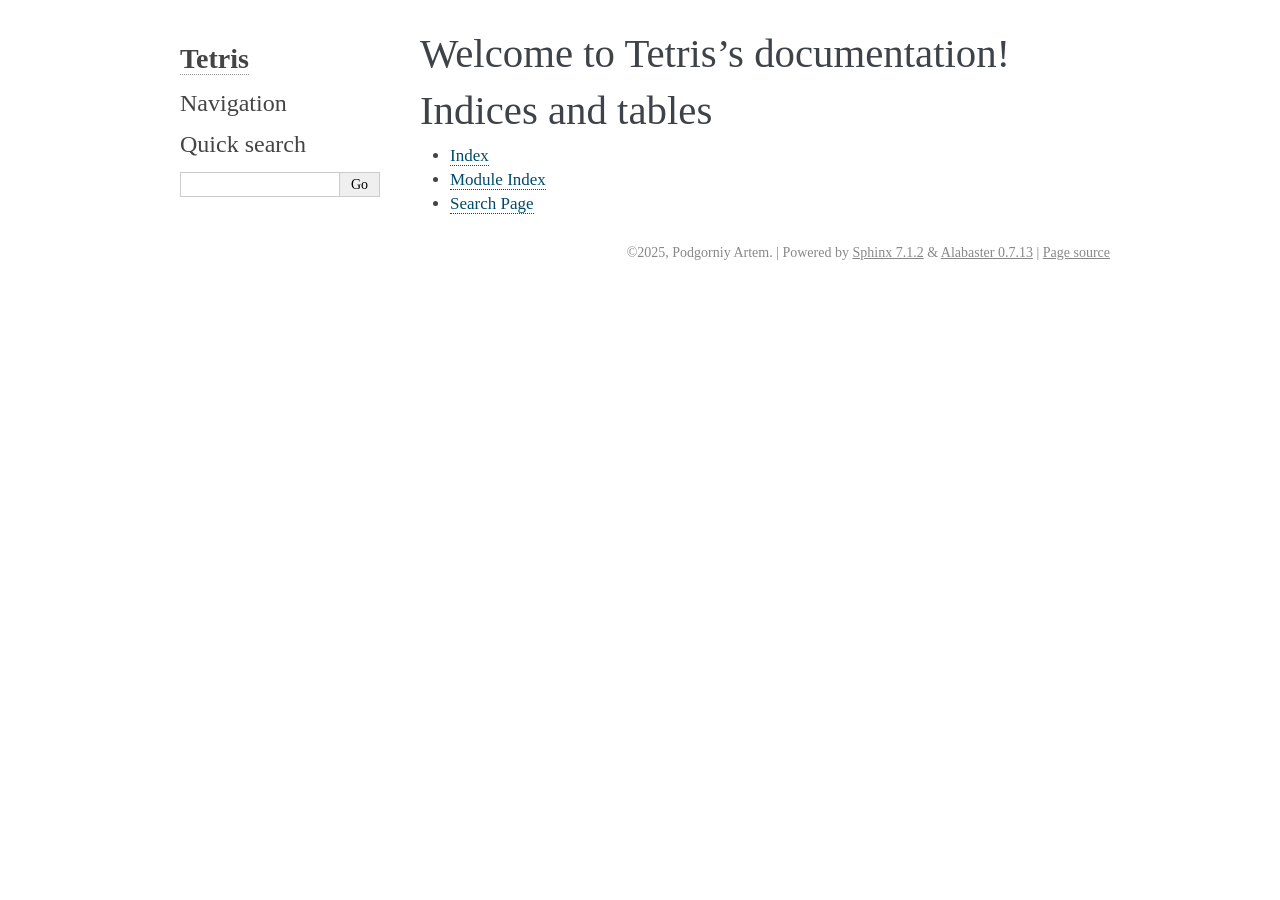
<file: html/index.html>
<!DOCTYPE html>

<html lang="en">
  <head>
    <meta charset="utf-8" />
    <meta name="viewport" content="width=device-width, initial-scale=1.0" /><meta name="viewport" content="width=device-width, initial-scale=1" />

    <title>Welcome to Tetris’s documentation! &#8212; Tetris 1.0.0 documentation</title>
    <link rel="stylesheet" type="text/css" href="_static/pygments.css?v=b3523f8e" />
    <link rel="stylesheet" type="text/css" href="_static/alabaster.css?v=039e1c02" />
    <script data-url_root="./" id="documentation_options" src="_static/documentation_options.js?v=af2ce170"></script>
    <script src="_static/doctools.js?v=888ff710"></script>
    <script src="_static/sphinx_highlight.js?v=4825356b"></script>
    <link rel="index" title="Index" href="genindex.html" />
    <link rel="search" title="Search" href="search.html" />
   
  <link rel="stylesheet" href="_static/custom.css" type="text/css" />
  
  
  <meta name="viewport" content="width=device-width, initial-scale=0.9, maximum-scale=0.9" />

  </head><body>
  

    <div class="document">
      <div class="documentwrapper">
        <div class="bodywrapper">
          

          <div class="body" role="main">
            
  <section id="welcome-to-tetris-s-documentation">
<h1>Welcome to Tetris’s documentation!<a class="headerlink" href="#welcome-to-tetris-s-documentation" title="Permalink to this heading">¶</a></h1>
<div class="toctree-wrapper compound">
</div>
</section>
<section id="indices-and-tables">
<h1>Indices and tables<a class="headerlink" href="#indices-and-tables" title="Permalink to this heading">¶</a></h1>
<ul class="simple">
<li><p><a class="reference internal" href="genindex.html"><span class="std std-ref">Index</span></a></p></li>
<li><p><a class="reference internal" href="py-modindex.html"><span class="std std-ref">Module Index</span></a></p></li>
<li><p><a class="reference internal" href="search.html"><span class="std std-ref">Search Page</span></a></p></li>
</ul>
</section>


          </div>
          
        </div>
      </div>
      <div class="sphinxsidebar" role="navigation" aria-label="main navigation">
        <div class="sphinxsidebarwrapper">
<h1 class="logo"><a href="#">Tetris</a></h1>








<h3>Navigation</h3>

<div class="relations">
<h3>Related Topics</h3>
<ul>
  <li><a href="#">Documentation overview</a><ul>
  </ul></li>
</ul>
</div>
<div id="searchbox" style="display: none" role="search">
  <h3 id="searchlabel">Quick search</h3>
    <div class="searchformwrapper">
    <form class="search" action="search.html" method="get">
      <input type="text" name="q" aria-labelledby="searchlabel" autocomplete="off" autocorrect="off" autocapitalize="off" spellcheck="false"/>
      <input type="submit" value="Go" />
    </form>
    </div>
</div>
<script>document.getElementById('searchbox').style.display = "block"</script>








        </div>
      </div>
      <div class="clearer"></div>
    </div>
    <div class="footer">
      &copy;2025, Podgorniy Artem.
      
      |
      Powered by <a href="http://sphinx-doc.org/">Sphinx 7.1.2</a>
      &amp; <a href="https://github.com/bitprophet/alabaster">Alabaster 0.7.13</a>
      
      |
      <a href="_sources/index.rst.txt"
          rel="nofollow">Page source</a>
    </div>

    

    
  </body>
</html>
</file>
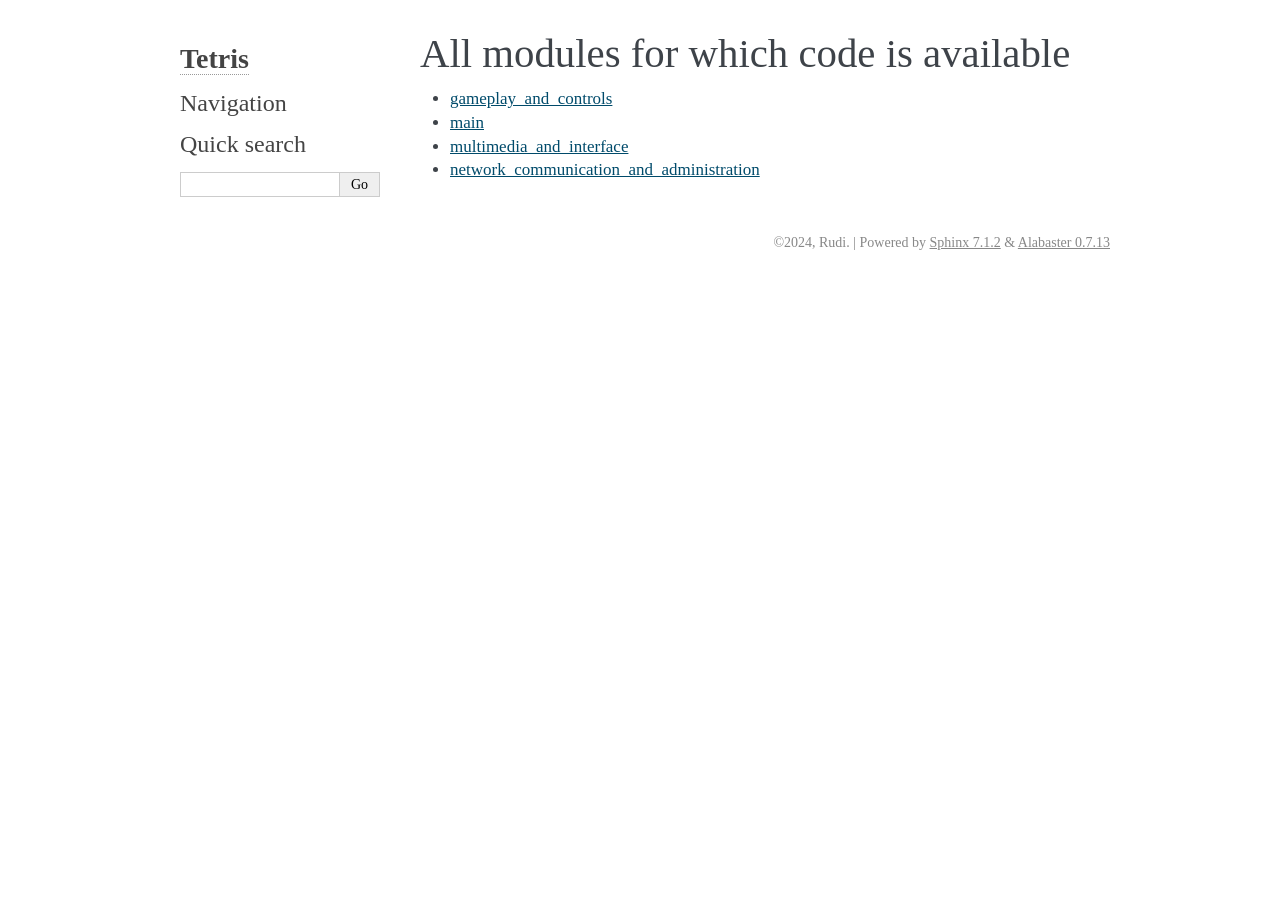
<file: html/_modules/index.html>
<!DOCTYPE html>

<html lang="en">
  <head>
    <meta charset="utf-8" />
    <meta name="viewport" content="width=device-width, initial-scale=1.0" />
    <title>Overview: module code &#8212; Tetris 1.0.0 documentation</title>
    <link rel="stylesheet" type="text/css" href="../_static/pygments.css?v=b3523f8e" />
    <link rel="stylesheet" type="text/css" href="../_static/alabaster.css?v=039e1c02" />
    <script data-url_root="../" id="documentation_options" src="../_static/documentation_options.js?v=af2ce170"></script>
    <script src="../_static/doctools.js?v=888ff710"></script>
    <script src="../_static/sphinx_highlight.js?v=4825356b"></script>
    <link rel="index" title="Index" href="../genindex.html" />
    <link rel="search" title="Search" href="../search.html" />
   
  <link rel="stylesheet" href="../_static/custom.css" type="text/css" />
  
  
  <meta name="viewport" content="width=device-width, initial-scale=0.9, maximum-scale=0.9" />

  </head><body>
  

    <div class="document">
      <div class="documentwrapper">
        <div class="bodywrapper">
          

          <div class="body" role="main">
            
  <h1>All modules for which code is available</h1>
<ul><li><a href="gameplay_and_controls.html">gameplay_and_controls</a></li>
<li><a href="main.html">main</a></li>
<li><a href="multimedia_and_interface.html">multimedia_and_interface</a></li>
<li><a href="network_communication_and_administration.html">network_communication_and_administration</a></li>
</ul>

          </div>
          
        </div>
      </div>
      <div class="sphinxsidebar" role="navigation" aria-label="main navigation">
        <div class="sphinxsidebarwrapper">
<h1 class="logo"><a href="../index.html">Tetris</a></h1>








<h3>Navigation</h3>

<div class="relations">
<h3>Related Topics</h3>
<ul>
  <li><a href="../index.html">Documentation overview</a><ul>
  </ul></li>
</ul>
</div>
<div id="searchbox" style="display: none" role="search">
  <h3 id="searchlabel">Quick search</h3>
    <div class="searchformwrapper">
    <form class="search" action="../search.html" method="get">
      <input type="text" name="q" aria-labelledby="searchlabel" autocomplete="off" autocorrect="off" autocapitalize="off" spellcheck="false"/>
      <input type="submit" value="Go" />
    </form>
    </div>
</div>
<script>document.getElementById('searchbox').style.display = "block"</script>








        </div>
      </div>
      <div class="clearer"></div>
    </div>
    <div class="footer">
      &copy;2024, Rudi.
      
      |
      Powered by <a href="http://sphinx-doc.org/">Sphinx 7.1.2</a>
      &amp; <a href="https://github.com/bitprophet/alabaster">Alabaster 0.7.13</a>
      
    </div>

    

    
  </body>
</html>
</file>
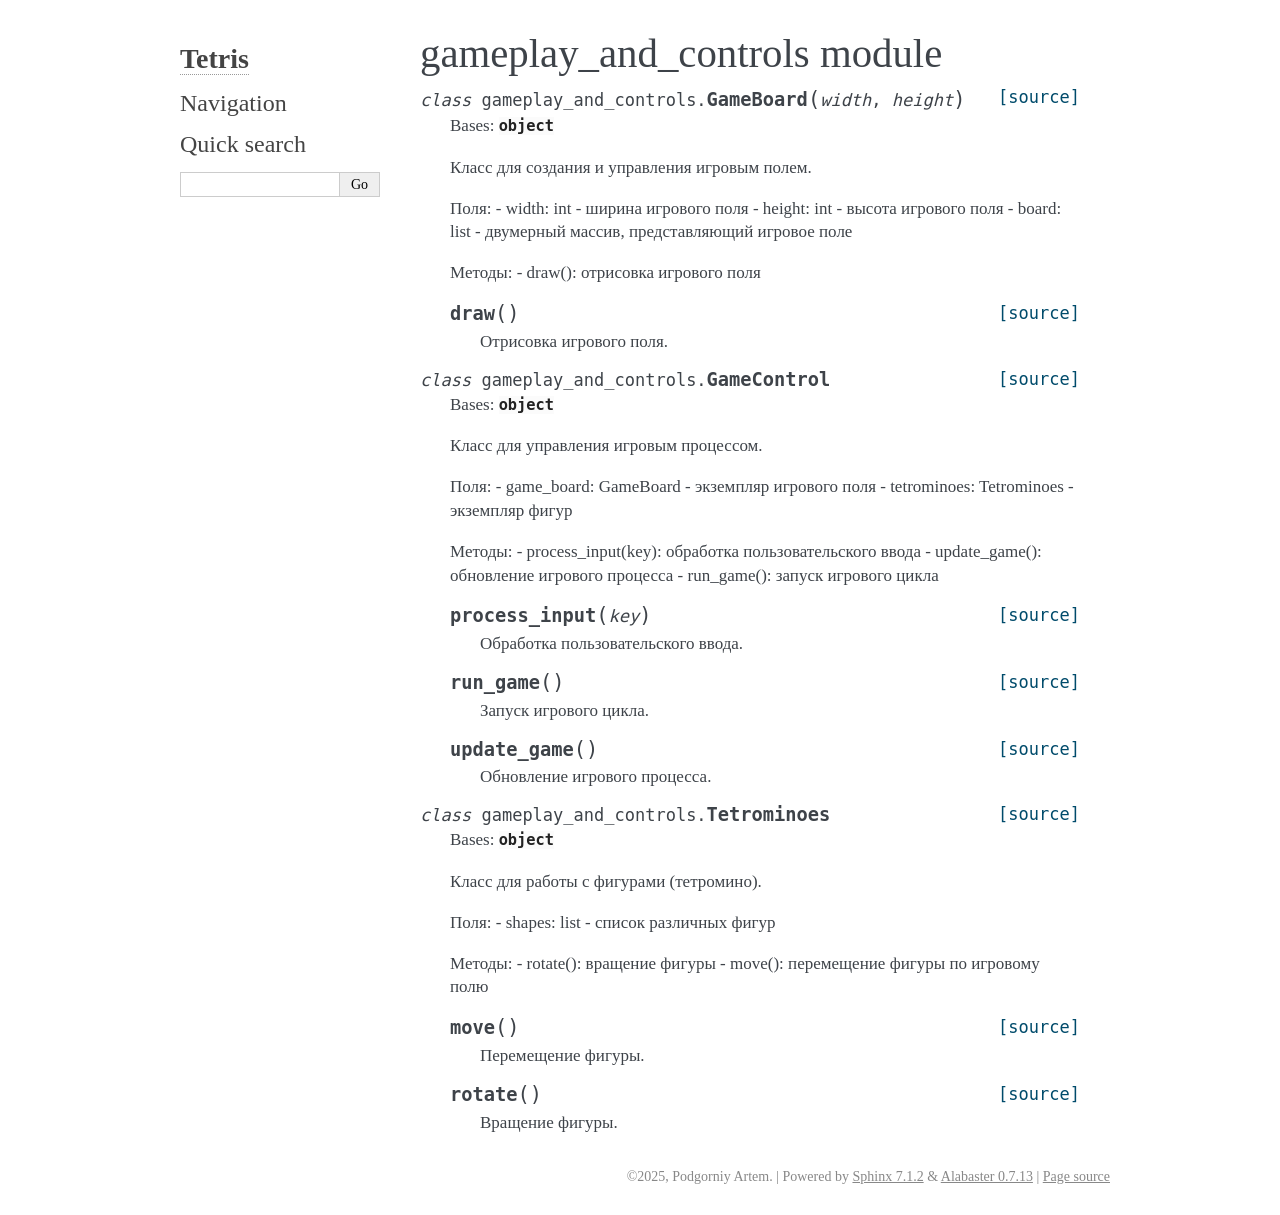
<file: html/gameplay_and_controls.html>
<!DOCTYPE html>

<html lang="en">
  <head>
    <meta charset="utf-8" />
    <meta name="viewport" content="width=device-width, initial-scale=1.0" /><meta name="viewport" content="width=device-width, initial-scale=1" />

    <title>gameplay_and_controls module &#8212; Tetris 1.0.0 documentation</title>
    <link rel="stylesheet" type="text/css" href="_static/pygments.css?v=b3523f8e" />
    <link rel="stylesheet" type="text/css" href="_static/alabaster.css?v=039e1c02" />
    <script data-url_root="./" id="documentation_options" src="_static/documentation_options.js?v=af2ce170"></script>
    <script src="_static/doctools.js?v=888ff710"></script>
    <script src="_static/sphinx_highlight.js?v=4825356b"></script>
    <link rel="index" title="Index" href="genindex.html" />
    <link rel="search" title="Search" href="search.html" />
   
  <link rel="stylesheet" href="_static/custom.css" type="text/css" />
  
  
  <meta name="viewport" content="width=device-width, initial-scale=0.9, maximum-scale=0.9" />

  </head><body>
  

    <div class="document">
      <div class="documentwrapper">
        <div class="bodywrapper">
          

          <div class="body" role="main">
            
  <section id="module-gameplay_and_controls">
<span id="gameplay-and-controls-module"></span><h1>gameplay_and_controls module<a class="headerlink" href="#module-gameplay_and_controls" title="Permalink to this heading">¶</a></h1>
<dl class="py class">
<dt class="sig sig-object py" id="gameplay_and_controls.GameBoard">
<em class="property"><span class="pre">class</span><span class="w"> </span></em><span class="sig-prename descclassname"><span class="pre">gameplay_and_controls.</span></span><span class="sig-name descname"><span class="pre">GameBoard</span></span><span class="sig-paren">(</span><em class="sig-param"><span class="n"><span class="pre">width</span></span></em>, <em class="sig-param"><span class="n"><span class="pre">height</span></span></em><span class="sig-paren">)</span><a class="reference internal" href="_modules/gameplay_and_controls.html#GameBoard"><span class="viewcode-link"><span class="pre">[source]</span></span></a><a class="headerlink" href="#gameplay_and_controls.GameBoard" title="Permalink to this definition">¶</a></dt>
<dd><p>Bases: <code class="xref py py-class docutils literal notranslate"><span class="pre">object</span></code></p>
<p>Класс для создания и управления игровым полем.</p>
<p>Поля:
- width: int - ширина игрового поля
- height: int - высота игрового поля
- board: list - двумерный массив, представляющий игровое поле</p>
<p>Методы:
- draw(): отрисовка игрового поля</p>
<dl class="py method">
<dt class="sig sig-object py" id="gameplay_and_controls.GameBoard.draw">
<span class="sig-name descname"><span class="pre">draw</span></span><span class="sig-paren">(</span><span class="sig-paren">)</span><a class="reference internal" href="_modules/gameplay_and_controls.html#GameBoard.draw"><span class="viewcode-link"><span class="pre">[source]</span></span></a><a class="headerlink" href="#gameplay_and_controls.GameBoard.draw" title="Permalink to this definition">¶</a></dt>
<dd><p>Отрисовка игрового поля.</p>
</dd></dl>

</dd></dl>

<dl class="py class">
<dt class="sig sig-object py" id="gameplay_and_controls.GameControl">
<em class="property"><span class="pre">class</span><span class="w"> </span></em><span class="sig-prename descclassname"><span class="pre">gameplay_and_controls.</span></span><span class="sig-name descname"><span class="pre">GameControl</span></span><a class="reference internal" href="_modules/gameplay_and_controls.html#GameControl"><span class="viewcode-link"><span class="pre">[source]</span></span></a><a class="headerlink" href="#gameplay_and_controls.GameControl" title="Permalink to this definition">¶</a></dt>
<dd><p>Bases: <code class="xref py py-class docutils literal notranslate"><span class="pre">object</span></code></p>
<p>Класс для управления игровым процессом.</p>
<p>Поля:
- game_board: GameBoard - экземпляр игрового поля
- tetrominoes: Tetrominoes - экземпляр фигур</p>
<p>Методы:
- process_input(key): обработка пользовательского ввода
- update_game(): обновление игрового процесса
- run_game(): запуск игрового цикла</p>
<dl class="py method">
<dt class="sig sig-object py" id="gameplay_and_controls.GameControl.process_input">
<span class="sig-name descname"><span class="pre">process_input</span></span><span class="sig-paren">(</span><em class="sig-param"><span class="n"><span class="pre">key</span></span></em><span class="sig-paren">)</span><a class="reference internal" href="_modules/gameplay_and_controls.html#GameControl.process_input"><span class="viewcode-link"><span class="pre">[source]</span></span></a><a class="headerlink" href="#gameplay_and_controls.GameControl.process_input" title="Permalink to this definition">¶</a></dt>
<dd><p>Обработка пользовательского ввода.</p>
</dd></dl>

<dl class="py method">
<dt class="sig sig-object py" id="gameplay_and_controls.GameControl.run_game">
<span class="sig-name descname"><span class="pre">run_game</span></span><span class="sig-paren">(</span><span class="sig-paren">)</span><a class="reference internal" href="_modules/gameplay_and_controls.html#GameControl.run_game"><span class="viewcode-link"><span class="pre">[source]</span></span></a><a class="headerlink" href="#gameplay_and_controls.GameControl.run_game" title="Permalink to this definition">¶</a></dt>
<dd><p>Запуск игрового цикла.</p>
</dd></dl>

<dl class="py method">
<dt class="sig sig-object py" id="gameplay_and_controls.GameControl.update_game">
<span class="sig-name descname"><span class="pre">update_game</span></span><span class="sig-paren">(</span><span class="sig-paren">)</span><a class="reference internal" href="_modules/gameplay_and_controls.html#GameControl.update_game"><span class="viewcode-link"><span class="pre">[source]</span></span></a><a class="headerlink" href="#gameplay_and_controls.GameControl.update_game" title="Permalink to this definition">¶</a></dt>
<dd><p>Обновление игрового процесса.</p>
</dd></dl>

</dd></dl>

<dl class="py class">
<dt class="sig sig-object py" id="gameplay_and_controls.Tetrominoes">
<em class="property"><span class="pre">class</span><span class="w"> </span></em><span class="sig-prename descclassname"><span class="pre">gameplay_and_controls.</span></span><span class="sig-name descname"><span class="pre">Tetrominoes</span></span><a class="reference internal" href="_modules/gameplay_and_controls.html#Tetrominoes"><span class="viewcode-link"><span class="pre">[source]</span></span></a><a class="headerlink" href="#gameplay_and_controls.Tetrominoes" title="Permalink to this definition">¶</a></dt>
<dd><p>Bases: <code class="xref py py-class docutils literal notranslate"><span class="pre">object</span></code></p>
<p>Класс для работы с фигурами (тетромино).</p>
<p>Поля:
- shapes: list - список различных фигур</p>
<p>Методы:
- rotate(): вращение фигуры
- move(): перемещение фигуры по игровому полю</p>
<dl class="py method">
<dt class="sig sig-object py" id="gameplay_and_controls.Tetrominoes.move">
<span class="sig-name descname"><span class="pre">move</span></span><span class="sig-paren">(</span><span class="sig-paren">)</span><a class="reference internal" href="_modules/gameplay_and_controls.html#Tetrominoes.move"><span class="viewcode-link"><span class="pre">[source]</span></span></a><a class="headerlink" href="#gameplay_and_controls.Tetrominoes.move" title="Permalink to this definition">¶</a></dt>
<dd><p>Перемещение фигуры.</p>
</dd></dl>

<dl class="py method">
<dt class="sig sig-object py" id="gameplay_and_controls.Tetrominoes.rotate">
<span class="sig-name descname"><span class="pre">rotate</span></span><span class="sig-paren">(</span><span class="sig-paren">)</span><a class="reference internal" href="_modules/gameplay_and_controls.html#Tetrominoes.rotate"><span class="viewcode-link"><span class="pre">[source]</span></span></a><a class="headerlink" href="#gameplay_and_controls.Tetrominoes.rotate" title="Permalink to this definition">¶</a></dt>
<dd><p>Вращение фигуры.</p>
</dd></dl>

</dd></dl>

</section>


          </div>
          
        </div>
      </div>
      <div class="sphinxsidebar" role="navigation" aria-label="main navigation">
        <div class="sphinxsidebarwrapper">
<h1 class="logo"><a href="index.html">Tetris</a></h1>








<h3>Navigation</h3>

<div class="relations">
<h3>Related Topics</h3>
<ul>
  <li><a href="index.html">Documentation overview</a><ul>
  </ul></li>
</ul>
</div>
<div id="searchbox" style="display: none" role="search">
  <h3 id="searchlabel">Quick search</h3>
    <div class="searchformwrapper">
    <form class="search" action="search.html" method="get">
      <input type="text" name="q" aria-labelledby="searchlabel" autocomplete="off" autocorrect="off" autocapitalize="off" spellcheck="false"/>
      <input type="submit" value="Go" />
    </form>
    </div>
</div>
<script>document.getElementById('searchbox').style.display = "block"</script>








        </div>
      </div>
      <div class="clearer"></div>
    </div>
    <div class="footer">
      &copy;2025, Podgorniy Artem.
      
      |
      Powered by <a href="http://sphinx-doc.org/">Sphinx 7.1.2</a>
      &amp; <a href="https://github.com/bitprophet/alabaster">Alabaster 0.7.13</a>
      
      |
      <a href="_sources/gameplay_and_controls.rst.txt"
          rel="nofollow">Page source</a>
    </div>

    

    
  </body>
</html>
</file>
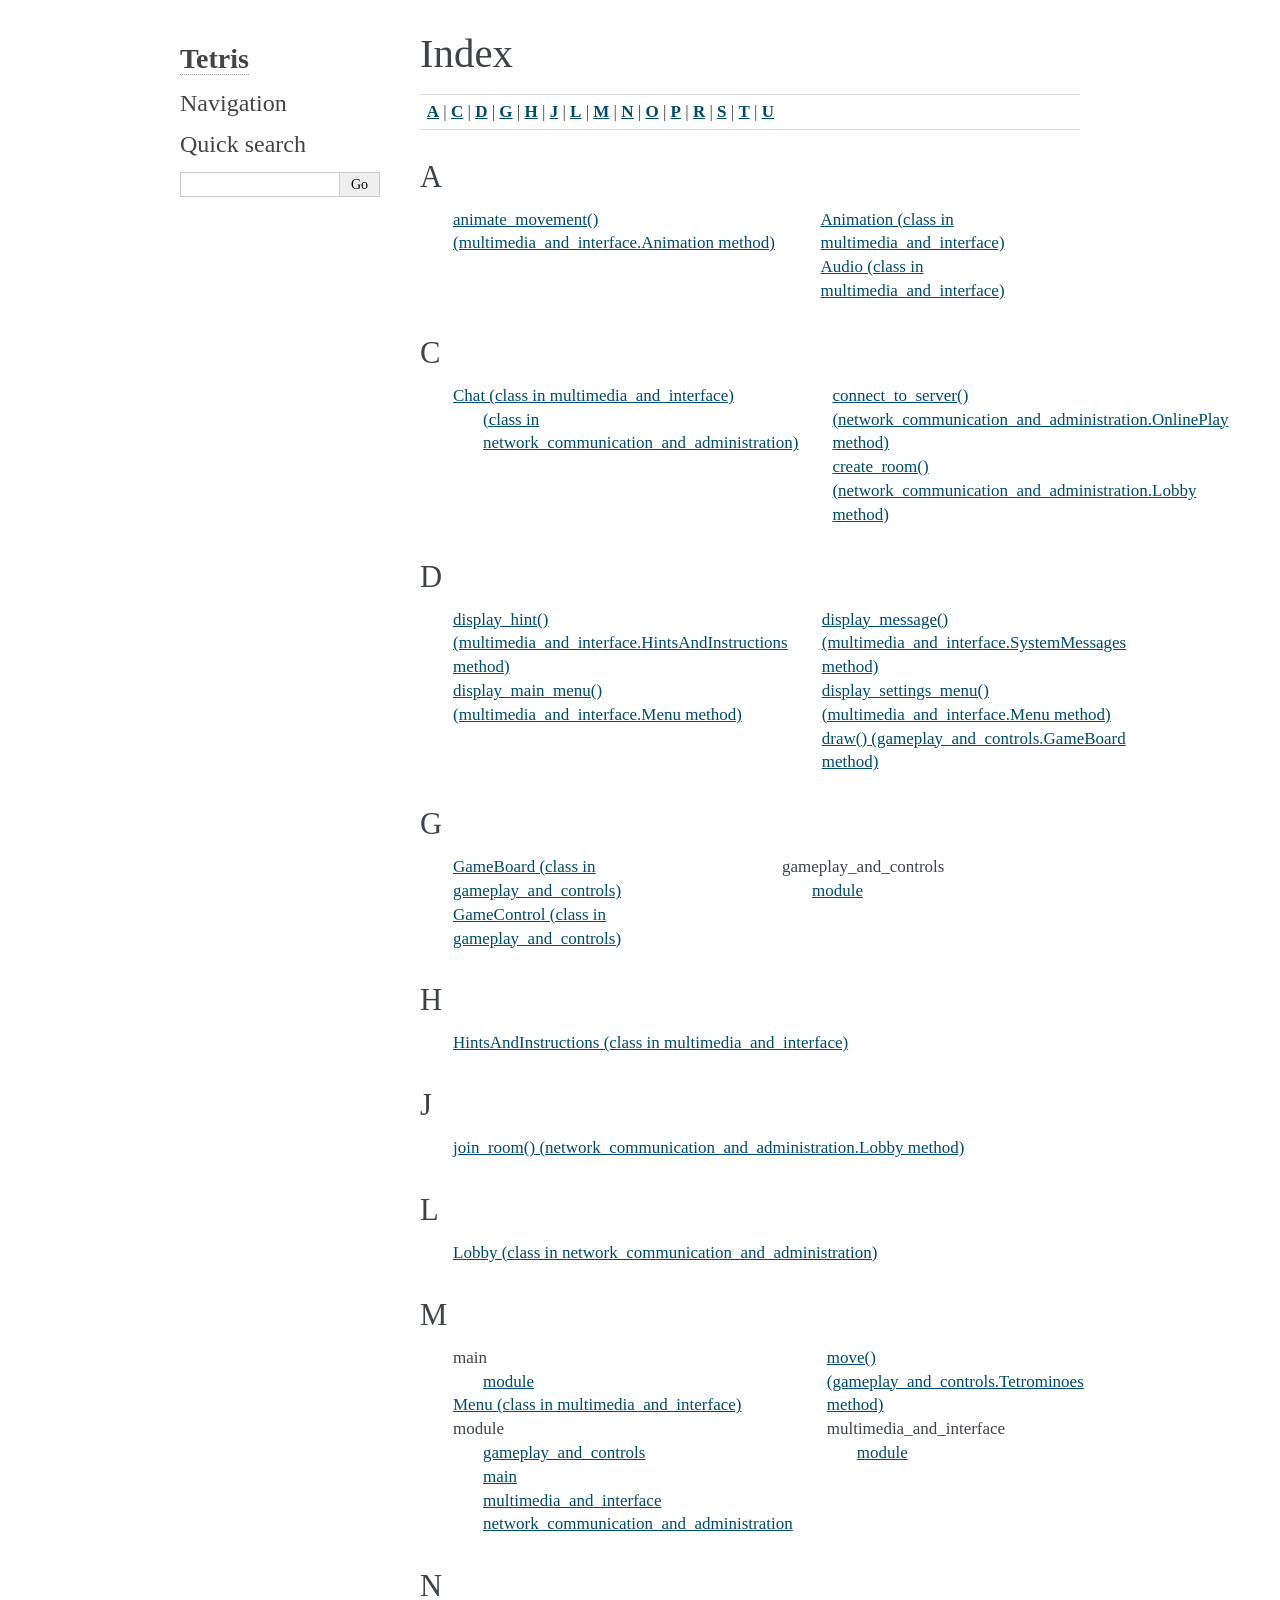
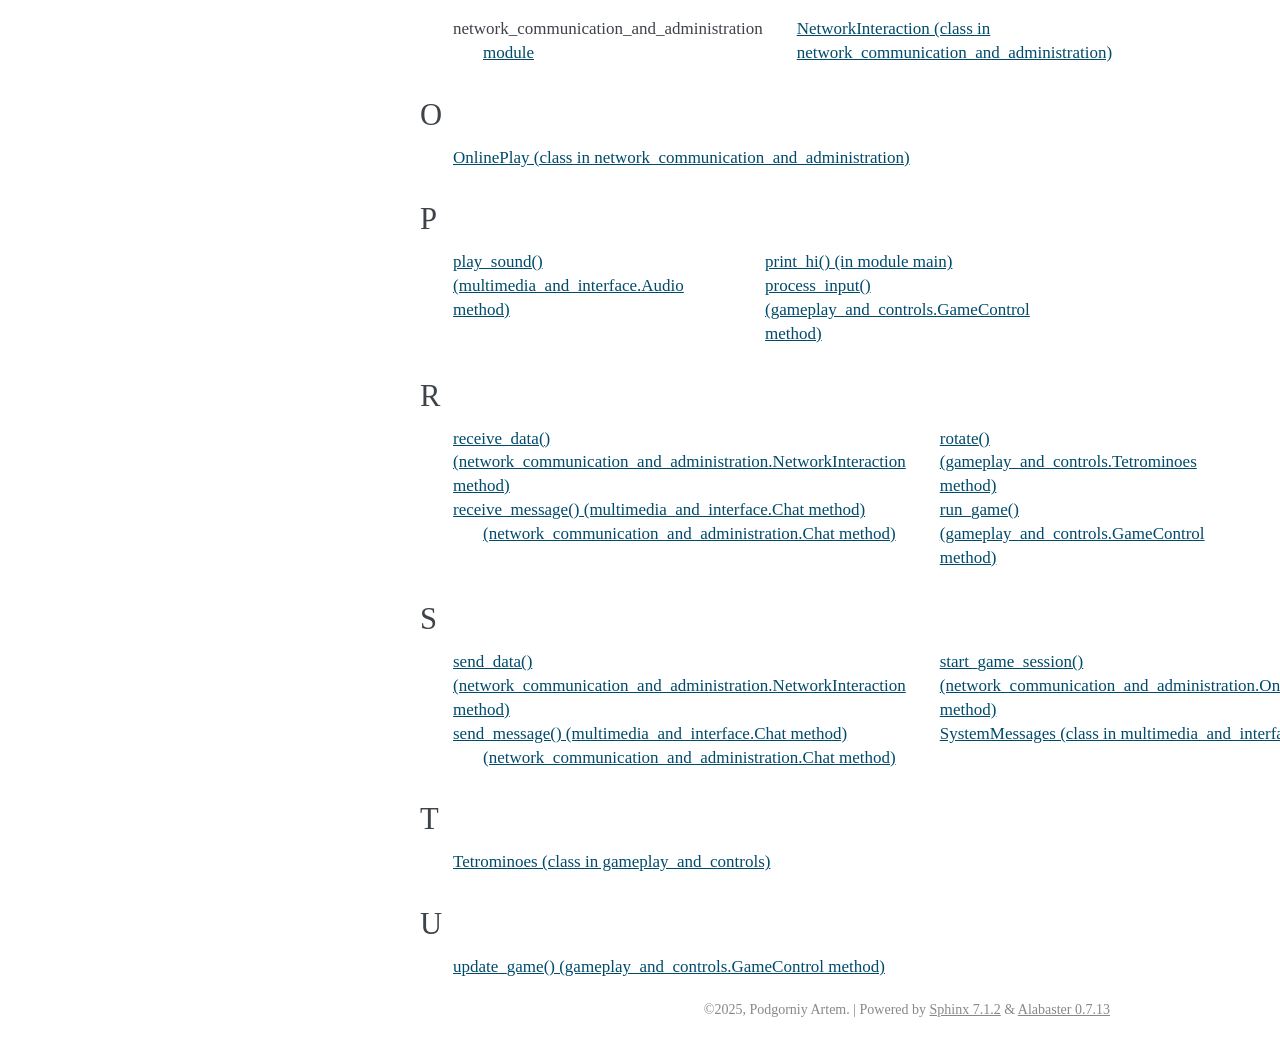
<file: html/genindex.html>
<!DOCTYPE html>

<html lang="en">
  <head>
    <meta charset="utf-8" />
    <meta name="viewport" content="width=device-width, initial-scale=1.0" />
    <title>Index &#8212; Tetris 1.0.0 documentation</title>
    <link rel="stylesheet" type="text/css" href="_static/pygments.css?v=b3523f8e" />
    <link rel="stylesheet" type="text/css" href="_static/alabaster.css?v=039e1c02" />
    <script data-url_root="./" id="documentation_options" src="_static/documentation_options.js?v=af2ce170"></script>
    <script src="_static/doctools.js?v=888ff710"></script>
    <script src="_static/sphinx_highlight.js?v=4825356b"></script>
    <link rel="index" title="Index" href="#" />
    <link rel="search" title="Search" href="search.html" />
   
  <link rel="stylesheet" href="_static/custom.css" type="text/css" />
  
  
  <meta name="viewport" content="width=device-width, initial-scale=0.9, maximum-scale=0.9" />

  </head><body>
  

    <div class="document">
      <div class="documentwrapper">
        <div class="bodywrapper">
          

          <div class="body" role="main">
            

<h1 id="index">Index</h1>

<div class="genindex-jumpbox">
 <a href="#A"><strong>A</strong></a>
 | <a href="#C"><strong>C</strong></a>
 | <a href="#D"><strong>D</strong></a>
 | <a href="#G"><strong>G</strong></a>
 | <a href="#H"><strong>H</strong></a>
 | <a href="#J"><strong>J</strong></a>
 | <a href="#L"><strong>L</strong></a>
 | <a href="#M"><strong>M</strong></a>
 | <a href="#N"><strong>N</strong></a>
 | <a href="#O"><strong>O</strong></a>
 | <a href="#P"><strong>P</strong></a>
 | <a href="#R"><strong>R</strong></a>
 | <a href="#S"><strong>S</strong></a>
 | <a href="#T"><strong>T</strong></a>
 | <a href="#U"><strong>U</strong></a>
 
</div>
<h2 id="A">A</h2>
<table style="width: 100%" class="indextable genindextable"><tr>
  <td style="width: 33%; vertical-align: top;"><ul>
      <li><a href="multimedia_and_interface.html#multimedia_and_interface.Animation.animate_movement">animate_movement() (multimedia_and_interface.Animation method)</a>
</li>
  </ul></td>
  <td style="width: 33%; vertical-align: top;"><ul>
      <li><a href="multimedia_and_interface.html#multimedia_and_interface.Animation">Animation (class in multimedia_and_interface)</a>
</li>
      <li><a href="multimedia_and_interface.html#multimedia_and_interface.Audio">Audio (class in multimedia_and_interface)</a>
</li>
  </ul></td>
</tr></table>

<h2 id="C">C</h2>
<table style="width: 100%" class="indextable genindextable"><tr>
  <td style="width: 33%; vertical-align: top;"><ul>
      <li><a href="multimedia_and_interface.html#multimedia_and_interface.Chat">Chat (class in multimedia_and_interface)</a>

      <ul>
        <li><a href="network_communication_and_administration.html#network_communication_and_administration.Chat">(class in network_communication_and_administration)</a>
</li>
      </ul></li>
  </ul></td>
  <td style="width: 33%; vertical-align: top;"><ul>
      <li><a href="network_communication_and_administration.html#network_communication_and_administration.OnlinePlay.connect_to_server">connect_to_server() (network_communication_and_administration.OnlinePlay method)</a>
</li>
      <li><a href="network_communication_and_administration.html#network_communication_and_administration.Lobby.create_room">create_room() (network_communication_and_administration.Lobby method)</a>
</li>
  </ul></td>
</tr></table>

<h2 id="D">D</h2>
<table style="width: 100%" class="indextable genindextable"><tr>
  <td style="width: 33%; vertical-align: top;"><ul>
      <li><a href="multimedia_and_interface.html#multimedia_and_interface.HintsAndInstructions.display_hint">display_hint() (multimedia_and_interface.HintsAndInstructions method)</a>
</li>
      <li><a href="multimedia_and_interface.html#multimedia_and_interface.Menu.display_main_menu">display_main_menu() (multimedia_and_interface.Menu method)</a>
</li>
  </ul></td>
  <td style="width: 33%; vertical-align: top;"><ul>
      <li><a href="multimedia_and_interface.html#multimedia_and_interface.SystemMessages.display_message">display_message() (multimedia_and_interface.SystemMessages method)</a>
</li>
      <li><a href="multimedia_and_interface.html#multimedia_and_interface.Menu.display_settings_menu">display_settings_menu() (multimedia_and_interface.Menu method)</a>
</li>
      <li><a href="gameplay_and_controls.html#gameplay_and_controls.GameBoard.draw">draw() (gameplay_and_controls.GameBoard method)</a>
</li>
  </ul></td>
</tr></table>

<h2 id="G">G</h2>
<table style="width: 100%" class="indextable genindextable"><tr>
  <td style="width: 33%; vertical-align: top;"><ul>
      <li><a href="gameplay_and_controls.html#gameplay_and_controls.GameBoard">GameBoard (class in gameplay_and_controls)</a>
</li>
      <li><a href="gameplay_and_controls.html#gameplay_and_controls.GameControl">GameControl (class in gameplay_and_controls)</a>
</li>
  </ul></td>
  <td style="width: 33%; vertical-align: top;"><ul>
      <li>
    gameplay_and_controls

      <ul>
        <li><a href="gameplay_and_controls.html#module-gameplay_and_controls">module</a>
</li>
      </ul></li>
  </ul></td>
</tr></table>

<h2 id="H">H</h2>
<table style="width: 100%" class="indextable genindextable"><tr>
  <td style="width: 33%; vertical-align: top;"><ul>
      <li><a href="multimedia_and_interface.html#multimedia_and_interface.HintsAndInstructions">HintsAndInstructions (class in multimedia_and_interface)</a>
</li>
  </ul></td>
</tr></table>

<h2 id="J">J</h2>
<table style="width: 100%" class="indextable genindextable"><tr>
  <td style="width: 33%; vertical-align: top;"><ul>
      <li><a href="network_communication_and_administration.html#network_communication_and_administration.Lobby.join_room">join_room() (network_communication_and_administration.Lobby method)</a>
</li>
  </ul></td>
</tr></table>

<h2 id="L">L</h2>
<table style="width: 100%" class="indextable genindextable"><tr>
  <td style="width: 33%; vertical-align: top;"><ul>
      <li><a href="network_communication_and_administration.html#network_communication_and_administration.Lobby">Lobby (class in network_communication_and_administration)</a>
</li>
  </ul></td>
</tr></table>

<h2 id="M">M</h2>
<table style="width: 100%" class="indextable genindextable"><tr>
  <td style="width: 33%; vertical-align: top;"><ul>
      <li>
    main

      <ul>
        <li><a href="main.html#module-main">module</a>
</li>
      </ul></li>
      <li><a href="multimedia_and_interface.html#multimedia_and_interface.Menu">Menu (class in multimedia_and_interface)</a>
</li>
      <li>
    module

      <ul>
        <li><a href="gameplay_and_controls.html#module-gameplay_and_controls">gameplay_and_controls</a>
</li>
        <li><a href="main.html#module-main">main</a>
</li>
        <li><a href="multimedia_and_interface.html#module-multimedia_and_interface">multimedia_and_interface</a>
</li>
        <li><a href="network_communication_and_administration.html#module-network_communication_and_administration">network_communication_and_administration</a>
</li>
      </ul></li>
  </ul></td>
  <td style="width: 33%; vertical-align: top;"><ul>
      <li><a href="gameplay_and_controls.html#gameplay_and_controls.Tetrominoes.move">move() (gameplay_and_controls.Tetrominoes method)</a>
</li>
      <li>
    multimedia_and_interface

      <ul>
        <li><a href="multimedia_and_interface.html#module-multimedia_and_interface">module</a>
</li>
      </ul></li>
  </ul></td>
</tr></table>

<h2 id="N">N</h2>
<table style="width: 100%" class="indextable genindextable"><tr>
  <td style="width: 33%; vertical-align: top;"><ul>
      <li>
    network_communication_and_administration

      <ul>
        <li><a href="network_communication_and_administration.html#module-network_communication_and_administration">module</a>
</li>
      </ul></li>
  </ul></td>
  <td style="width: 33%; vertical-align: top;"><ul>
      <li><a href="network_communication_and_administration.html#network_communication_and_administration.NetworkInteraction">NetworkInteraction (class in network_communication_and_administration)</a>
</li>
  </ul></td>
</tr></table>

<h2 id="O">O</h2>
<table style="width: 100%" class="indextable genindextable"><tr>
  <td style="width: 33%; vertical-align: top;"><ul>
      <li><a href="network_communication_and_administration.html#network_communication_and_administration.OnlinePlay">OnlinePlay (class in network_communication_and_administration)</a>
</li>
  </ul></td>
</tr></table>

<h2 id="P">P</h2>
<table style="width: 100%" class="indextable genindextable"><tr>
  <td style="width: 33%; vertical-align: top;"><ul>
      <li><a href="multimedia_and_interface.html#multimedia_and_interface.Audio.play_sound">play_sound() (multimedia_and_interface.Audio method)</a>
</li>
  </ul></td>
  <td style="width: 33%; vertical-align: top;"><ul>
      <li><a href="main.html#main.print_hi">print_hi() (in module main)</a>
</li>
      <li><a href="gameplay_and_controls.html#gameplay_and_controls.GameControl.process_input">process_input() (gameplay_and_controls.GameControl method)</a>
</li>
  </ul></td>
</tr></table>

<h2 id="R">R</h2>
<table style="width: 100%" class="indextable genindextable"><tr>
  <td style="width: 33%; vertical-align: top;"><ul>
      <li><a href="network_communication_and_administration.html#network_communication_and_administration.NetworkInteraction.receive_data">receive_data() (network_communication_and_administration.NetworkInteraction method)</a>
</li>
      <li><a href="multimedia_and_interface.html#multimedia_and_interface.Chat.receive_message">receive_message() (multimedia_and_interface.Chat method)</a>

      <ul>
        <li><a href="network_communication_and_administration.html#network_communication_and_administration.Chat.receive_message">(network_communication_and_administration.Chat method)</a>
</li>
      </ul></li>
  </ul></td>
  <td style="width: 33%; vertical-align: top;"><ul>
      <li><a href="gameplay_and_controls.html#gameplay_and_controls.Tetrominoes.rotate">rotate() (gameplay_and_controls.Tetrominoes method)</a>
</li>
      <li><a href="gameplay_and_controls.html#gameplay_and_controls.GameControl.run_game">run_game() (gameplay_and_controls.GameControl method)</a>
</li>
  </ul></td>
</tr></table>

<h2 id="S">S</h2>
<table style="width: 100%" class="indextable genindextable"><tr>
  <td style="width: 33%; vertical-align: top;"><ul>
      <li><a href="network_communication_and_administration.html#network_communication_and_administration.NetworkInteraction.send_data">send_data() (network_communication_and_administration.NetworkInteraction method)</a>
</li>
      <li><a href="multimedia_and_interface.html#multimedia_and_interface.Chat.send_message">send_message() (multimedia_and_interface.Chat method)</a>

      <ul>
        <li><a href="network_communication_and_administration.html#network_communication_and_administration.Chat.send_message">(network_communication_and_administration.Chat method)</a>
</li>
      </ul></li>
  </ul></td>
  <td style="width: 33%; vertical-align: top;"><ul>
      <li><a href="network_communication_and_administration.html#network_communication_and_administration.OnlinePlay.start_game_session">start_game_session() (network_communication_and_administration.OnlinePlay method)</a>
</li>
      <li><a href="multimedia_and_interface.html#multimedia_and_interface.SystemMessages">SystemMessages (class in multimedia_and_interface)</a>
</li>
  </ul></td>
</tr></table>

<h2 id="T">T</h2>
<table style="width: 100%" class="indextable genindextable"><tr>
  <td style="width: 33%; vertical-align: top;"><ul>
      <li><a href="gameplay_and_controls.html#gameplay_and_controls.Tetrominoes">Tetrominoes (class in gameplay_and_controls)</a>
</li>
  </ul></td>
</tr></table>

<h2 id="U">U</h2>
<table style="width: 100%" class="indextable genindextable"><tr>
  <td style="width: 33%; vertical-align: top;"><ul>
      <li><a href="gameplay_and_controls.html#gameplay_and_controls.GameControl.update_game">update_game() (gameplay_and_controls.GameControl method)</a>
</li>
  </ul></td>
</tr></table>



          </div>
          
        </div>
      </div>
      <div class="sphinxsidebar" role="navigation" aria-label="main navigation">
        <div class="sphinxsidebarwrapper">
<h1 class="logo"><a href="index.html">Tetris</a></h1>








<h3>Navigation</h3>

<div class="relations">
<h3>Related Topics</h3>
<ul>
  <li><a href="index.html">Documentation overview</a><ul>
  </ul></li>
</ul>
</div>
<div id="searchbox" style="display: none" role="search">
  <h3 id="searchlabel">Quick search</h3>
    <div class="searchformwrapper">
    <form class="search" action="search.html" method="get">
      <input type="text" name="q" aria-labelledby="searchlabel" autocomplete="off" autocorrect="off" autocapitalize="off" spellcheck="false"/>
      <input type="submit" value="Go" />
    </form>
    </div>
</div>
<script>document.getElementById('searchbox').style.display = "block"</script>








        </div>
      </div>
      <div class="clearer"></div>
    </div>
    <div class="footer">
      &copy;2025, Podgorniy Artem.
      
      |
      Powered by <a href="http://sphinx-doc.org/">Sphinx 7.1.2</a>
      &amp; <a href="https://github.com/bitprophet/alabaster">Alabaster 0.7.13</a>
      
    </div>

    

    
  </body>
</html>
</file>
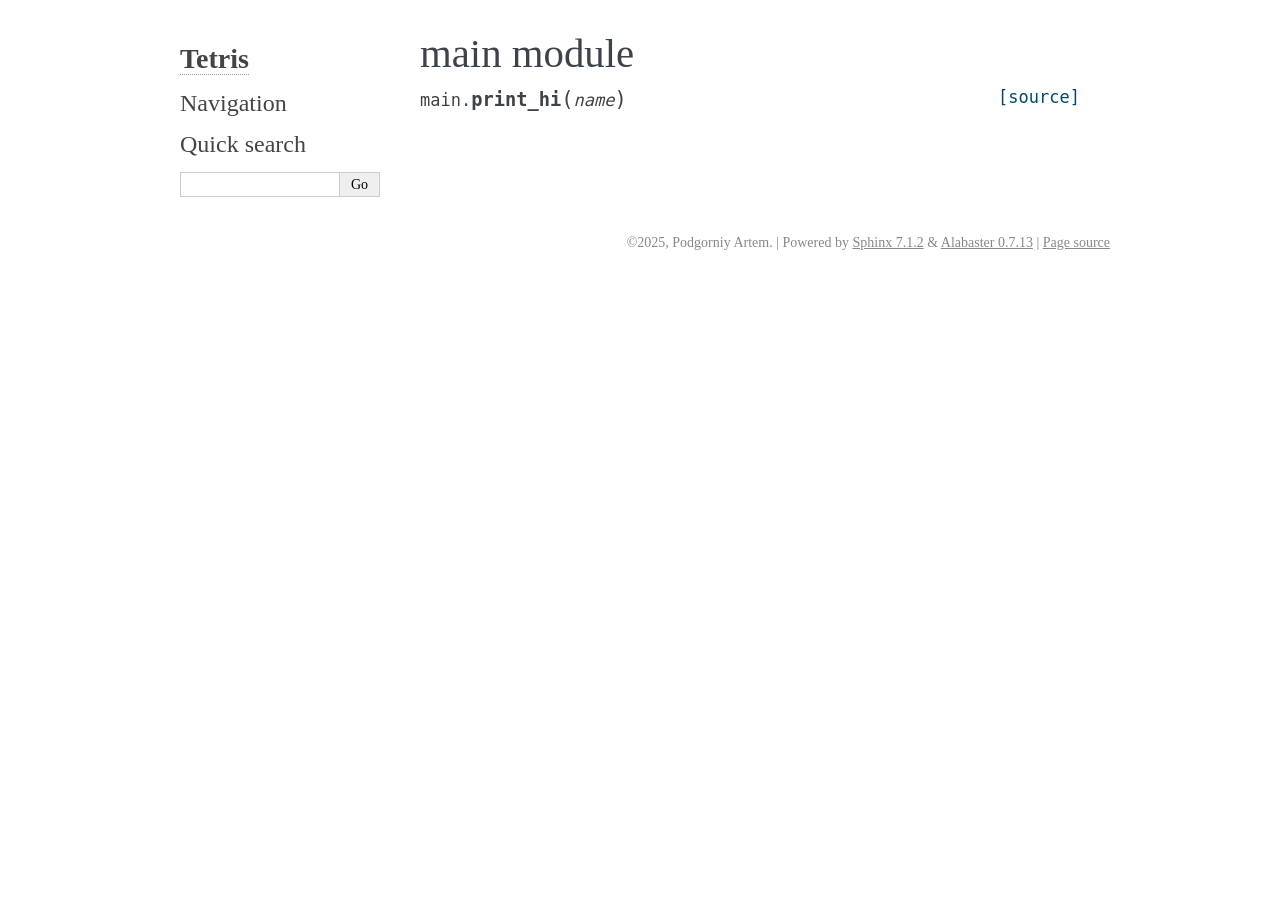
<file: html/main.html>
<!DOCTYPE html>

<html lang="en">
  <head>
    <meta charset="utf-8" />
    <meta name="viewport" content="width=device-width, initial-scale=1.0" /><meta name="viewport" content="width=device-width, initial-scale=1" />

    <title>main module &#8212; Tetris 1.0.0 documentation</title>
    <link rel="stylesheet" type="text/css" href="_static/pygments.css?v=b3523f8e" />
    <link rel="stylesheet" type="text/css" href="_static/alabaster.css?v=039e1c02" />
    <script data-url_root="./" id="documentation_options" src="_static/documentation_options.js?v=af2ce170"></script>
    <script src="_static/doctools.js?v=888ff710"></script>
    <script src="_static/sphinx_highlight.js?v=4825356b"></script>
    <link rel="index" title="Index" href="genindex.html" />
    <link rel="search" title="Search" href="search.html" />
   
  <link rel="stylesheet" href="_static/custom.css" type="text/css" />
  
  
  <meta name="viewport" content="width=device-width, initial-scale=0.9, maximum-scale=0.9" />

  </head><body>
  

    <div class="document">
      <div class="documentwrapper">
        <div class="bodywrapper">
          

          <div class="body" role="main">
            
  <section id="module-main">
<span id="main-module"></span><h1>main module<a class="headerlink" href="#module-main" title="Permalink to this heading">¶</a></h1>
<dl class="py function">
<dt class="sig sig-object py" id="main.print_hi">
<span class="sig-prename descclassname"><span class="pre">main.</span></span><span class="sig-name descname"><span class="pre">print_hi</span></span><span class="sig-paren">(</span><em class="sig-param"><span class="n"><span class="pre">name</span></span></em><span class="sig-paren">)</span><a class="reference internal" href="_modules/main.html#print_hi"><span class="viewcode-link"><span class="pre">[source]</span></span></a><a class="headerlink" href="#main.print_hi" title="Permalink to this definition">¶</a></dt>
<dd></dd></dl>

</section>


          </div>
          
        </div>
      </div>
      <div class="sphinxsidebar" role="navigation" aria-label="main navigation">
        <div class="sphinxsidebarwrapper">
<h1 class="logo"><a href="index.html">Tetris</a></h1>








<h3>Navigation</h3>

<div class="relations">
<h3>Related Topics</h3>
<ul>
  <li><a href="index.html">Documentation overview</a><ul>
  </ul></li>
</ul>
</div>
<div id="searchbox" style="display: none" role="search">
  <h3 id="searchlabel">Quick search</h3>
    <div class="searchformwrapper">
    <form class="search" action="search.html" method="get">
      <input type="text" name="q" aria-labelledby="searchlabel" autocomplete="off" autocorrect="off" autocapitalize="off" spellcheck="false"/>
      <input type="submit" value="Go" />
    </form>
    </div>
</div>
<script>document.getElementById('searchbox').style.display = "block"</script>








        </div>
      </div>
      <div class="clearer"></div>
    </div>
    <div class="footer">
      &copy;2025, Podgorniy Artem.
      
      |
      Powered by <a href="http://sphinx-doc.org/">Sphinx 7.1.2</a>
      &amp; <a href="https://github.com/bitprophet/alabaster">Alabaster 0.7.13</a>
      
      |
      <a href="_sources/main.rst.txt"
          rel="nofollow">Page source</a>
    </div>

    

    
  </body>
</html>
</file>
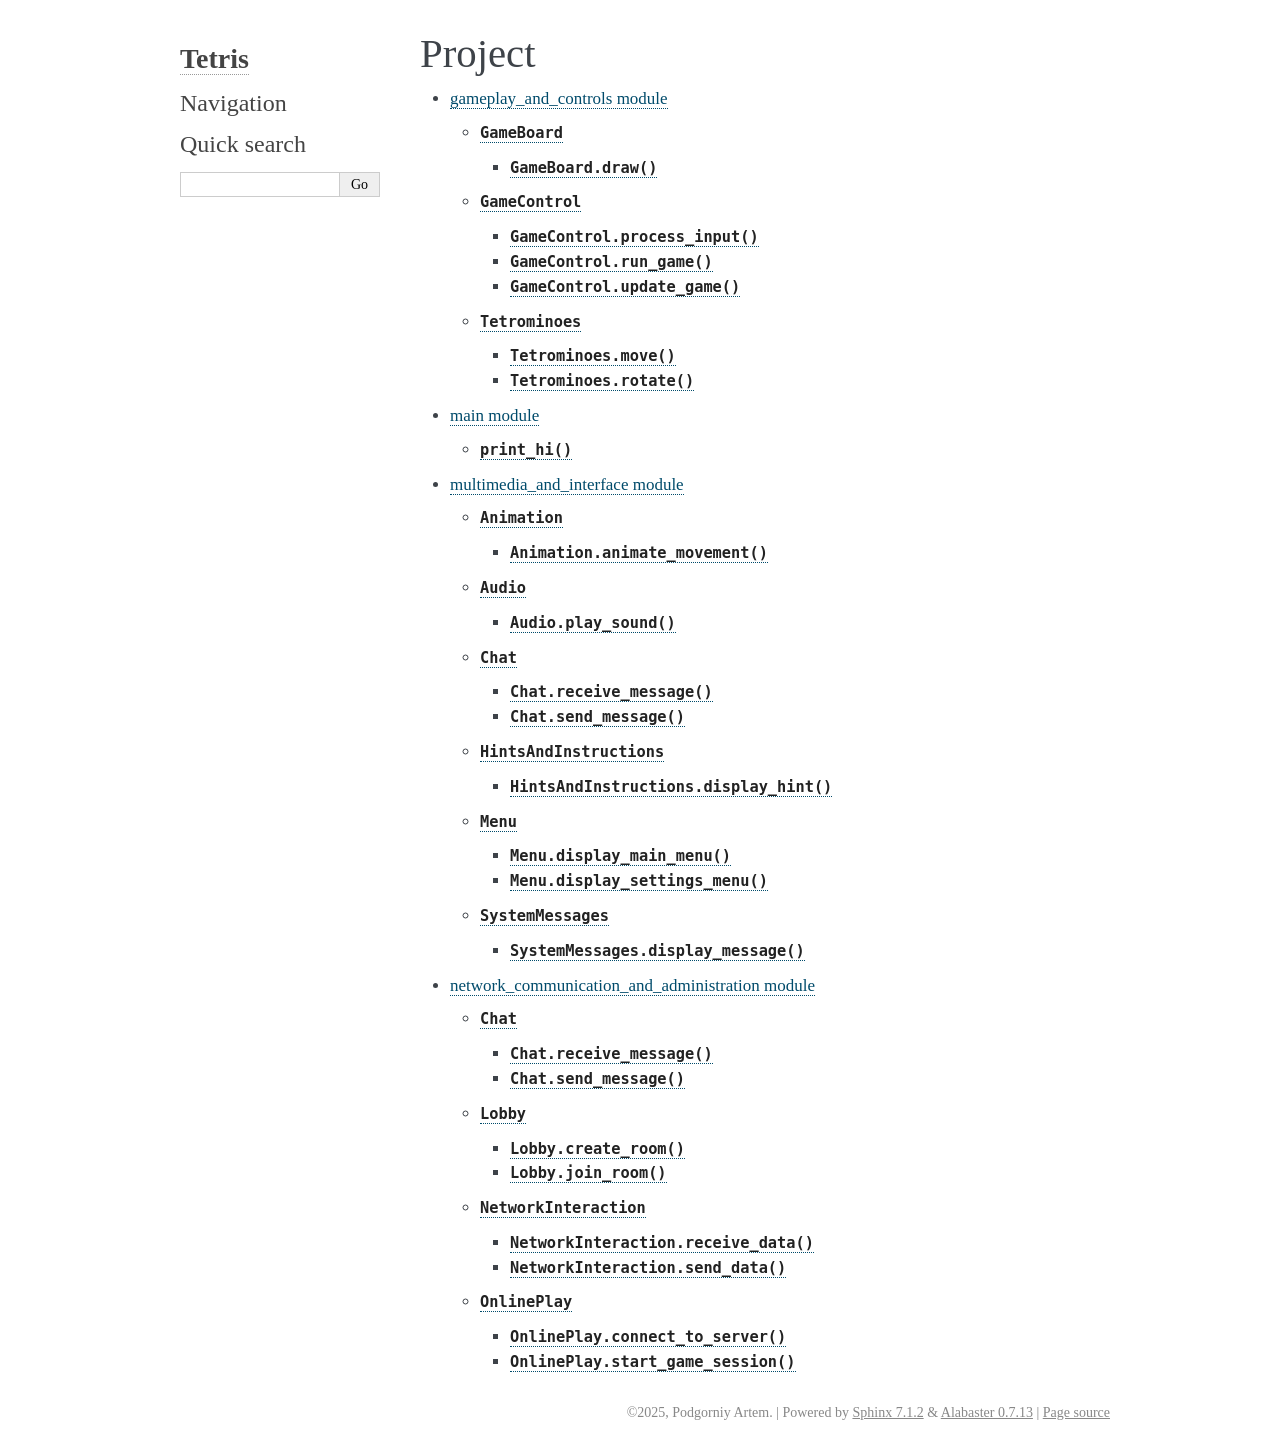
<file: html/modules.html>
<!DOCTYPE html>

<html lang="en">
  <head>
    <meta charset="utf-8" />
    <meta name="viewport" content="width=device-width, initial-scale=1.0" /><meta name="viewport" content="width=device-width, initial-scale=1" />

    <title>Project &#8212; Tetris 1.0.0 documentation</title>
    <link rel="stylesheet" type="text/css" href="_static/pygments.css?v=b3523f8e" />
    <link rel="stylesheet" type="text/css" href="_static/alabaster.css?v=039e1c02" />
    <script data-url_root="./" id="documentation_options" src="_static/documentation_options.js?v=af2ce170"></script>
    <script src="_static/doctools.js?v=888ff710"></script>
    <script src="_static/sphinx_highlight.js?v=4825356b"></script>
    <link rel="index" title="Index" href="genindex.html" />
    <link rel="search" title="Search" href="search.html" />
   
  <link rel="stylesheet" href="_static/custom.css" type="text/css" />
  
  
  <meta name="viewport" content="width=device-width, initial-scale=0.9, maximum-scale=0.9" />

  </head><body>
  

    <div class="document">
      <div class="documentwrapper">
        <div class="bodywrapper">
          

          <div class="body" role="main">
            
  <section id="project">
<h1>Project<a class="headerlink" href="#project" title="Permalink to this heading">¶</a></h1>
<div class="toctree-wrapper compound">
<ul>
<li class="toctree-l1"><a class="reference internal" href="gameplay_and_controls.html">gameplay_and_controls module</a><ul>
<li class="toctree-l2"><a class="reference internal" href="gameplay_and_controls.html#gameplay_and_controls.GameBoard"><code class="docutils literal notranslate"><span class="pre">GameBoard</span></code></a><ul>
<li class="toctree-l3"><a class="reference internal" href="gameplay_and_controls.html#gameplay_and_controls.GameBoard.draw"><code class="docutils literal notranslate"><span class="pre">GameBoard.draw()</span></code></a></li>
</ul>
</li>
<li class="toctree-l2"><a class="reference internal" href="gameplay_and_controls.html#gameplay_and_controls.GameControl"><code class="docutils literal notranslate"><span class="pre">GameControl</span></code></a><ul>
<li class="toctree-l3"><a class="reference internal" href="gameplay_and_controls.html#gameplay_and_controls.GameControl.process_input"><code class="docutils literal notranslate"><span class="pre">GameControl.process_input()</span></code></a></li>
<li class="toctree-l3"><a class="reference internal" href="gameplay_and_controls.html#gameplay_and_controls.GameControl.run_game"><code class="docutils literal notranslate"><span class="pre">GameControl.run_game()</span></code></a></li>
<li class="toctree-l3"><a class="reference internal" href="gameplay_and_controls.html#gameplay_and_controls.GameControl.update_game"><code class="docutils literal notranslate"><span class="pre">GameControl.update_game()</span></code></a></li>
</ul>
</li>
<li class="toctree-l2"><a class="reference internal" href="gameplay_and_controls.html#gameplay_and_controls.Tetrominoes"><code class="docutils literal notranslate"><span class="pre">Tetrominoes</span></code></a><ul>
<li class="toctree-l3"><a class="reference internal" href="gameplay_and_controls.html#gameplay_and_controls.Tetrominoes.move"><code class="docutils literal notranslate"><span class="pre">Tetrominoes.move()</span></code></a></li>
<li class="toctree-l3"><a class="reference internal" href="gameplay_and_controls.html#gameplay_and_controls.Tetrominoes.rotate"><code class="docutils literal notranslate"><span class="pre">Tetrominoes.rotate()</span></code></a></li>
</ul>
</li>
</ul>
</li>
<li class="toctree-l1"><a class="reference internal" href="main.html">main module</a><ul>
<li class="toctree-l2"><a class="reference internal" href="main.html#main.print_hi"><code class="docutils literal notranslate"><span class="pre">print_hi()</span></code></a></li>
</ul>
</li>
<li class="toctree-l1"><a class="reference internal" href="multimedia_and_interface.html">multimedia_and_interface module</a><ul>
<li class="toctree-l2"><a class="reference internal" href="multimedia_and_interface.html#multimedia_and_interface.Animation"><code class="docutils literal notranslate"><span class="pre">Animation</span></code></a><ul>
<li class="toctree-l3"><a class="reference internal" href="multimedia_and_interface.html#multimedia_and_interface.Animation.animate_movement"><code class="docutils literal notranslate"><span class="pre">Animation.animate_movement()</span></code></a></li>
</ul>
</li>
<li class="toctree-l2"><a class="reference internal" href="multimedia_and_interface.html#multimedia_and_interface.Audio"><code class="docutils literal notranslate"><span class="pre">Audio</span></code></a><ul>
<li class="toctree-l3"><a class="reference internal" href="multimedia_and_interface.html#multimedia_and_interface.Audio.play_sound"><code class="docutils literal notranslate"><span class="pre">Audio.play_sound()</span></code></a></li>
</ul>
</li>
<li class="toctree-l2"><a class="reference internal" href="multimedia_and_interface.html#multimedia_and_interface.Chat"><code class="docutils literal notranslate"><span class="pre">Chat</span></code></a><ul>
<li class="toctree-l3"><a class="reference internal" href="multimedia_and_interface.html#multimedia_and_interface.Chat.receive_message"><code class="docutils literal notranslate"><span class="pre">Chat.receive_message()</span></code></a></li>
<li class="toctree-l3"><a class="reference internal" href="multimedia_and_interface.html#multimedia_and_interface.Chat.send_message"><code class="docutils literal notranslate"><span class="pre">Chat.send_message()</span></code></a></li>
</ul>
</li>
<li class="toctree-l2"><a class="reference internal" href="multimedia_and_interface.html#multimedia_and_interface.HintsAndInstructions"><code class="docutils literal notranslate"><span class="pre">HintsAndInstructions</span></code></a><ul>
<li class="toctree-l3"><a class="reference internal" href="multimedia_and_interface.html#multimedia_and_interface.HintsAndInstructions.display_hint"><code class="docutils literal notranslate"><span class="pre">HintsAndInstructions.display_hint()</span></code></a></li>
</ul>
</li>
<li class="toctree-l2"><a class="reference internal" href="multimedia_and_interface.html#multimedia_and_interface.Menu"><code class="docutils literal notranslate"><span class="pre">Menu</span></code></a><ul>
<li class="toctree-l3"><a class="reference internal" href="multimedia_and_interface.html#multimedia_and_interface.Menu.display_main_menu"><code class="docutils literal notranslate"><span class="pre">Menu.display_main_menu()</span></code></a></li>
<li class="toctree-l3"><a class="reference internal" href="multimedia_and_interface.html#multimedia_and_interface.Menu.display_settings_menu"><code class="docutils literal notranslate"><span class="pre">Menu.display_settings_menu()</span></code></a></li>
</ul>
</li>
<li class="toctree-l2"><a class="reference internal" href="multimedia_and_interface.html#multimedia_and_interface.SystemMessages"><code class="docutils literal notranslate"><span class="pre">SystemMessages</span></code></a><ul>
<li class="toctree-l3"><a class="reference internal" href="multimedia_and_interface.html#multimedia_and_interface.SystemMessages.display_message"><code class="docutils literal notranslate"><span class="pre">SystemMessages.display_message()</span></code></a></li>
</ul>
</li>
</ul>
</li>
<li class="toctree-l1"><a class="reference internal" href="network_communication_and_administration.html">network_communication_and_administration module</a><ul>
<li class="toctree-l2"><a class="reference internal" href="network_communication_and_administration.html#network_communication_and_administration.Chat"><code class="docutils literal notranslate"><span class="pre">Chat</span></code></a><ul>
<li class="toctree-l3"><a class="reference internal" href="network_communication_and_administration.html#network_communication_and_administration.Chat.receive_message"><code class="docutils literal notranslate"><span class="pre">Chat.receive_message()</span></code></a></li>
<li class="toctree-l3"><a class="reference internal" href="network_communication_and_administration.html#network_communication_and_administration.Chat.send_message"><code class="docutils literal notranslate"><span class="pre">Chat.send_message()</span></code></a></li>
</ul>
</li>
<li class="toctree-l2"><a class="reference internal" href="network_communication_and_administration.html#network_communication_and_administration.Lobby"><code class="docutils literal notranslate"><span class="pre">Lobby</span></code></a><ul>
<li class="toctree-l3"><a class="reference internal" href="network_communication_and_administration.html#network_communication_and_administration.Lobby.create_room"><code class="docutils literal notranslate"><span class="pre">Lobby.create_room()</span></code></a></li>
<li class="toctree-l3"><a class="reference internal" href="network_communication_and_administration.html#network_communication_and_administration.Lobby.join_room"><code class="docutils literal notranslate"><span class="pre">Lobby.join_room()</span></code></a></li>
</ul>
</li>
<li class="toctree-l2"><a class="reference internal" href="network_communication_and_administration.html#network_communication_and_administration.NetworkInteraction"><code class="docutils literal notranslate"><span class="pre">NetworkInteraction</span></code></a><ul>
<li class="toctree-l3"><a class="reference internal" href="network_communication_and_administration.html#network_communication_and_administration.NetworkInteraction.receive_data"><code class="docutils literal notranslate"><span class="pre">NetworkInteraction.receive_data()</span></code></a></li>
<li class="toctree-l3"><a class="reference internal" href="network_communication_and_administration.html#network_communication_and_administration.NetworkInteraction.send_data"><code class="docutils literal notranslate"><span class="pre">NetworkInteraction.send_data()</span></code></a></li>
</ul>
</li>
<li class="toctree-l2"><a class="reference internal" href="network_communication_and_administration.html#network_communication_and_administration.OnlinePlay"><code class="docutils literal notranslate"><span class="pre">OnlinePlay</span></code></a><ul>
<li class="toctree-l3"><a class="reference internal" href="network_communication_and_administration.html#network_communication_and_administration.OnlinePlay.connect_to_server"><code class="docutils literal notranslate"><span class="pre">OnlinePlay.connect_to_server()</span></code></a></li>
<li class="toctree-l3"><a class="reference internal" href="network_communication_and_administration.html#network_communication_and_administration.OnlinePlay.start_game_session"><code class="docutils literal notranslate"><span class="pre">OnlinePlay.start_game_session()</span></code></a></li>
</ul>
</li>
</ul>
</li>
</ul>
</div>
</section>


          </div>
          
        </div>
      </div>
      <div class="sphinxsidebar" role="navigation" aria-label="main navigation">
        <div class="sphinxsidebarwrapper">
<h1 class="logo"><a href="index.html">Tetris</a></h1>








<h3>Navigation</h3>

<div class="relations">
<h3>Related Topics</h3>
<ul>
  <li><a href="index.html">Documentation overview</a><ul>
  </ul></li>
</ul>
</div>
<div id="searchbox" style="display: none" role="search">
  <h3 id="searchlabel">Quick search</h3>
    <div class="searchformwrapper">
    <form class="search" action="search.html" method="get">
      <input type="text" name="q" aria-labelledby="searchlabel" autocomplete="off" autocorrect="off" autocapitalize="off" spellcheck="false"/>
      <input type="submit" value="Go" />
    </form>
    </div>
</div>
<script>document.getElementById('searchbox').style.display = "block"</script>








        </div>
      </div>
      <div class="clearer"></div>
    </div>
    <div class="footer">
      &copy;2025, Podgorniy Artem.
      
      |
      Powered by <a href="http://sphinx-doc.org/">Sphinx 7.1.2</a>
      &amp; <a href="https://github.com/bitprophet/alabaster">Alabaster 0.7.13</a>
      
      |
      <a href="_sources/modules.rst.txt"
          rel="nofollow">Page source</a>
    </div>

    

    
  </body>
</html>
</file>
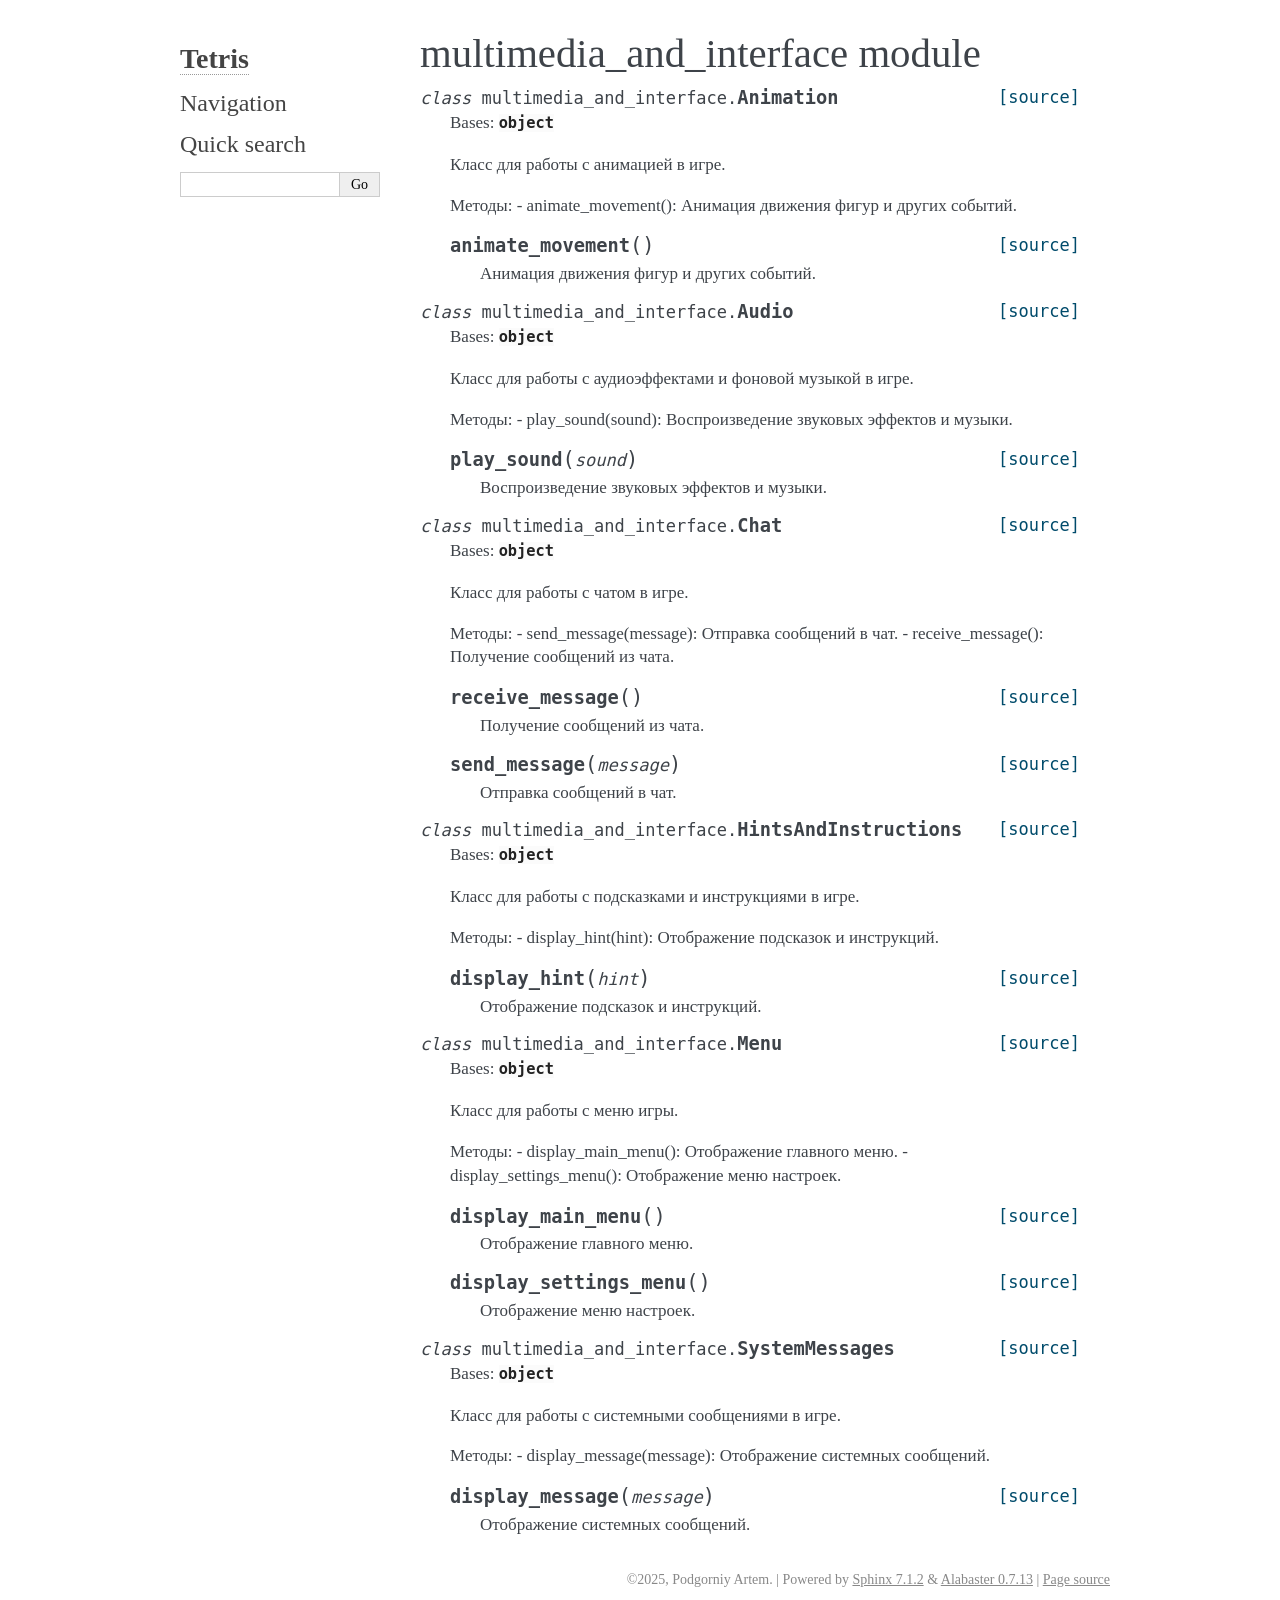
<file: html/multimedia_and_interface.html>
<!DOCTYPE html>

<html lang="en">
  <head>
    <meta charset="utf-8" />
    <meta name="viewport" content="width=device-width, initial-scale=1.0" /><meta name="viewport" content="width=device-width, initial-scale=1" />

    <title>multimedia_and_interface module &#8212; Tetris 1.0.0 documentation</title>
    <link rel="stylesheet" type="text/css" href="_static/pygments.css?v=b3523f8e" />
    <link rel="stylesheet" type="text/css" href="_static/alabaster.css?v=039e1c02" />
    <script data-url_root="./" id="documentation_options" src="_static/documentation_options.js?v=af2ce170"></script>
    <script src="_static/doctools.js?v=888ff710"></script>
    <script src="_static/sphinx_highlight.js?v=4825356b"></script>
    <link rel="index" title="Index" href="genindex.html" />
    <link rel="search" title="Search" href="search.html" />
   
  <link rel="stylesheet" href="_static/custom.css" type="text/css" />
  
  
  <meta name="viewport" content="width=device-width, initial-scale=0.9, maximum-scale=0.9" />

  </head><body>
  

    <div class="document">
      <div class="documentwrapper">
        <div class="bodywrapper">
          

          <div class="body" role="main">
            
  <section id="module-multimedia_and_interface">
<span id="multimedia-and-interface-module"></span><h1>multimedia_and_interface module<a class="headerlink" href="#module-multimedia_and_interface" title="Permalink to this heading">¶</a></h1>
<dl class="py class">
<dt class="sig sig-object py" id="multimedia_and_interface.Animation">
<em class="property"><span class="pre">class</span><span class="w"> </span></em><span class="sig-prename descclassname"><span class="pre">multimedia_and_interface.</span></span><span class="sig-name descname"><span class="pre">Animation</span></span><a class="reference internal" href="_modules/multimedia_and_interface.html#Animation"><span class="viewcode-link"><span class="pre">[source]</span></span></a><a class="headerlink" href="#multimedia_and_interface.Animation" title="Permalink to this definition">¶</a></dt>
<dd><p>Bases: <code class="xref py py-class docutils literal notranslate"><span class="pre">object</span></code></p>
<p>Класс для работы с анимацией в игре.</p>
<p>Методы:
- animate_movement(): Анимация движения фигур и других событий.</p>
<dl class="py method">
<dt class="sig sig-object py" id="multimedia_and_interface.Animation.animate_movement">
<span class="sig-name descname"><span class="pre">animate_movement</span></span><span class="sig-paren">(</span><span class="sig-paren">)</span><a class="reference internal" href="_modules/multimedia_and_interface.html#Animation.animate_movement"><span class="viewcode-link"><span class="pre">[source]</span></span></a><a class="headerlink" href="#multimedia_and_interface.Animation.animate_movement" title="Permalink to this definition">¶</a></dt>
<dd><p>Анимация движения фигур и других событий.</p>
</dd></dl>

</dd></dl>

<dl class="py class">
<dt class="sig sig-object py" id="multimedia_and_interface.Audio">
<em class="property"><span class="pre">class</span><span class="w"> </span></em><span class="sig-prename descclassname"><span class="pre">multimedia_and_interface.</span></span><span class="sig-name descname"><span class="pre">Audio</span></span><a class="reference internal" href="_modules/multimedia_and_interface.html#Audio"><span class="viewcode-link"><span class="pre">[source]</span></span></a><a class="headerlink" href="#multimedia_and_interface.Audio" title="Permalink to this definition">¶</a></dt>
<dd><p>Bases: <code class="xref py py-class docutils literal notranslate"><span class="pre">object</span></code></p>
<p>Класс для работы с аудиоэффектами и фоновой музыкой в игре.</p>
<p>Методы:
- play_sound(sound): Воспроизведение звуковых эффектов и музыки.</p>
<dl class="py method">
<dt class="sig sig-object py" id="multimedia_and_interface.Audio.play_sound">
<span class="sig-name descname"><span class="pre">play_sound</span></span><span class="sig-paren">(</span><em class="sig-param"><span class="n"><span class="pre">sound</span></span></em><span class="sig-paren">)</span><a class="reference internal" href="_modules/multimedia_and_interface.html#Audio.play_sound"><span class="viewcode-link"><span class="pre">[source]</span></span></a><a class="headerlink" href="#multimedia_and_interface.Audio.play_sound" title="Permalink to this definition">¶</a></dt>
<dd><p>Воспроизведение звуковых эффектов и музыки.</p>
</dd></dl>

</dd></dl>

<dl class="py class">
<dt class="sig sig-object py" id="multimedia_and_interface.Chat">
<em class="property"><span class="pre">class</span><span class="w"> </span></em><span class="sig-prename descclassname"><span class="pre">multimedia_and_interface.</span></span><span class="sig-name descname"><span class="pre">Chat</span></span><a class="reference internal" href="_modules/multimedia_and_interface.html#Chat"><span class="viewcode-link"><span class="pre">[source]</span></span></a><a class="headerlink" href="#multimedia_and_interface.Chat" title="Permalink to this definition">¶</a></dt>
<dd><p>Bases: <code class="xref py py-class docutils literal notranslate"><span class="pre">object</span></code></p>
<p>Класс для работы с чатом в игре.</p>
<p>Методы:
- send_message(message): Отправка сообщений в чат.
- receive_message(): Получение сообщений из чата.</p>
<dl class="py method">
<dt class="sig sig-object py" id="multimedia_and_interface.Chat.receive_message">
<span class="sig-name descname"><span class="pre">receive_message</span></span><span class="sig-paren">(</span><span class="sig-paren">)</span><a class="reference internal" href="_modules/multimedia_and_interface.html#Chat.receive_message"><span class="viewcode-link"><span class="pre">[source]</span></span></a><a class="headerlink" href="#multimedia_and_interface.Chat.receive_message" title="Permalink to this definition">¶</a></dt>
<dd><p>Получение сообщений из чата.</p>
</dd></dl>

<dl class="py method">
<dt class="sig sig-object py" id="multimedia_and_interface.Chat.send_message">
<span class="sig-name descname"><span class="pre">send_message</span></span><span class="sig-paren">(</span><em class="sig-param"><span class="n"><span class="pre">message</span></span></em><span class="sig-paren">)</span><a class="reference internal" href="_modules/multimedia_and_interface.html#Chat.send_message"><span class="viewcode-link"><span class="pre">[source]</span></span></a><a class="headerlink" href="#multimedia_and_interface.Chat.send_message" title="Permalink to this definition">¶</a></dt>
<dd><p>Отправка сообщений в чат.</p>
</dd></dl>

</dd></dl>

<dl class="py class">
<dt class="sig sig-object py" id="multimedia_and_interface.HintsAndInstructions">
<em class="property"><span class="pre">class</span><span class="w"> </span></em><span class="sig-prename descclassname"><span class="pre">multimedia_and_interface.</span></span><span class="sig-name descname"><span class="pre">HintsAndInstructions</span></span><a class="reference internal" href="_modules/multimedia_and_interface.html#HintsAndInstructions"><span class="viewcode-link"><span class="pre">[source]</span></span></a><a class="headerlink" href="#multimedia_and_interface.HintsAndInstructions" title="Permalink to this definition">¶</a></dt>
<dd><p>Bases: <code class="xref py py-class docutils literal notranslate"><span class="pre">object</span></code></p>
<p>Класс для работы с подсказками и инструкциями в игре.</p>
<p>Методы:
- display_hint(hint): Отображение подсказок и инструкций.</p>
<dl class="py method">
<dt class="sig sig-object py" id="multimedia_and_interface.HintsAndInstructions.display_hint">
<span class="sig-name descname"><span class="pre">display_hint</span></span><span class="sig-paren">(</span><em class="sig-param"><span class="n"><span class="pre">hint</span></span></em><span class="sig-paren">)</span><a class="reference internal" href="_modules/multimedia_and_interface.html#HintsAndInstructions.display_hint"><span class="viewcode-link"><span class="pre">[source]</span></span></a><a class="headerlink" href="#multimedia_and_interface.HintsAndInstructions.display_hint" title="Permalink to this definition">¶</a></dt>
<dd><p>Отображение подсказок и инструкций.</p>
</dd></dl>

</dd></dl>

<dl class="py class">
<dt class="sig sig-object py" id="multimedia_and_interface.Menu">
<em class="property"><span class="pre">class</span><span class="w"> </span></em><span class="sig-prename descclassname"><span class="pre">multimedia_and_interface.</span></span><span class="sig-name descname"><span class="pre">Menu</span></span><a class="reference internal" href="_modules/multimedia_and_interface.html#Menu"><span class="viewcode-link"><span class="pre">[source]</span></span></a><a class="headerlink" href="#multimedia_and_interface.Menu" title="Permalink to this definition">¶</a></dt>
<dd><p>Bases: <code class="xref py py-class docutils literal notranslate"><span class="pre">object</span></code></p>
<p>Класс для работы с меню игры.</p>
<p>Методы:
- display_main_menu(): Отображение главного меню.
- display_settings_menu(): Отображение меню настроек.</p>
<dl class="py method">
<dt class="sig sig-object py" id="multimedia_and_interface.Menu.display_main_menu">
<span class="sig-name descname"><span class="pre">display_main_menu</span></span><span class="sig-paren">(</span><span class="sig-paren">)</span><a class="reference internal" href="_modules/multimedia_and_interface.html#Menu.display_main_menu"><span class="viewcode-link"><span class="pre">[source]</span></span></a><a class="headerlink" href="#multimedia_and_interface.Menu.display_main_menu" title="Permalink to this definition">¶</a></dt>
<dd><p>Отображение главного меню.</p>
</dd></dl>

<dl class="py method">
<dt class="sig sig-object py" id="multimedia_and_interface.Menu.display_settings_menu">
<span class="sig-name descname"><span class="pre">display_settings_menu</span></span><span class="sig-paren">(</span><span class="sig-paren">)</span><a class="reference internal" href="_modules/multimedia_and_interface.html#Menu.display_settings_menu"><span class="viewcode-link"><span class="pre">[source]</span></span></a><a class="headerlink" href="#multimedia_and_interface.Menu.display_settings_menu" title="Permalink to this definition">¶</a></dt>
<dd><p>Отображение меню настроек.</p>
</dd></dl>

</dd></dl>

<dl class="py class">
<dt class="sig sig-object py" id="multimedia_and_interface.SystemMessages">
<em class="property"><span class="pre">class</span><span class="w"> </span></em><span class="sig-prename descclassname"><span class="pre">multimedia_and_interface.</span></span><span class="sig-name descname"><span class="pre">SystemMessages</span></span><a class="reference internal" href="_modules/multimedia_and_interface.html#SystemMessages"><span class="viewcode-link"><span class="pre">[source]</span></span></a><a class="headerlink" href="#multimedia_and_interface.SystemMessages" title="Permalink to this definition">¶</a></dt>
<dd><p>Bases: <code class="xref py py-class docutils literal notranslate"><span class="pre">object</span></code></p>
<p>Класс для работы с системными сообщениями в игре.</p>
<p>Методы:
- display_message(message): Отображение системных сообщений.</p>
<dl class="py method">
<dt class="sig sig-object py" id="multimedia_and_interface.SystemMessages.display_message">
<span class="sig-name descname"><span class="pre">display_message</span></span><span class="sig-paren">(</span><em class="sig-param"><span class="n"><span class="pre">message</span></span></em><span class="sig-paren">)</span><a class="reference internal" href="_modules/multimedia_and_interface.html#SystemMessages.display_message"><span class="viewcode-link"><span class="pre">[source]</span></span></a><a class="headerlink" href="#multimedia_and_interface.SystemMessages.display_message" title="Permalink to this definition">¶</a></dt>
<dd><p>Отображение системных сообщений.</p>
</dd></dl>

</dd></dl>

</section>


          </div>
          
        </div>
      </div>
      <div class="sphinxsidebar" role="navigation" aria-label="main navigation">
        <div class="sphinxsidebarwrapper">
<h1 class="logo"><a href="index.html">Tetris</a></h1>








<h3>Navigation</h3>

<div class="relations">
<h3>Related Topics</h3>
<ul>
  <li><a href="index.html">Documentation overview</a><ul>
  </ul></li>
</ul>
</div>
<div id="searchbox" style="display: none" role="search">
  <h3 id="searchlabel">Quick search</h3>
    <div class="searchformwrapper">
    <form class="search" action="search.html" method="get">
      <input type="text" name="q" aria-labelledby="searchlabel" autocomplete="off" autocorrect="off" autocapitalize="off" spellcheck="false"/>
      <input type="submit" value="Go" />
    </form>
    </div>
</div>
<script>document.getElementById('searchbox').style.display = "block"</script>








        </div>
      </div>
      <div class="clearer"></div>
    </div>
    <div class="footer">
      &copy;2025, Podgorniy Artem.
      
      |
      Powered by <a href="http://sphinx-doc.org/">Sphinx 7.1.2</a>
      &amp; <a href="https://github.com/bitprophet/alabaster">Alabaster 0.7.13</a>
      
      |
      <a href="_sources/multimedia_and_interface.rst.txt"
          rel="nofollow">Page source</a>
    </div>

    

    
  </body>
</html>
</file>
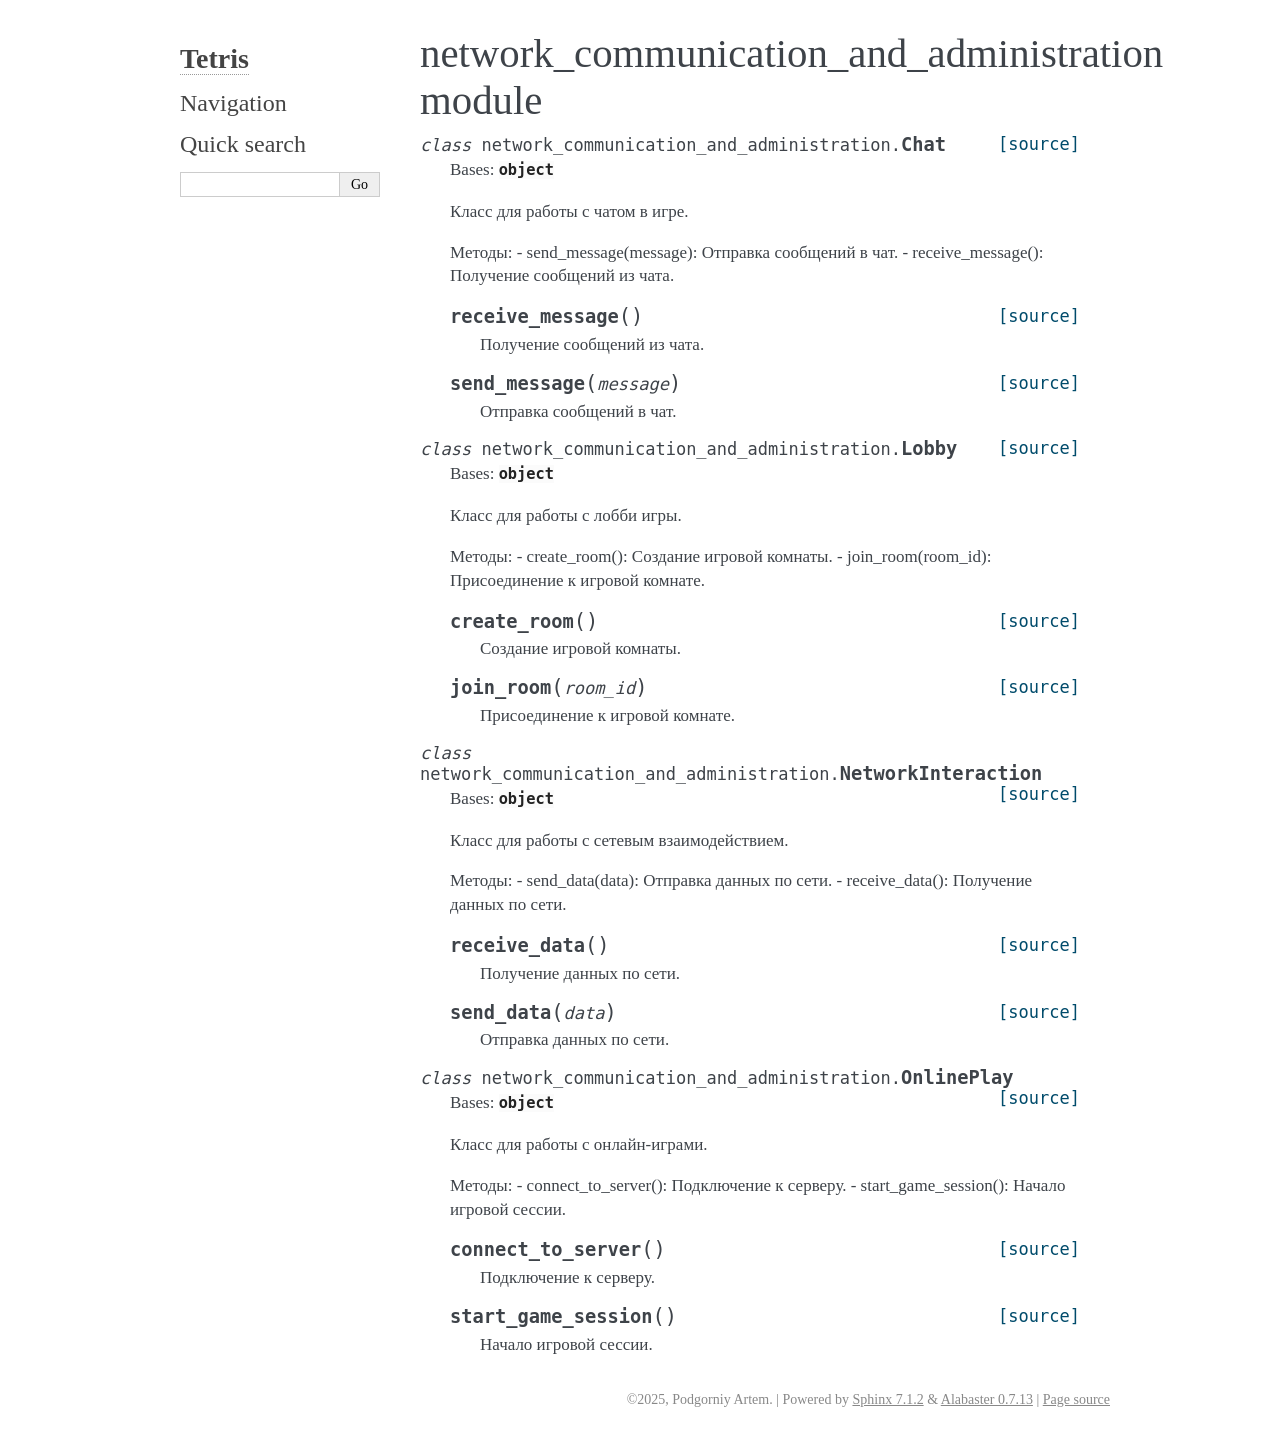
<file: html/network_communication_and_administration.html>
<!DOCTYPE html>

<html lang="en">
  <head>
    <meta charset="utf-8" />
    <meta name="viewport" content="width=device-width, initial-scale=1.0" /><meta name="viewport" content="width=device-width, initial-scale=1" />

    <title>network_communication_and_administration module &#8212; Tetris 1.0.0 documentation</title>
    <link rel="stylesheet" type="text/css" href="_static/pygments.css?v=b3523f8e" />
    <link rel="stylesheet" type="text/css" href="_static/alabaster.css?v=039e1c02" />
    <script data-url_root="./" id="documentation_options" src="_static/documentation_options.js?v=af2ce170"></script>
    <script src="_static/doctools.js?v=888ff710"></script>
    <script src="_static/sphinx_highlight.js?v=4825356b"></script>
    <link rel="index" title="Index" href="genindex.html" />
    <link rel="search" title="Search" href="search.html" />
   
  <link rel="stylesheet" href="_static/custom.css" type="text/css" />
  
  
  <meta name="viewport" content="width=device-width, initial-scale=0.9, maximum-scale=0.9" />

  </head><body>
  

    <div class="document">
      <div class="documentwrapper">
        <div class="bodywrapper">
          

          <div class="body" role="main">
            
  <section id="module-network_communication_and_administration">
<span id="network-communication-and-administration-module"></span><h1>network_communication_and_administration module<a class="headerlink" href="#module-network_communication_and_administration" title="Permalink to this heading">¶</a></h1>
<dl class="py class">
<dt class="sig sig-object py" id="network_communication_and_administration.Chat">
<em class="property"><span class="pre">class</span><span class="w"> </span></em><span class="sig-prename descclassname"><span class="pre">network_communication_and_administration.</span></span><span class="sig-name descname"><span class="pre">Chat</span></span><a class="reference internal" href="_modules/network_communication_and_administration.html#Chat"><span class="viewcode-link"><span class="pre">[source]</span></span></a><a class="headerlink" href="#network_communication_and_administration.Chat" title="Permalink to this definition">¶</a></dt>
<dd><p>Bases: <code class="xref py py-class docutils literal notranslate"><span class="pre">object</span></code></p>
<p>Класс для работы с чатом в игре.</p>
<p>Методы:
- send_message(message): Отправка сообщений в чат.
- receive_message(): Получение сообщений из чата.</p>
<dl class="py method">
<dt class="sig sig-object py" id="network_communication_and_administration.Chat.receive_message">
<span class="sig-name descname"><span class="pre">receive_message</span></span><span class="sig-paren">(</span><span class="sig-paren">)</span><a class="reference internal" href="_modules/network_communication_and_administration.html#Chat.receive_message"><span class="viewcode-link"><span class="pre">[source]</span></span></a><a class="headerlink" href="#network_communication_and_administration.Chat.receive_message" title="Permalink to this definition">¶</a></dt>
<dd><p>Получение сообщений из чата.</p>
</dd></dl>

<dl class="py method">
<dt class="sig sig-object py" id="network_communication_and_administration.Chat.send_message">
<span class="sig-name descname"><span class="pre">send_message</span></span><span class="sig-paren">(</span><em class="sig-param"><span class="n"><span class="pre">message</span></span></em><span class="sig-paren">)</span><a class="reference internal" href="_modules/network_communication_and_administration.html#Chat.send_message"><span class="viewcode-link"><span class="pre">[source]</span></span></a><a class="headerlink" href="#network_communication_and_administration.Chat.send_message" title="Permalink to this definition">¶</a></dt>
<dd><p>Отправка сообщений в чат.</p>
</dd></dl>

</dd></dl>

<dl class="py class">
<dt class="sig sig-object py" id="network_communication_and_administration.Lobby">
<em class="property"><span class="pre">class</span><span class="w"> </span></em><span class="sig-prename descclassname"><span class="pre">network_communication_and_administration.</span></span><span class="sig-name descname"><span class="pre">Lobby</span></span><a class="reference internal" href="_modules/network_communication_and_administration.html#Lobby"><span class="viewcode-link"><span class="pre">[source]</span></span></a><a class="headerlink" href="#network_communication_and_administration.Lobby" title="Permalink to this definition">¶</a></dt>
<dd><p>Bases: <code class="xref py py-class docutils literal notranslate"><span class="pre">object</span></code></p>
<p>Класс для работы с лобби игры.</p>
<p>Методы:
- create_room(): Создание игровой комнаты.
- join_room(room_id): Присоединение к игровой комнате.</p>
<dl class="py method">
<dt class="sig sig-object py" id="network_communication_and_administration.Lobby.create_room">
<span class="sig-name descname"><span class="pre">create_room</span></span><span class="sig-paren">(</span><span class="sig-paren">)</span><a class="reference internal" href="_modules/network_communication_and_administration.html#Lobby.create_room"><span class="viewcode-link"><span class="pre">[source]</span></span></a><a class="headerlink" href="#network_communication_and_administration.Lobby.create_room" title="Permalink to this definition">¶</a></dt>
<dd><p>Создание игровой комнаты.</p>
</dd></dl>

<dl class="py method">
<dt class="sig sig-object py" id="network_communication_and_administration.Lobby.join_room">
<span class="sig-name descname"><span class="pre">join_room</span></span><span class="sig-paren">(</span><em class="sig-param"><span class="n"><span class="pre">room_id</span></span></em><span class="sig-paren">)</span><a class="reference internal" href="_modules/network_communication_and_administration.html#Lobby.join_room"><span class="viewcode-link"><span class="pre">[source]</span></span></a><a class="headerlink" href="#network_communication_and_administration.Lobby.join_room" title="Permalink to this definition">¶</a></dt>
<dd><p>Присоединение к игровой комнате.</p>
</dd></dl>

</dd></dl>

<dl class="py class">
<dt class="sig sig-object py" id="network_communication_and_administration.NetworkInteraction">
<em class="property"><span class="pre">class</span><span class="w"> </span></em><span class="sig-prename descclassname"><span class="pre">network_communication_and_administration.</span></span><span class="sig-name descname"><span class="pre">NetworkInteraction</span></span><a class="reference internal" href="_modules/network_communication_and_administration.html#NetworkInteraction"><span class="viewcode-link"><span class="pre">[source]</span></span></a><a class="headerlink" href="#network_communication_and_administration.NetworkInteraction" title="Permalink to this definition">¶</a></dt>
<dd><p>Bases: <code class="xref py py-class docutils literal notranslate"><span class="pre">object</span></code></p>
<p>Класс для работы с сетевым взаимодействием.</p>
<p>Методы:
- send_data(data): Отправка данных по сети.
- receive_data(): Получение данных по сети.</p>
<dl class="py method">
<dt class="sig sig-object py" id="network_communication_and_administration.NetworkInteraction.receive_data">
<span class="sig-name descname"><span class="pre">receive_data</span></span><span class="sig-paren">(</span><span class="sig-paren">)</span><a class="reference internal" href="_modules/network_communication_and_administration.html#NetworkInteraction.receive_data"><span class="viewcode-link"><span class="pre">[source]</span></span></a><a class="headerlink" href="#network_communication_and_administration.NetworkInteraction.receive_data" title="Permalink to this definition">¶</a></dt>
<dd><p>Получение данных по сети.</p>
</dd></dl>

<dl class="py method">
<dt class="sig sig-object py" id="network_communication_and_administration.NetworkInteraction.send_data">
<span class="sig-name descname"><span class="pre">send_data</span></span><span class="sig-paren">(</span><em class="sig-param"><span class="n"><span class="pre">data</span></span></em><span class="sig-paren">)</span><a class="reference internal" href="_modules/network_communication_and_administration.html#NetworkInteraction.send_data"><span class="viewcode-link"><span class="pre">[source]</span></span></a><a class="headerlink" href="#network_communication_and_administration.NetworkInteraction.send_data" title="Permalink to this definition">¶</a></dt>
<dd><p>Отправка данных по сети.</p>
</dd></dl>

</dd></dl>

<dl class="py class">
<dt class="sig sig-object py" id="network_communication_and_administration.OnlinePlay">
<em class="property"><span class="pre">class</span><span class="w"> </span></em><span class="sig-prename descclassname"><span class="pre">network_communication_and_administration.</span></span><span class="sig-name descname"><span class="pre">OnlinePlay</span></span><a class="reference internal" href="_modules/network_communication_and_administration.html#OnlinePlay"><span class="viewcode-link"><span class="pre">[source]</span></span></a><a class="headerlink" href="#network_communication_and_administration.OnlinePlay" title="Permalink to this definition">¶</a></dt>
<dd><p>Bases: <code class="xref py py-class docutils literal notranslate"><span class="pre">object</span></code></p>
<p>Класс для работы с онлайн-играми.</p>
<p>Методы:
- connect_to_server(): Подключение к серверу.
- start_game_session(): Начало игровой сессии.</p>
<dl class="py method">
<dt class="sig sig-object py" id="network_communication_and_administration.OnlinePlay.connect_to_server">
<span class="sig-name descname"><span class="pre">connect_to_server</span></span><span class="sig-paren">(</span><span class="sig-paren">)</span><a class="reference internal" href="_modules/network_communication_and_administration.html#OnlinePlay.connect_to_server"><span class="viewcode-link"><span class="pre">[source]</span></span></a><a class="headerlink" href="#network_communication_and_administration.OnlinePlay.connect_to_server" title="Permalink to this definition">¶</a></dt>
<dd><p>Подключение к серверу.</p>
</dd></dl>

<dl class="py method">
<dt class="sig sig-object py" id="network_communication_and_administration.OnlinePlay.start_game_session">
<span class="sig-name descname"><span class="pre">start_game_session</span></span><span class="sig-paren">(</span><span class="sig-paren">)</span><a class="reference internal" href="_modules/network_communication_and_administration.html#OnlinePlay.start_game_session"><span class="viewcode-link"><span class="pre">[source]</span></span></a><a class="headerlink" href="#network_communication_and_administration.OnlinePlay.start_game_session" title="Permalink to this definition">¶</a></dt>
<dd><p>Начало игровой сессии.</p>
</dd></dl>

</dd></dl>

</section>


          </div>
          
        </div>
      </div>
      <div class="sphinxsidebar" role="navigation" aria-label="main navigation">
        <div class="sphinxsidebarwrapper">
<h1 class="logo"><a href="index.html">Tetris</a></h1>








<h3>Navigation</h3>

<div class="relations">
<h3>Related Topics</h3>
<ul>
  <li><a href="index.html">Documentation overview</a><ul>
  </ul></li>
</ul>
</div>
<div id="searchbox" style="display: none" role="search">
  <h3 id="searchlabel">Quick search</h3>
    <div class="searchformwrapper">
    <form class="search" action="search.html" method="get">
      <input type="text" name="q" aria-labelledby="searchlabel" autocomplete="off" autocorrect="off" autocapitalize="off" spellcheck="false"/>
      <input type="submit" value="Go" />
    </form>
    </div>
</div>
<script>document.getElementById('searchbox').style.display = "block"</script>








        </div>
      </div>
      <div class="clearer"></div>
    </div>
    <div class="footer">
      &copy;2025, Podgorniy Artem.
      
      |
      Powered by <a href="http://sphinx-doc.org/">Sphinx 7.1.2</a>
      &amp; <a href="https://github.com/bitprophet/alabaster">Alabaster 0.7.13</a>
      
      |
      <a href="_sources/network_communication_and_administration.rst.txt"
          rel="nofollow">Page source</a>
    </div>

    

    
  </body>
</html>
</file>
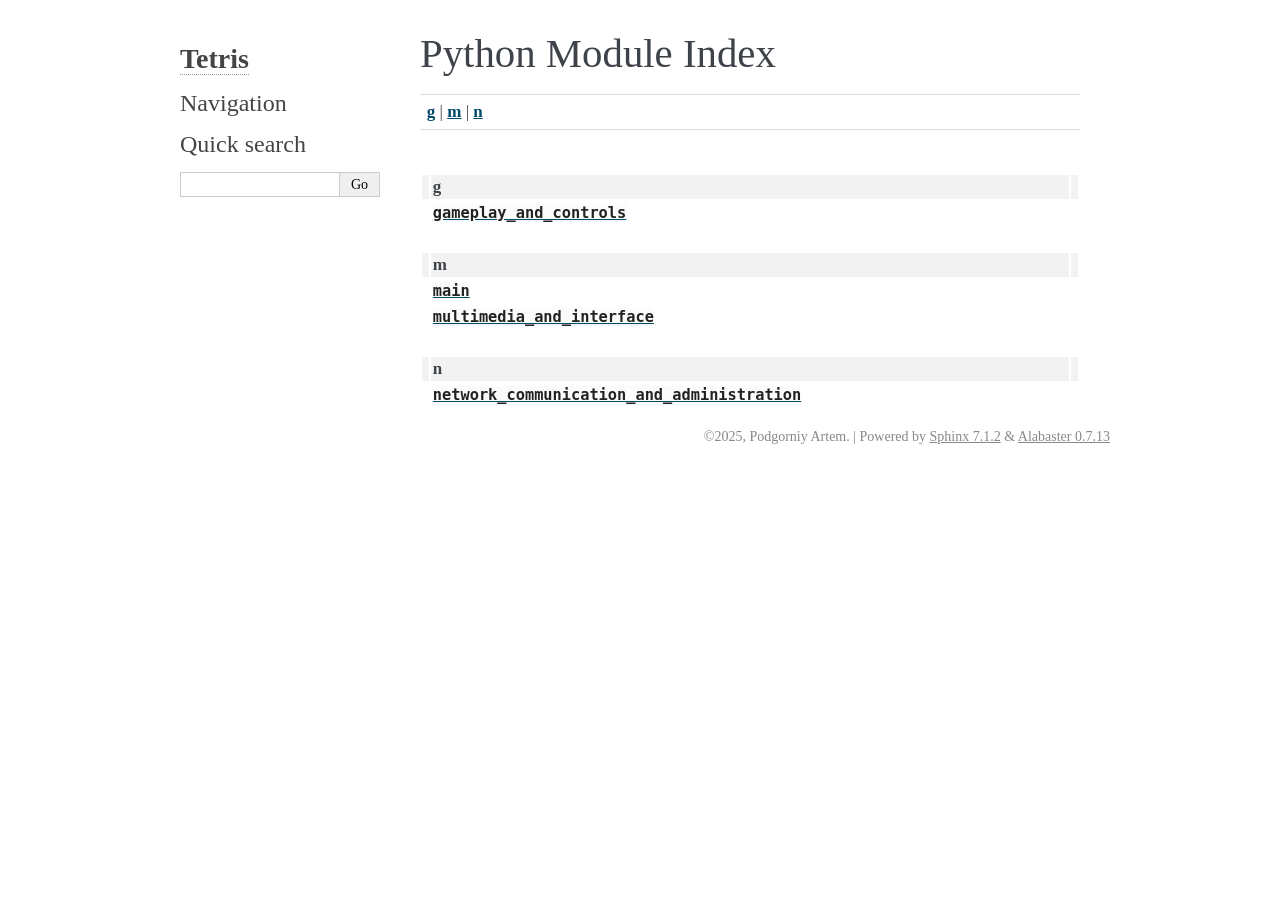
<file: html/py-modindex.html>
<!DOCTYPE html>

<html lang="en">
  <head>
    <meta charset="utf-8" />
    <meta name="viewport" content="width=device-width, initial-scale=1.0" />
    <title>Python Module Index &#8212; Tetris 1.0.0 documentation</title>
    <link rel="stylesheet" type="text/css" href="_static/pygments.css?v=b3523f8e" />
    <link rel="stylesheet" type="text/css" href="_static/alabaster.css?v=039e1c02" />
    <script data-url_root="./" id="documentation_options" src="_static/documentation_options.js?v=af2ce170"></script>
    <script src="_static/doctools.js?v=888ff710"></script>
    <script src="_static/sphinx_highlight.js?v=4825356b"></script>
    <link rel="index" title="Index" href="genindex.html" />
    <link rel="search" title="Search" href="search.html" />

   
  <link rel="stylesheet" href="_static/custom.css" type="text/css" />
  
  
  <meta name="viewport" content="width=device-width, initial-scale=0.9, maximum-scale=0.9" />


    <script>
      DOCUMENTATION_OPTIONS.COLLAPSE_INDEX = true;
    </script>


  </head><body>
  

    <div class="document">
      <div class="documentwrapper">
        <div class="bodywrapper">
          

          <div class="body" role="main">
            

   <h1>Python Module Index</h1>

   <div class="modindex-jumpbox">
   <a href="#cap-g"><strong>g</strong></a> | 
   <a href="#cap-m"><strong>m</strong></a> | 
   <a href="#cap-n"><strong>n</strong></a>
   </div>

   <table class="indextable modindextable">
     <tr class="pcap"><td></td><td>&#160;</td><td></td></tr>
     <tr class="cap" id="cap-g"><td></td><td>
       <strong>g</strong></td><td></td></tr>
     <tr>
       <td></td>
       <td>
       <a href="gameplay_and_controls.html#module-gameplay_and_controls"><code class="xref">gameplay_and_controls</code></a></td><td>
       <em></em></td></tr>
     <tr class="pcap"><td></td><td>&#160;</td><td></td></tr>
     <tr class="cap" id="cap-m"><td></td><td>
       <strong>m</strong></td><td></td></tr>
     <tr>
       <td></td>
       <td>
       <a href="main.html#module-main"><code class="xref">main</code></a></td><td>
       <em></em></td></tr>
     <tr>
       <td></td>
       <td>
       <a href="multimedia_and_interface.html#module-multimedia_and_interface"><code class="xref">multimedia_and_interface</code></a></td><td>
       <em></em></td></tr>
     <tr class="pcap"><td></td><td>&#160;</td><td></td></tr>
     <tr class="cap" id="cap-n"><td></td><td>
       <strong>n</strong></td><td></td></tr>
     <tr>
       <td></td>
       <td>
       <a href="network_communication_and_administration.html#module-network_communication_and_administration"><code class="xref">network_communication_and_administration</code></a></td><td>
       <em></em></td></tr>
   </table>


          </div>
          
        </div>
      </div>
      <div class="sphinxsidebar" role="navigation" aria-label="main navigation">
        <div class="sphinxsidebarwrapper">
<h1 class="logo"><a href="index.html">Tetris</a></h1>








<h3>Navigation</h3>

<div class="relations">
<h3>Related Topics</h3>
<ul>
  <li><a href="index.html">Documentation overview</a><ul>
  </ul></li>
</ul>
</div>
<div id="searchbox" style="display: none" role="search">
  <h3 id="searchlabel">Quick search</h3>
    <div class="searchformwrapper">
    <form class="search" action="search.html" method="get">
      <input type="text" name="q" aria-labelledby="searchlabel" autocomplete="off" autocorrect="off" autocapitalize="off" spellcheck="false"/>
      <input type="submit" value="Go" />
    </form>
    </div>
</div>
<script>document.getElementById('searchbox').style.display = "block"</script>








        </div>
      </div>
      <div class="clearer"></div>
    </div>
    <div class="footer">
      &copy;2025, Podgorniy Artem.
      
      |
      Powered by <a href="http://sphinx-doc.org/">Sphinx 7.1.2</a>
      &amp; <a href="https://github.com/bitprophet/alabaster">Alabaster 0.7.13</a>
      
    </div>

    

    
  </body>
</html>
</file>
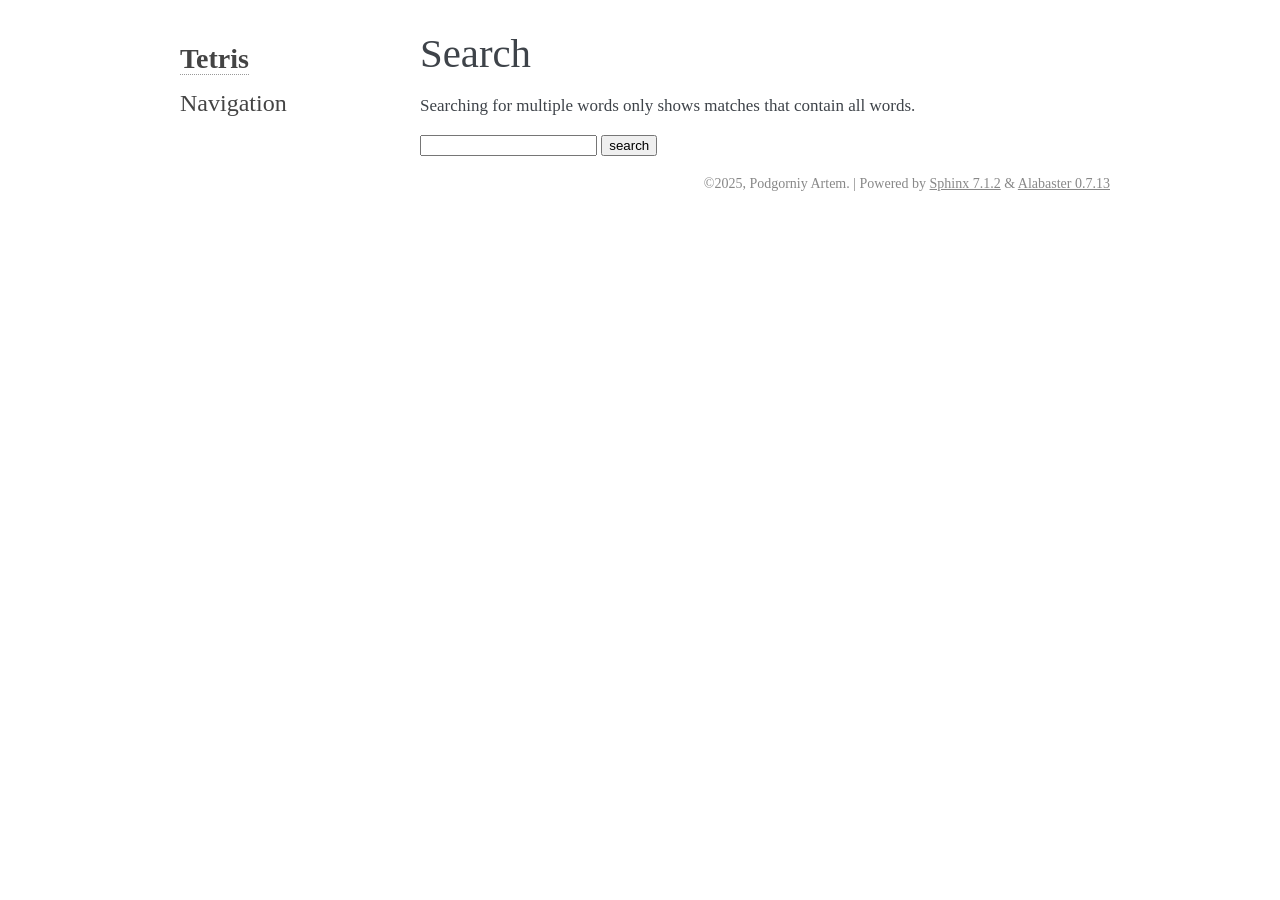
<file: html/search.html>
<!DOCTYPE html>

<html lang="en">
  <head>
    <meta charset="utf-8" />
    <meta name="viewport" content="width=device-width, initial-scale=1.0" />
    <title>Search &#8212; Tetris 1.0.0 documentation</title>
    <link rel="stylesheet" type="text/css" href="_static/pygments.css?v=b3523f8e" />
    <link rel="stylesheet" type="text/css" href="_static/alabaster.css?v=039e1c02" />
    
    <script data-url_root="./" id="documentation_options" src="_static/documentation_options.js?v=af2ce170"></script>
    <script src="_static/doctools.js?v=888ff710"></script>
    <script src="_static/sphinx_highlight.js?v=4825356b"></script>
    <script src="_static/searchtools.js"></script>
    <script src="_static/language_data.js"></script>
    <link rel="index" title="Index" href="genindex.html" />
    <link rel="search" title="Search" href="#" />
  <script src="searchindex.js" defer></script>
  
   
  <link rel="stylesheet" href="_static/custom.css" type="text/css" />
  
  
  <meta name="viewport" content="width=device-width, initial-scale=0.9, maximum-scale=0.9" />


  </head><body>
  

    <div class="document">
      <div class="documentwrapper">
        <div class="bodywrapper">
          

          <div class="body" role="main">
            
  <h1 id="search-documentation">Search</h1>
  
  <noscript>
  <div class="admonition warning">
  <p>
    Please activate JavaScript to enable the search
    functionality.
  </p>
  </div>
  </noscript>
  
  
  <p>
    Searching for multiple words only shows matches that contain
    all words.
  </p>
  
  
  <form action="" method="get">
    <input type="text" name="q" aria-labelledby="search-documentation" value="" autocomplete="off" autocorrect="off" autocapitalize="off" spellcheck="false"/>
    <input type="submit" value="search" />
    <span id="search-progress" style="padding-left: 10px"></span>
  </form>
  
  
  
  <div id="search-results">
  
  </div>
  

          </div>
          
        </div>
      </div>
      <div class="sphinxsidebar" role="navigation" aria-label="main navigation">
        <div class="sphinxsidebarwrapper">
<h1 class="logo"><a href="index.html">Tetris</a></h1>








<h3>Navigation</h3>

<div class="relations">
<h3>Related Topics</h3>
<ul>
  <li><a href="index.html">Documentation overview</a><ul>
  </ul></li>
</ul>
</div>








        </div>
      </div>
      <div class="clearer"></div>
    </div>
    <div class="footer">
      &copy;2025, Podgorniy Artem.
      
      |
      Powered by <a href="http://sphinx-doc.org/">Sphinx 7.1.2</a>
      &amp; <a href="https://github.com/bitprophet/alabaster">Alabaster 0.7.13</a>
      
    </div>

    

    
  </body>
</html>
</file>
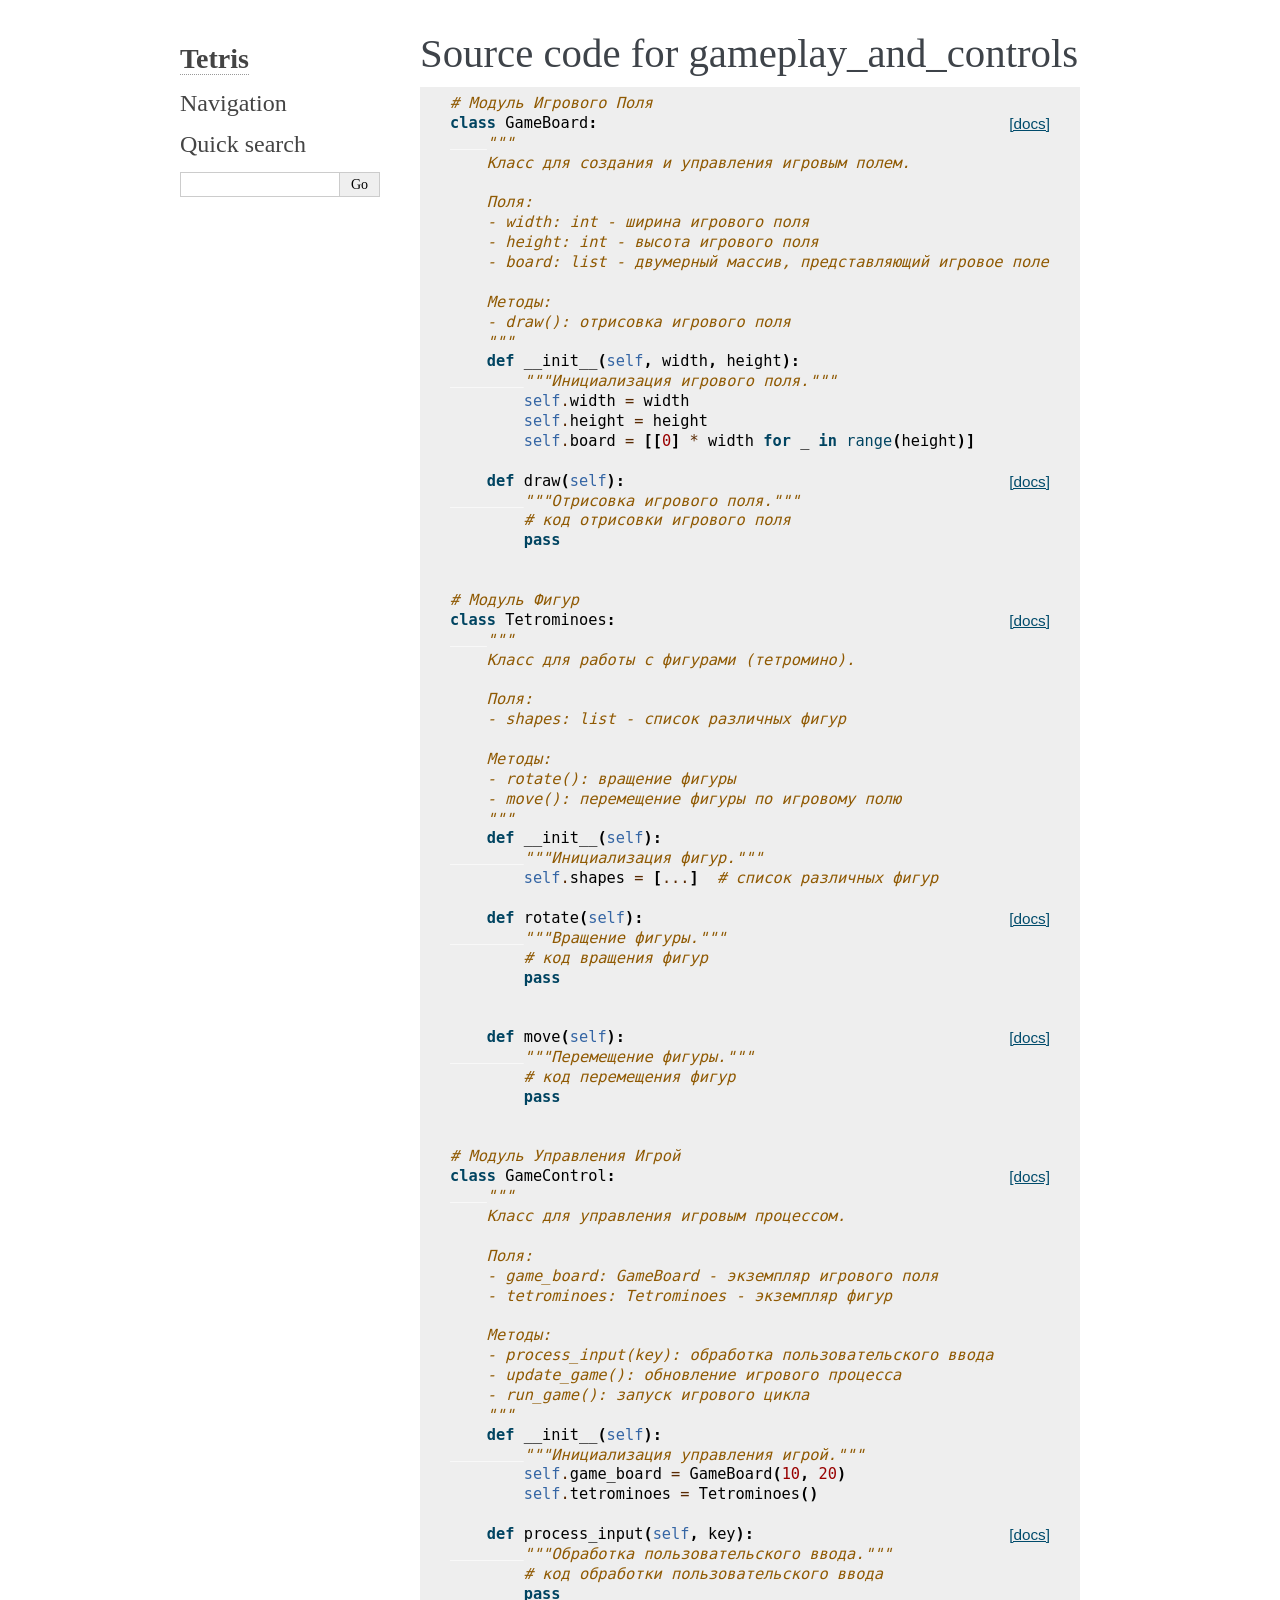
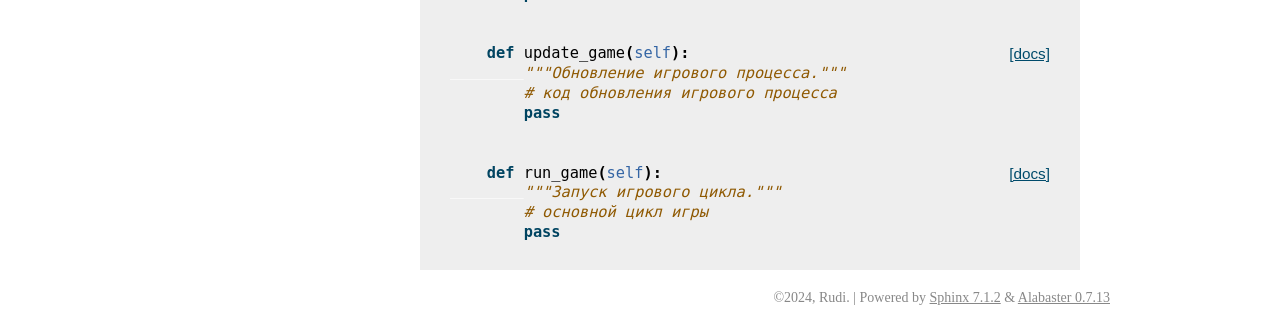
<file: html/_modules/gameplay_and_controls.html>
<!DOCTYPE html>

<html lang="en">
  <head>
    <meta charset="utf-8" />
    <meta name="viewport" content="width=device-width, initial-scale=1.0" />
    <title>gameplay_and_controls &#8212; Tetris 1.0.0 documentation</title>
    <link rel="stylesheet" type="text/css" href="../_static/pygments.css?v=b3523f8e" />
    <link rel="stylesheet" type="text/css" href="../_static/alabaster.css?v=039e1c02" />
    <script data-url_root="../" id="documentation_options" src="../_static/documentation_options.js?v=af2ce170"></script>
    <script src="../_static/doctools.js?v=888ff710"></script>
    <script src="../_static/sphinx_highlight.js?v=4825356b"></script>
    <link rel="index" title="Index" href="../genindex.html" />
    <link rel="search" title="Search" href="../search.html" />
   
  <link rel="stylesheet" href="../_static/custom.css" type="text/css" />
  
  
  <meta name="viewport" content="width=device-width, initial-scale=0.9, maximum-scale=0.9" />

  </head><body>
  

    <div class="document">
      <div class="documentwrapper">
        <div class="bodywrapper">
          

          <div class="body" role="main">
            
  <h1>Source code for gameplay_and_controls</h1><div class="highlight"><pre>
<span></span><span class="c1"># Модуль Игрового Поля</span>
<div class="viewcode-block" id="GameBoard"><a class="viewcode-back" href="../gameplay_and_controls.html#gameplay_and_controls.GameBoard">[docs]</a><span class="k">class</span> <span class="nc">GameBoard</span><span class="p">:</span>
<span class="w">    </span><span class="sd">&quot;&quot;&quot;</span>
<span class="sd">    Класс для создания и управления игровым полем.</span>

<span class="sd">    Поля:</span>
<span class="sd">    - width: int - ширина игрового поля</span>
<span class="sd">    - height: int - высота игрового поля</span>
<span class="sd">    - board: list - двумерный массив, представляющий игровое поле</span>

<span class="sd">    Методы:</span>
<span class="sd">    - draw(): отрисовка игрового поля</span>
<span class="sd">    &quot;&quot;&quot;</span>
    <span class="k">def</span> <span class="fm">__init__</span><span class="p">(</span><span class="bp">self</span><span class="p">,</span> <span class="n">width</span><span class="p">,</span> <span class="n">height</span><span class="p">):</span>
<span class="w">        </span><span class="sd">&quot;&quot;&quot;Инициализация игрового поля.&quot;&quot;&quot;</span>
        <span class="bp">self</span><span class="o">.</span><span class="n">width</span> <span class="o">=</span> <span class="n">width</span>
        <span class="bp">self</span><span class="o">.</span><span class="n">height</span> <span class="o">=</span> <span class="n">height</span>
        <span class="bp">self</span><span class="o">.</span><span class="n">board</span> <span class="o">=</span> <span class="p">[[</span><span class="mi">0</span><span class="p">]</span> <span class="o">*</span> <span class="n">width</span> <span class="k">for</span> <span class="n">_</span> <span class="ow">in</span> <span class="nb">range</span><span class="p">(</span><span class="n">height</span><span class="p">)]</span>

<div class="viewcode-block" id="GameBoard.draw"><a class="viewcode-back" href="../gameplay_and_controls.html#gameplay_and_controls.GameBoard.draw">[docs]</a>    <span class="k">def</span> <span class="nf">draw</span><span class="p">(</span><span class="bp">self</span><span class="p">):</span>
<span class="w">        </span><span class="sd">&quot;&quot;&quot;Отрисовка игрового поля.&quot;&quot;&quot;</span>
        <span class="c1"># код отрисовки игрового поля</span>
        <span class="k">pass</span></div></div>

<span class="c1"># Модуль Фигур</span>
<div class="viewcode-block" id="Tetrominoes"><a class="viewcode-back" href="../gameplay_and_controls.html#gameplay_and_controls.Tetrominoes">[docs]</a><span class="k">class</span> <span class="nc">Tetrominoes</span><span class="p">:</span>
<span class="w">    </span><span class="sd">&quot;&quot;&quot;</span>
<span class="sd">    Класс для работы с фигурами (тетромино).</span>

<span class="sd">    Поля:</span>
<span class="sd">    - shapes: list - список различных фигур</span>

<span class="sd">    Методы:</span>
<span class="sd">    - rotate(): вращение фигуры</span>
<span class="sd">    - move(): перемещение фигуры по игровому полю</span>
<span class="sd">    &quot;&quot;&quot;</span>
    <span class="k">def</span> <span class="fm">__init__</span><span class="p">(</span><span class="bp">self</span><span class="p">):</span>
<span class="w">        </span><span class="sd">&quot;&quot;&quot;Инициализация фигур.&quot;&quot;&quot;</span>
        <span class="bp">self</span><span class="o">.</span><span class="n">shapes</span> <span class="o">=</span> <span class="p">[</span><span class="o">...</span><span class="p">]</span>  <span class="c1"># список различных фигур</span>

<div class="viewcode-block" id="Tetrominoes.rotate"><a class="viewcode-back" href="../gameplay_and_controls.html#gameplay_and_controls.Tetrominoes.rotate">[docs]</a>    <span class="k">def</span> <span class="nf">rotate</span><span class="p">(</span><span class="bp">self</span><span class="p">):</span>
<span class="w">        </span><span class="sd">&quot;&quot;&quot;Вращение фигуры.&quot;&quot;&quot;</span>
        <span class="c1"># код вращения фигур</span>
        <span class="k">pass</span></div>

<div class="viewcode-block" id="Tetrominoes.move"><a class="viewcode-back" href="../gameplay_and_controls.html#gameplay_and_controls.Tetrominoes.move">[docs]</a>    <span class="k">def</span> <span class="nf">move</span><span class="p">(</span><span class="bp">self</span><span class="p">):</span>
<span class="w">        </span><span class="sd">&quot;&quot;&quot;Перемещение фигуры.&quot;&quot;&quot;</span>
        <span class="c1"># код перемещения фигур</span>
        <span class="k">pass</span></div></div>

<span class="c1"># Модуль Управления Игрой</span>
<div class="viewcode-block" id="GameControl"><a class="viewcode-back" href="../gameplay_and_controls.html#gameplay_and_controls.GameControl">[docs]</a><span class="k">class</span> <span class="nc">GameControl</span><span class="p">:</span>
<span class="w">    </span><span class="sd">&quot;&quot;&quot;</span>
<span class="sd">    Класс для управления игровым процессом.</span>

<span class="sd">    Поля:</span>
<span class="sd">    - game_board: GameBoard - экземпляр игрового поля</span>
<span class="sd">    - tetrominoes: Tetrominoes - экземпляр фигур</span>

<span class="sd">    Методы:</span>
<span class="sd">    - process_input(key): обработка пользовательского ввода</span>
<span class="sd">    - update_game(): обновление игрового процесса</span>
<span class="sd">    - run_game(): запуск игрового цикла</span>
<span class="sd">    &quot;&quot;&quot;</span>
    <span class="k">def</span> <span class="fm">__init__</span><span class="p">(</span><span class="bp">self</span><span class="p">):</span>
<span class="w">        </span><span class="sd">&quot;&quot;&quot;Инициализация управления игрой.&quot;&quot;&quot;</span>
        <span class="bp">self</span><span class="o">.</span><span class="n">game_board</span> <span class="o">=</span> <span class="n">GameBoard</span><span class="p">(</span><span class="mi">10</span><span class="p">,</span> <span class="mi">20</span><span class="p">)</span>
        <span class="bp">self</span><span class="o">.</span><span class="n">tetrominoes</span> <span class="o">=</span> <span class="n">Tetrominoes</span><span class="p">()</span>

<div class="viewcode-block" id="GameControl.process_input"><a class="viewcode-back" href="../gameplay_and_controls.html#gameplay_and_controls.GameControl.process_input">[docs]</a>    <span class="k">def</span> <span class="nf">process_input</span><span class="p">(</span><span class="bp">self</span><span class="p">,</span> <span class="n">key</span><span class="p">):</span>
<span class="w">        </span><span class="sd">&quot;&quot;&quot;Обработка пользовательского ввода.&quot;&quot;&quot;</span>
        <span class="c1"># код обработки пользовательского ввода</span>
        <span class="k">pass</span></div>

<div class="viewcode-block" id="GameControl.update_game"><a class="viewcode-back" href="../gameplay_and_controls.html#gameplay_and_controls.GameControl.update_game">[docs]</a>    <span class="k">def</span> <span class="nf">update_game</span><span class="p">(</span><span class="bp">self</span><span class="p">):</span>
<span class="w">        </span><span class="sd">&quot;&quot;&quot;Обновление игрового процесса.&quot;&quot;&quot;</span>
        <span class="c1"># код обновления игрового процесса</span>
        <span class="k">pass</span></div>

<div class="viewcode-block" id="GameControl.run_game"><a class="viewcode-back" href="../gameplay_and_controls.html#gameplay_and_controls.GameControl.run_game">[docs]</a>    <span class="k">def</span> <span class="nf">run_game</span><span class="p">(</span><span class="bp">self</span><span class="p">):</span>
<span class="w">        </span><span class="sd">&quot;&quot;&quot;Запуск игрового цикла.&quot;&quot;&quot;</span>
        <span class="c1"># основной цикл игры</span>
        <span class="k">pass</span></div></div>
</pre></div>

          </div>
          
        </div>
      </div>
      <div class="sphinxsidebar" role="navigation" aria-label="main navigation">
        <div class="sphinxsidebarwrapper">
<h1 class="logo"><a href="../index.html">Tetris</a></h1>








<h3>Navigation</h3>

<div class="relations">
<h3>Related Topics</h3>
<ul>
  <li><a href="../index.html">Documentation overview</a><ul>
  <li><a href="index.html">Module code</a><ul>
  </ul></li>
  </ul></li>
</ul>
</div>
<div id="searchbox" style="display: none" role="search">
  <h3 id="searchlabel">Quick search</h3>
    <div class="searchformwrapper">
    <form class="search" action="../search.html" method="get">
      <input type="text" name="q" aria-labelledby="searchlabel" autocomplete="off" autocorrect="off" autocapitalize="off" spellcheck="false"/>
      <input type="submit" value="Go" />
    </form>
    </div>
</div>
<script>document.getElementById('searchbox').style.display = "block"</script>








        </div>
      </div>
      <div class="clearer"></div>
    </div>
    <div class="footer">
      &copy;2024, Rudi.
      
      |
      Powered by <a href="http://sphinx-doc.org/">Sphinx 7.1.2</a>
      &amp; <a href="https://github.com/bitprophet/alabaster">Alabaster 0.7.13</a>
      
    </div>

    

    
  </body>
</html>
</file>
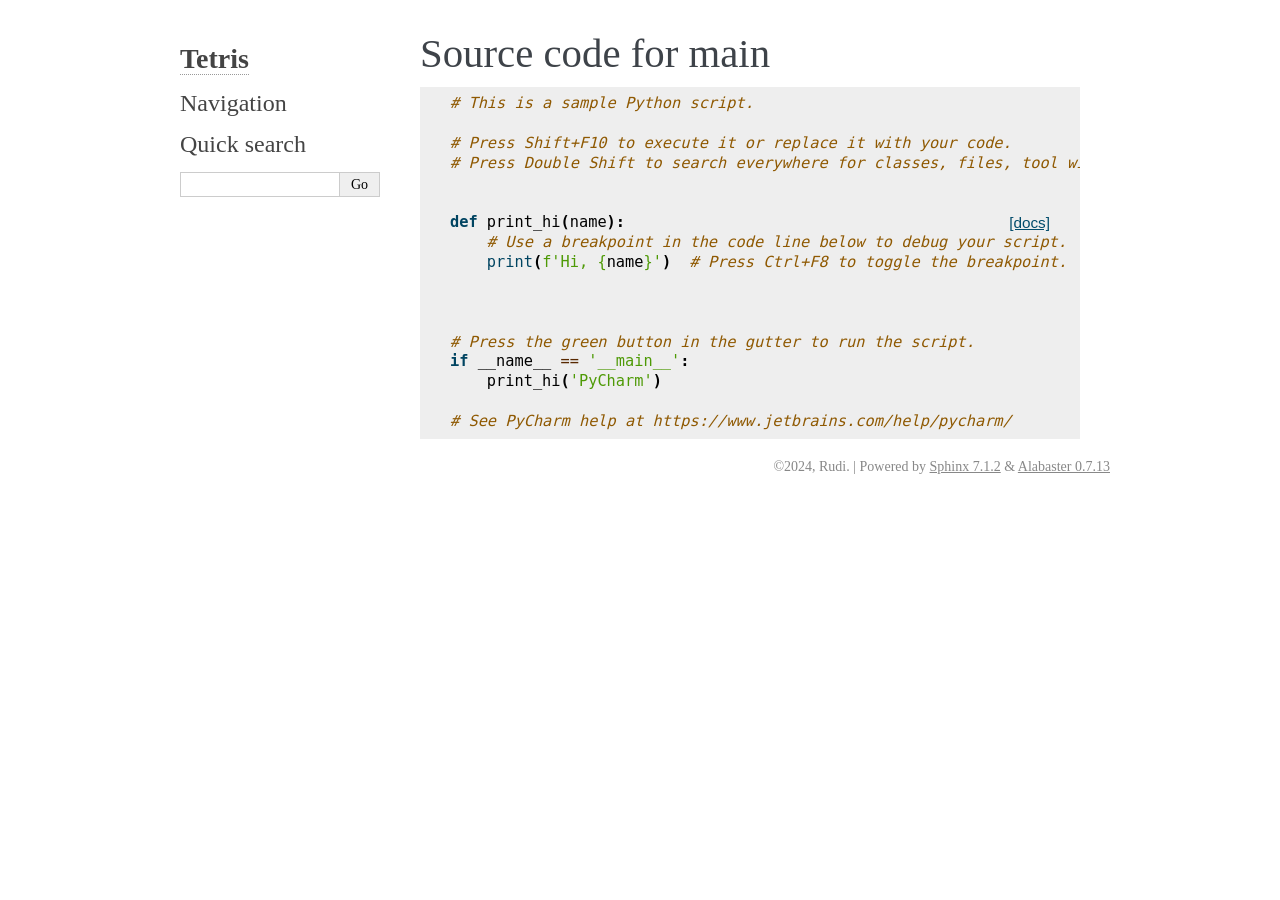
<file: html/_modules/main.html>
<!DOCTYPE html>

<html lang="en">
  <head>
    <meta charset="utf-8" />
    <meta name="viewport" content="width=device-width, initial-scale=1.0" />
    <title>main &#8212; Tetris 1.0.0 documentation</title>
    <link rel="stylesheet" type="text/css" href="../_static/pygments.css?v=b3523f8e" />
    <link rel="stylesheet" type="text/css" href="../_static/alabaster.css?v=039e1c02" />
    <script data-url_root="../" id="documentation_options" src="../_static/documentation_options.js?v=af2ce170"></script>
    <script src="../_static/doctools.js?v=888ff710"></script>
    <script src="../_static/sphinx_highlight.js?v=4825356b"></script>
    <link rel="index" title="Index" href="../genindex.html" />
    <link rel="search" title="Search" href="../search.html" />
   
  <link rel="stylesheet" href="../_static/custom.css" type="text/css" />
  
  
  <meta name="viewport" content="width=device-width, initial-scale=0.9, maximum-scale=0.9" />

  </head><body>
  

    <div class="document">
      <div class="documentwrapper">
        <div class="bodywrapper">
          

          <div class="body" role="main">
            
  <h1>Source code for main</h1><div class="highlight"><pre>
<span></span><span class="c1"># This is a sample Python script.</span>

<span class="c1"># Press Shift+F10 to execute it or replace it with your code.</span>
<span class="c1"># Press Double Shift to search everywhere for classes, files, tool windows, actions, and settings.</span>


<div class="viewcode-block" id="print_hi"><a class="viewcode-back" href="../main.html#main.print_hi">[docs]</a><span class="k">def</span> <span class="nf">print_hi</span><span class="p">(</span><span class="n">name</span><span class="p">):</span>
    <span class="c1"># Use a breakpoint in the code line below to debug your script.</span>
    <span class="nb">print</span><span class="p">(</span><span class="sa">f</span><span class="s1">&#39;Hi, </span><span class="si">{</span><span class="n">name</span><span class="si">}</span><span class="s1">&#39;</span><span class="p">)</span>  <span class="c1"># Press Ctrl+F8 to toggle the breakpoint.</span></div>


<span class="c1"># Press the green button in the gutter to run the script.</span>
<span class="k">if</span> <span class="vm">__name__</span> <span class="o">==</span> <span class="s1">&#39;__main__&#39;</span><span class="p">:</span>
    <span class="n">print_hi</span><span class="p">(</span><span class="s1">&#39;PyCharm&#39;</span><span class="p">)</span>

<span class="c1"># See PyCharm help at https://www.jetbrains.com/help/pycharm/</span>
</pre></div>

          </div>
          
        </div>
      </div>
      <div class="sphinxsidebar" role="navigation" aria-label="main navigation">
        <div class="sphinxsidebarwrapper">
<h1 class="logo"><a href="../index.html">Tetris</a></h1>








<h3>Navigation</h3>

<div class="relations">
<h3>Related Topics</h3>
<ul>
  <li><a href="../index.html">Documentation overview</a><ul>
  <li><a href="index.html">Module code</a><ul>
  </ul></li>
  </ul></li>
</ul>
</div>
<div id="searchbox" style="display: none" role="search">
  <h3 id="searchlabel">Quick search</h3>
    <div class="searchformwrapper">
    <form class="search" action="../search.html" method="get">
      <input type="text" name="q" aria-labelledby="searchlabel" autocomplete="off" autocorrect="off" autocapitalize="off" spellcheck="false"/>
      <input type="submit" value="Go" />
    </form>
    </div>
</div>
<script>document.getElementById('searchbox').style.display = "block"</script>








        </div>
      </div>
      <div class="clearer"></div>
    </div>
    <div class="footer">
      &copy;2024, Rudi.
      
      |
      Powered by <a href="http://sphinx-doc.org/">Sphinx 7.1.2</a>
      &amp; <a href="https://github.com/bitprophet/alabaster">Alabaster 0.7.13</a>
      
    </div>

    

    
  </body>
</html>
</file>
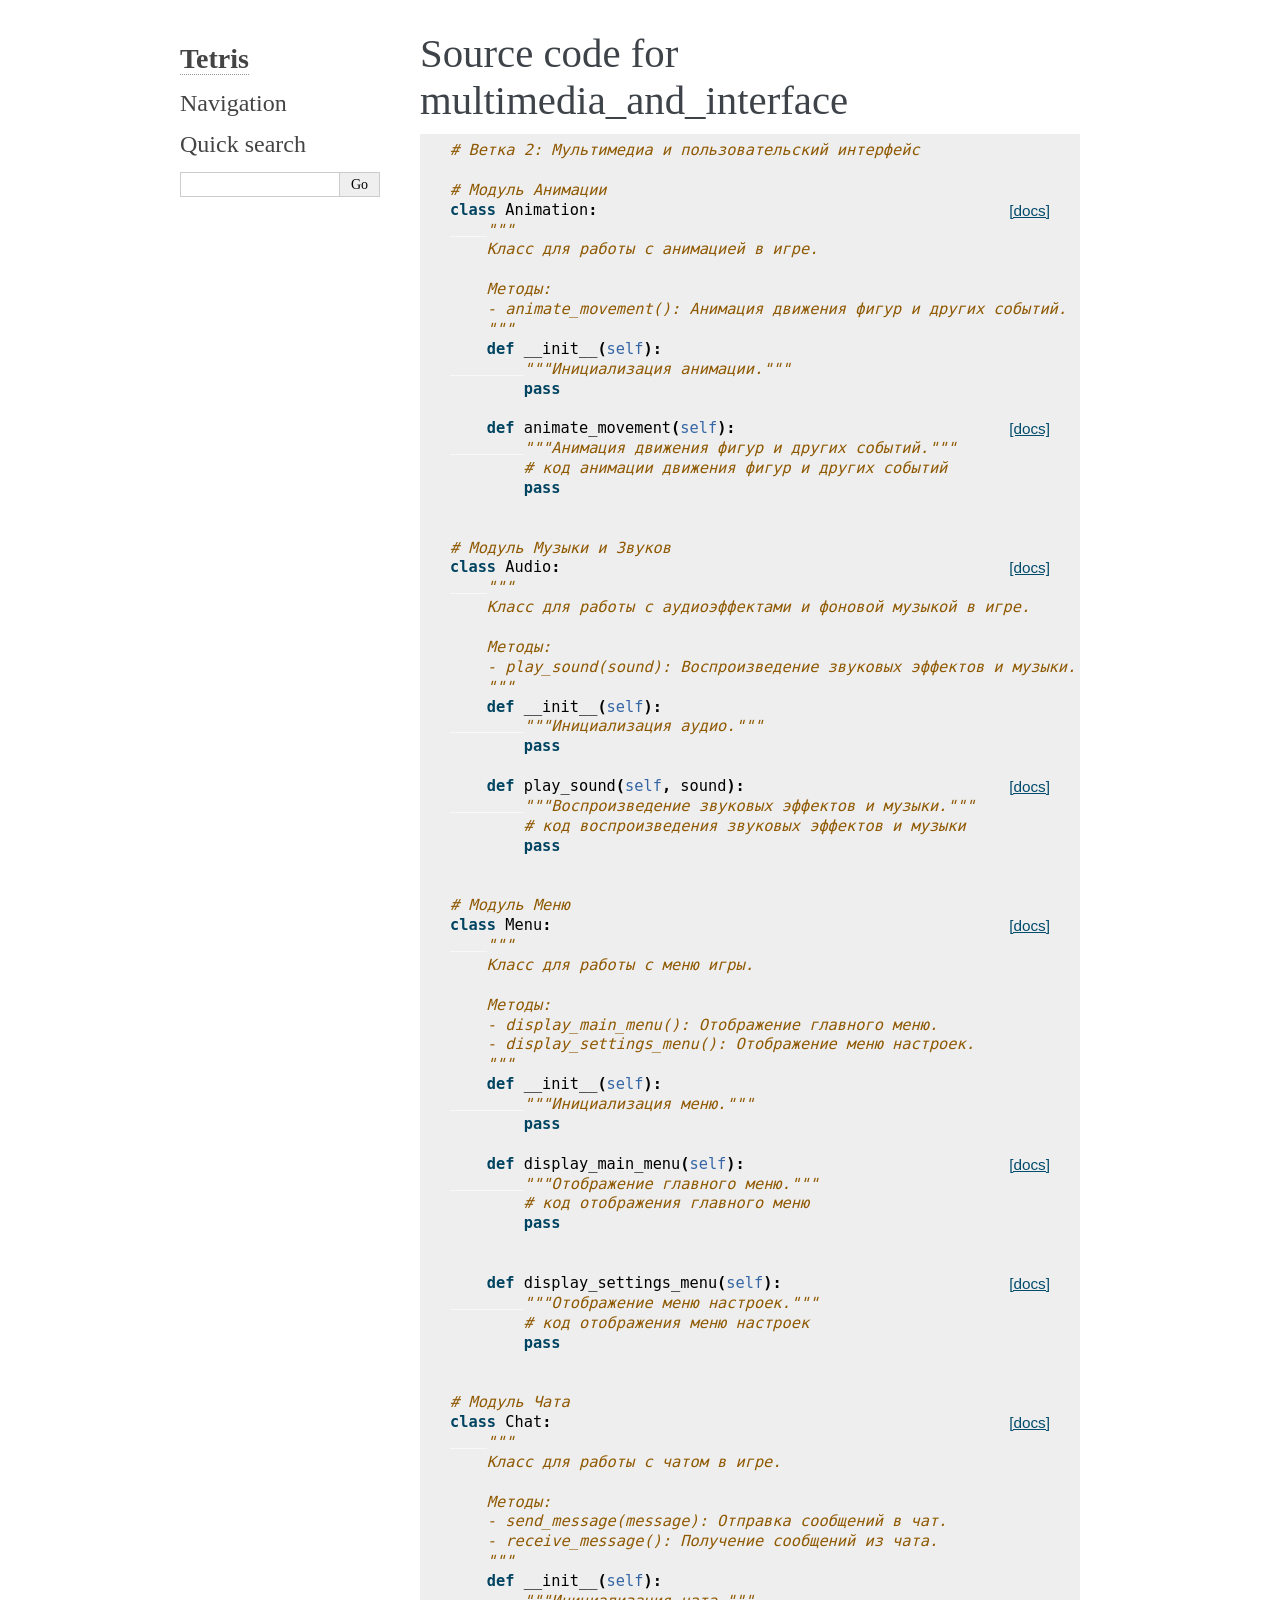
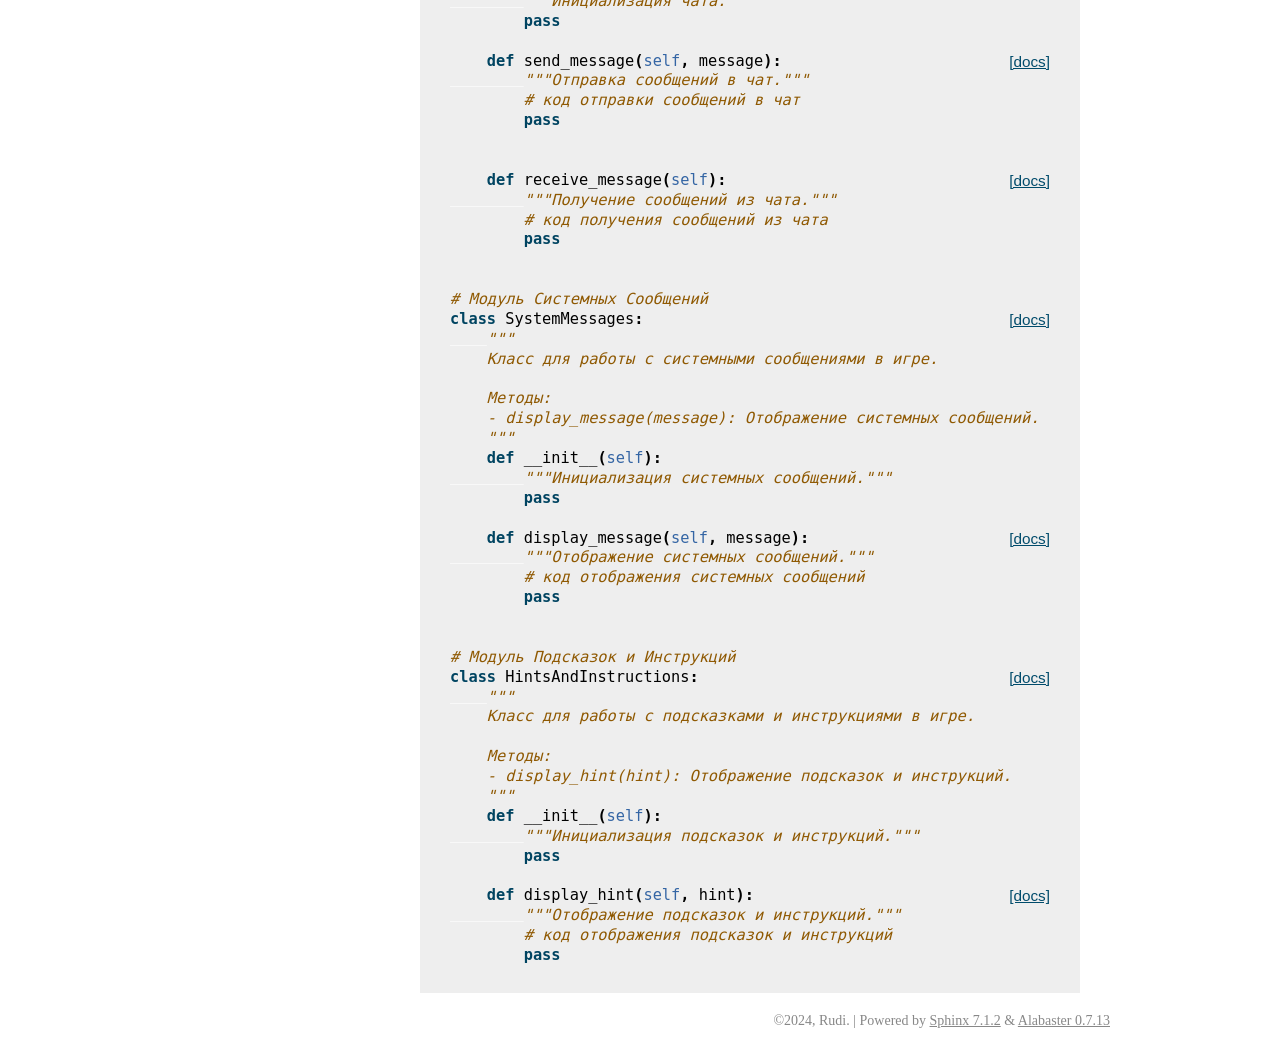
<file: html/_modules/multimedia_and_interface.html>
<!DOCTYPE html>

<html lang="en">
  <head>
    <meta charset="utf-8" />
    <meta name="viewport" content="width=device-width, initial-scale=1.0" />
    <title>multimedia_and_interface &#8212; Tetris 1.0.0 documentation</title>
    <link rel="stylesheet" type="text/css" href="../_static/pygments.css?v=b3523f8e" />
    <link rel="stylesheet" type="text/css" href="../_static/alabaster.css?v=039e1c02" />
    <script data-url_root="../" id="documentation_options" src="../_static/documentation_options.js?v=af2ce170"></script>
    <script src="../_static/doctools.js?v=888ff710"></script>
    <script src="../_static/sphinx_highlight.js?v=4825356b"></script>
    <link rel="index" title="Index" href="../genindex.html" />
    <link rel="search" title="Search" href="../search.html" />
   
  <link rel="stylesheet" href="../_static/custom.css" type="text/css" />
  
  
  <meta name="viewport" content="width=device-width, initial-scale=0.9, maximum-scale=0.9" />

  </head><body>
  

    <div class="document">
      <div class="documentwrapper">
        <div class="bodywrapper">
          

          <div class="body" role="main">
            
  <h1>Source code for multimedia_and_interface</h1><div class="highlight"><pre>
<span></span><span class="c1"># Ветка 2: Мультимедиа и пользовательский интерфейс</span>

<span class="c1"># Модуль Анимации</span>
<div class="viewcode-block" id="Animation"><a class="viewcode-back" href="../multimedia_and_interface.html#multimedia_and_interface.Animation">[docs]</a><span class="k">class</span> <span class="nc">Animation</span><span class="p">:</span>
<span class="w">    </span><span class="sd">&quot;&quot;&quot;</span>
<span class="sd">    Класс для работы с анимацией в игре.</span>

<span class="sd">    Методы:</span>
<span class="sd">    - animate_movement(): Анимация движения фигур и других событий.</span>
<span class="sd">    &quot;&quot;&quot;</span>
    <span class="k">def</span> <span class="fm">__init__</span><span class="p">(</span><span class="bp">self</span><span class="p">):</span>
<span class="w">        </span><span class="sd">&quot;&quot;&quot;Инициализация анимации.&quot;&quot;&quot;</span>
        <span class="k">pass</span>

<div class="viewcode-block" id="Animation.animate_movement"><a class="viewcode-back" href="../multimedia_and_interface.html#multimedia_and_interface.Animation.animate_movement">[docs]</a>    <span class="k">def</span> <span class="nf">animate_movement</span><span class="p">(</span><span class="bp">self</span><span class="p">):</span>
<span class="w">        </span><span class="sd">&quot;&quot;&quot;Анимация движения фигур и других событий.&quot;&quot;&quot;</span>
        <span class="c1"># код анимации движения фигур и других событий</span>
        <span class="k">pass</span></div></div>

<span class="c1"># Модуль Музыки и Звуков</span>
<div class="viewcode-block" id="Audio"><a class="viewcode-back" href="../multimedia_and_interface.html#multimedia_and_interface.Audio">[docs]</a><span class="k">class</span> <span class="nc">Audio</span><span class="p">:</span>
<span class="w">    </span><span class="sd">&quot;&quot;&quot;</span>
<span class="sd">    Класс для работы с аудиоэффектами и фоновой музыкой в игре.</span>

<span class="sd">    Методы:</span>
<span class="sd">    - play_sound(sound): Воспроизведение звуковых эффектов и музыки.</span>
<span class="sd">    &quot;&quot;&quot;</span>
    <span class="k">def</span> <span class="fm">__init__</span><span class="p">(</span><span class="bp">self</span><span class="p">):</span>
<span class="w">        </span><span class="sd">&quot;&quot;&quot;Инициализация аудио.&quot;&quot;&quot;</span>
        <span class="k">pass</span>

<div class="viewcode-block" id="Audio.play_sound"><a class="viewcode-back" href="../multimedia_and_interface.html#multimedia_and_interface.Audio.play_sound">[docs]</a>    <span class="k">def</span> <span class="nf">play_sound</span><span class="p">(</span><span class="bp">self</span><span class="p">,</span> <span class="n">sound</span><span class="p">):</span>
<span class="w">        </span><span class="sd">&quot;&quot;&quot;Воспроизведение звуковых эффектов и музыки.&quot;&quot;&quot;</span>
        <span class="c1"># код воспроизведения звуковых эффектов и музыки</span>
        <span class="k">pass</span></div></div>

<span class="c1"># Модуль Меню</span>
<div class="viewcode-block" id="Menu"><a class="viewcode-back" href="../multimedia_and_interface.html#multimedia_and_interface.Menu">[docs]</a><span class="k">class</span> <span class="nc">Menu</span><span class="p">:</span>
<span class="w">    </span><span class="sd">&quot;&quot;&quot;</span>
<span class="sd">    Класс для работы с меню игры.</span>

<span class="sd">    Методы:</span>
<span class="sd">    - display_main_menu(): Отображение главного меню.</span>
<span class="sd">    - display_settings_menu(): Отображение меню настроек.</span>
<span class="sd">    &quot;&quot;&quot;</span>
    <span class="k">def</span> <span class="fm">__init__</span><span class="p">(</span><span class="bp">self</span><span class="p">):</span>
<span class="w">        </span><span class="sd">&quot;&quot;&quot;Инициализация меню.&quot;&quot;&quot;</span>
        <span class="k">pass</span>

<div class="viewcode-block" id="Menu.display_main_menu"><a class="viewcode-back" href="../multimedia_and_interface.html#multimedia_and_interface.Menu.display_main_menu">[docs]</a>    <span class="k">def</span> <span class="nf">display_main_menu</span><span class="p">(</span><span class="bp">self</span><span class="p">):</span>
<span class="w">        </span><span class="sd">&quot;&quot;&quot;Отображение главного меню.&quot;&quot;&quot;</span>
        <span class="c1"># код отображения главного меню</span>
        <span class="k">pass</span></div>

<div class="viewcode-block" id="Menu.display_settings_menu"><a class="viewcode-back" href="../multimedia_and_interface.html#multimedia_and_interface.Menu.display_settings_menu">[docs]</a>    <span class="k">def</span> <span class="nf">display_settings_menu</span><span class="p">(</span><span class="bp">self</span><span class="p">):</span>
<span class="w">        </span><span class="sd">&quot;&quot;&quot;Отображение меню настроек.&quot;&quot;&quot;</span>
        <span class="c1"># код отображения меню настроек</span>
        <span class="k">pass</span></div></div>

<span class="c1"># Модуль Чата</span>
<div class="viewcode-block" id="Chat"><a class="viewcode-back" href="../multimedia_and_interface.html#multimedia_and_interface.Chat">[docs]</a><span class="k">class</span> <span class="nc">Chat</span><span class="p">:</span>
<span class="w">    </span><span class="sd">&quot;&quot;&quot;</span>
<span class="sd">    Класс для работы с чатом в игре.</span>

<span class="sd">    Методы:</span>
<span class="sd">    - send_message(message): Отправка сообщений в чат.</span>
<span class="sd">    - receive_message(): Получение сообщений из чата.</span>
<span class="sd">    &quot;&quot;&quot;</span>
    <span class="k">def</span> <span class="fm">__init__</span><span class="p">(</span><span class="bp">self</span><span class="p">):</span>
<span class="w">        </span><span class="sd">&quot;&quot;&quot;Инициализация чата.&quot;&quot;&quot;</span>
        <span class="k">pass</span>

<div class="viewcode-block" id="Chat.send_message"><a class="viewcode-back" href="../multimedia_and_interface.html#multimedia_and_interface.Chat.send_message">[docs]</a>    <span class="k">def</span> <span class="nf">send_message</span><span class="p">(</span><span class="bp">self</span><span class="p">,</span> <span class="n">message</span><span class="p">):</span>
<span class="w">        </span><span class="sd">&quot;&quot;&quot;Отправка сообщений в чат.&quot;&quot;&quot;</span>
        <span class="c1"># код отправки сообщений в чат</span>
        <span class="k">pass</span></div>

<div class="viewcode-block" id="Chat.receive_message"><a class="viewcode-back" href="../multimedia_and_interface.html#multimedia_and_interface.Chat.receive_message">[docs]</a>    <span class="k">def</span> <span class="nf">receive_message</span><span class="p">(</span><span class="bp">self</span><span class="p">):</span>
<span class="w">        </span><span class="sd">&quot;&quot;&quot;Получение сообщений из чата.&quot;&quot;&quot;</span>
        <span class="c1"># код получения сообщений из чата</span>
        <span class="k">pass</span></div></div>

<span class="c1"># Модуль Системных Сообщений</span>
<div class="viewcode-block" id="SystemMessages"><a class="viewcode-back" href="../multimedia_and_interface.html#multimedia_and_interface.SystemMessages">[docs]</a><span class="k">class</span> <span class="nc">SystemMessages</span><span class="p">:</span>
<span class="w">    </span><span class="sd">&quot;&quot;&quot;</span>
<span class="sd">    Класс для работы с системными сообщениями в игре.</span>

<span class="sd">    Методы:</span>
<span class="sd">    - display_message(message): Отображение системных сообщений.</span>
<span class="sd">    &quot;&quot;&quot;</span>
    <span class="k">def</span> <span class="fm">__init__</span><span class="p">(</span><span class="bp">self</span><span class="p">):</span>
<span class="w">        </span><span class="sd">&quot;&quot;&quot;Инициализация системных сообщений.&quot;&quot;&quot;</span>
        <span class="k">pass</span>

<div class="viewcode-block" id="SystemMessages.display_message"><a class="viewcode-back" href="../multimedia_and_interface.html#multimedia_and_interface.SystemMessages.display_message">[docs]</a>    <span class="k">def</span> <span class="nf">display_message</span><span class="p">(</span><span class="bp">self</span><span class="p">,</span> <span class="n">message</span><span class="p">):</span>
<span class="w">        </span><span class="sd">&quot;&quot;&quot;Отображение системных сообщений.&quot;&quot;&quot;</span>
        <span class="c1"># код отображения системных сообщений</span>
        <span class="k">pass</span></div></div>

<span class="c1"># Модуль Подсказок и Инструкций</span>
<div class="viewcode-block" id="HintsAndInstructions"><a class="viewcode-back" href="../multimedia_and_interface.html#multimedia_and_interface.HintsAndInstructions">[docs]</a><span class="k">class</span> <span class="nc">HintsAndInstructions</span><span class="p">:</span>
<span class="w">    </span><span class="sd">&quot;&quot;&quot;</span>
<span class="sd">    Класс для работы с подсказками и инструкциями в игре.</span>

<span class="sd">    Методы:</span>
<span class="sd">    - display_hint(hint): Отображение подсказок и инструкций.</span>
<span class="sd">    &quot;&quot;&quot;</span>
    <span class="k">def</span> <span class="fm">__init__</span><span class="p">(</span><span class="bp">self</span><span class="p">):</span>
<span class="w">        </span><span class="sd">&quot;&quot;&quot;Инициализация подсказок и инструкций.&quot;&quot;&quot;</span>
        <span class="k">pass</span>

<div class="viewcode-block" id="HintsAndInstructions.display_hint"><a class="viewcode-back" href="../multimedia_and_interface.html#multimedia_and_interface.HintsAndInstructions.display_hint">[docs]</a>    <span class="k">def</span> <span class="nf">display_hint</span><span class="p">(</span><span class="bp">self</span><span class="p">,</span> <span class="n">hint</span><span class="p">):</span>
<span class="w">        </span><span class="sd">&quot;&quot;&quot;Отображение подсказок и инструкций.&quot;&quot;&quot;</span>
        <span class="c1"># код отображения подсказок и инструкций</span>
        <span class="k">pass</span></div></div>
</pre></div>

          </div>
          
        </div>
      </div>
      <div class="sphinxsidebar" role="navigation" aria-label="main navigation">
        <div class="sphinxsidebarwrapper">
<h1 class="logo"><a href="../index.html">Tetris</a></h1>








<h3>Navigation</h3>

<div class="relations">
<h3>Related Topics</h3>
<ul>
  <li><a href="../index.html">Documentation overview</a><ul>
  <li><a href="index.html">Module code</a><ul>
  </ul></li>
  </ul></li>
</ul>
</div>
<div id="searchbox" style="display: none" role="search">
  <h3 id="searchlabel">Quick search</h3>
    <div class="searchformwrapper">
    <form class="search" action="../search.html" method="get">
      <input type="text" name="q" aria-labelledby="searchlabel" autocomplete="off" autocorrect="off" autocapitalize="off" spellcheck="false"/>
      <input type="submit" value="Go" />
    </form>
    </div>
</div>
<script>document.getElementById('searchbox').style.display = "block"</script>








        </div>
      </div>
      <div class="clearer"></div>
    </div>
    <div class="footer">
      &copy;2024, Rudi.
      
      |
      Powered by <a href="http://sphinx-doc.org/">Sphinx 7.1.2</a>
      &amp; <a href="https://github.com/bitprophet/alabaster">Alabaster 0.7.13</a>
      
    </div>

    

    
  </body>
</html>
</file>
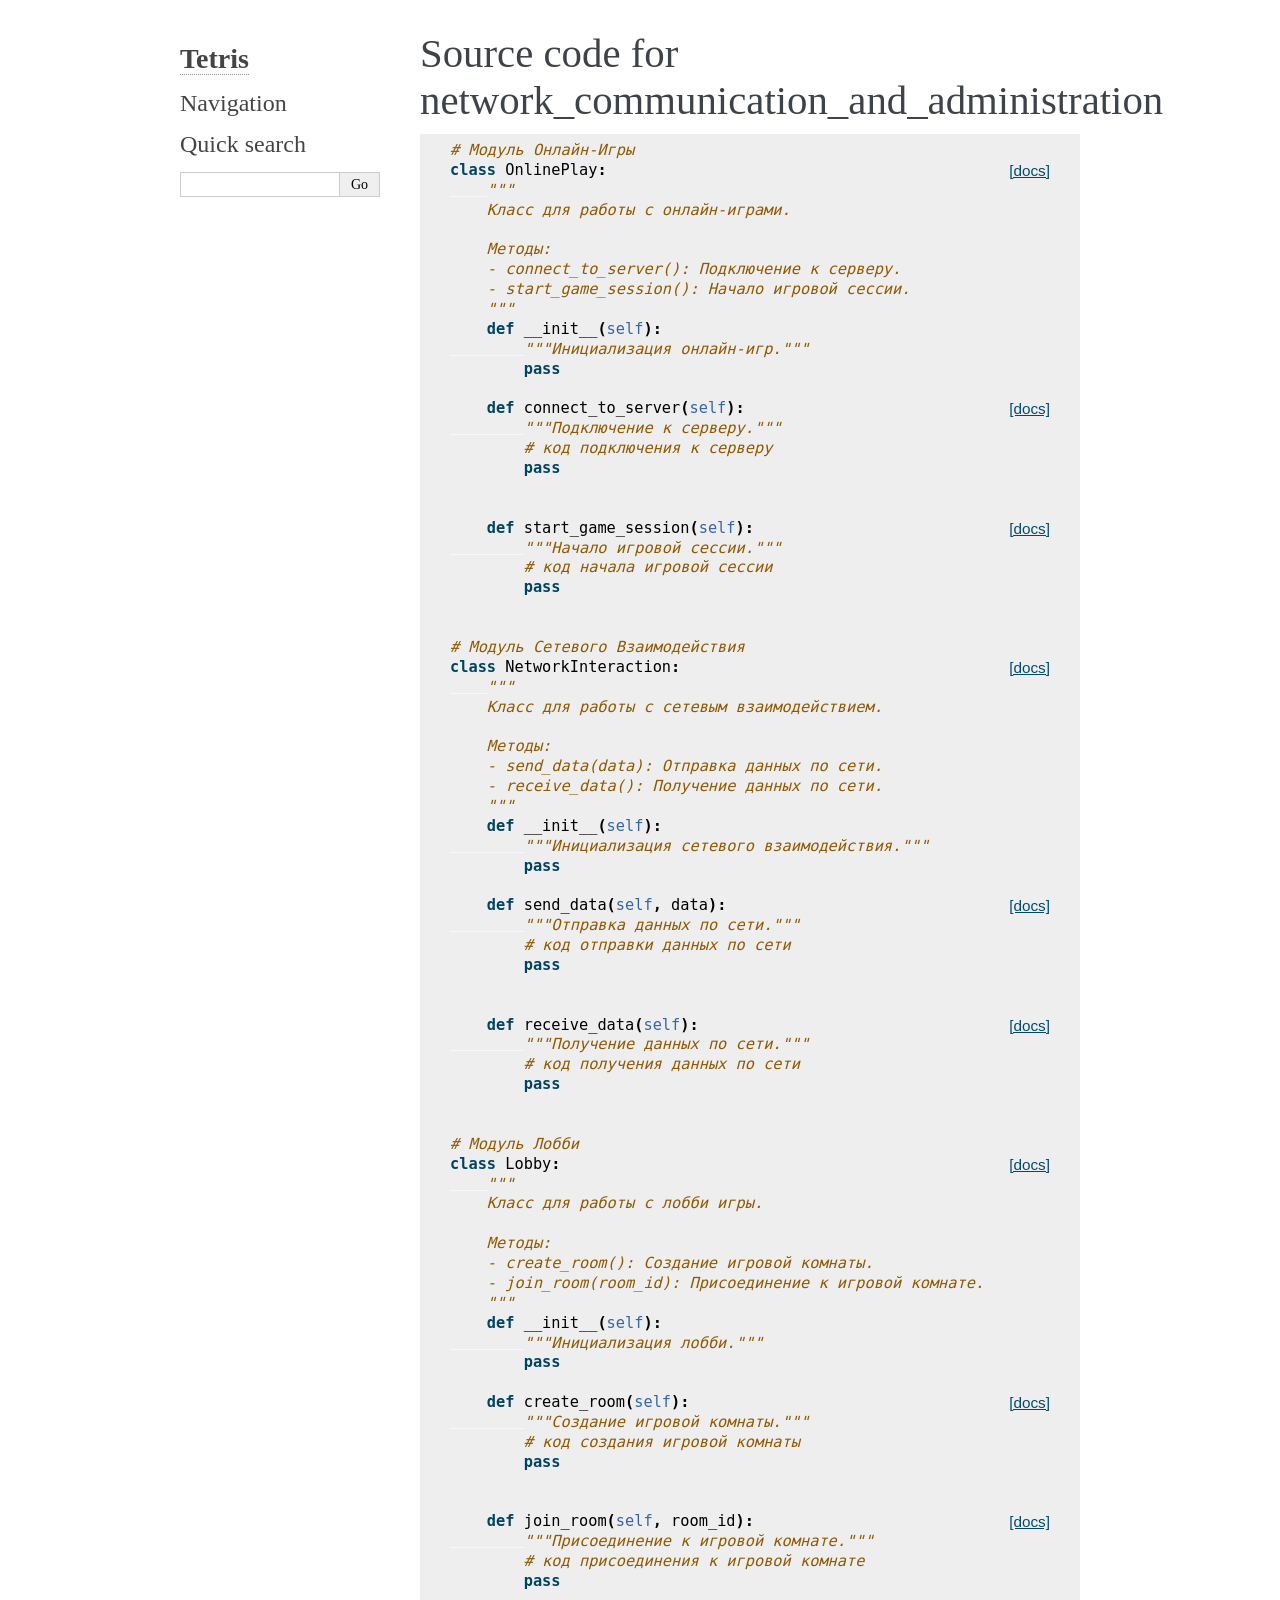
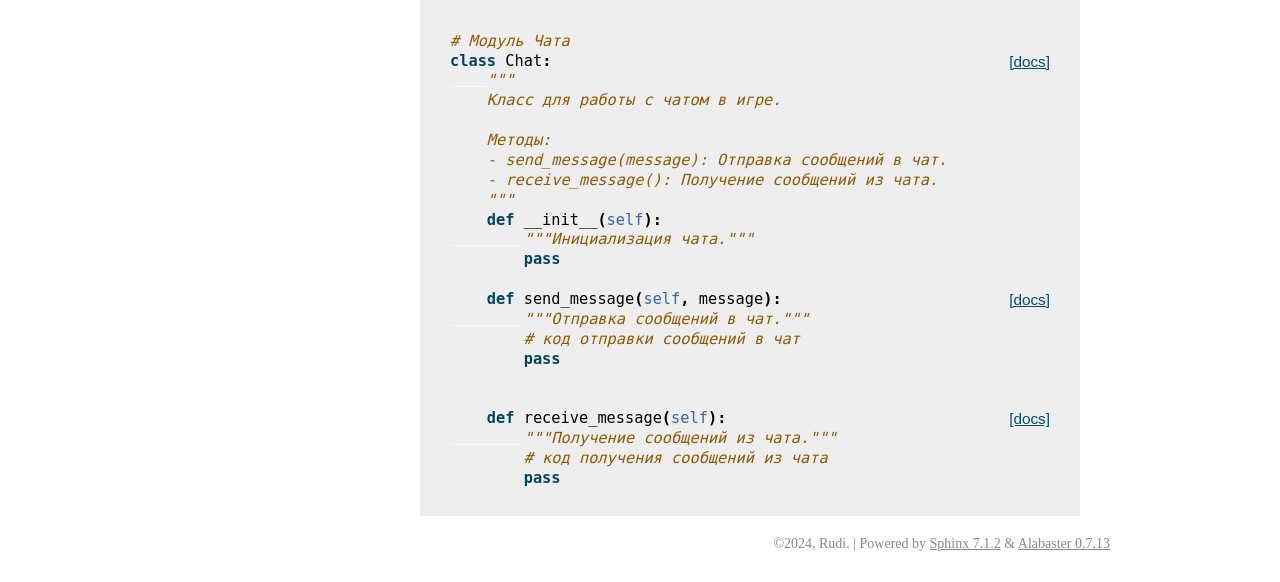
<file: html/_modules/network_communication_and_administration.html>
<!DOCTYPE html>

<html lang="en">
  <head>
    <meta charset="utf-8" />
    <meta name="viewport" content="width=device-width, initial-scale=1.0" />
    <title>network_communication_and_administration &#8212; Tetris 1.0.0 documentation</title>
    <link rel="stylesheet" type="text/css" href="../_static/pygments.css?v=b3523f8e" />
    <link rel="stylesheet" type="text/css" href="../_static/alabaster.css?v=039e1c02" />
    <script data-url_root="../" id="documentation_options" src="../_static/documentation_options.js?v=af2ce170"></script>
    <script src="../_static/doctools.js?v=888ff710"></script>
    <script src="../_static/sphinx_highlight.js?v=4825356b"></script>
    <link rel="index" title="Index" href="../genindex.html" />
    <link rel="search" title="Search" href="../search.html" />
   
  <link rel="stylesheet" href="../_static/custom.css" type="text/css" />
  
  
  <meta name="viewport" content="width=device-width, initial-scale=0.9, maximum-scale=0.9" />

  </head><body>
  

    <div class="document">
      <div class="documentwrapper">
        <div class="bodywrapper">
          

          <div class="body" role="main">
            
  <h1>Source code for network_communication_and_administration</h1><div class="highlight"><pre>
<span></span><span class="c1"># Модуль Онлайн-Игры</span>
<div class="viewcode-block" id="OnlinePlay"><a class="viewcode-back" href="../network_communication_and_administration.html#network_communication_and_administration.OnlinePlay">[docs]</a><span class="k">class</span> <span class="nc">OnlinePlay</span><span class="p">:</span>
<span class="w">    </span><span class="sd">&quot;&quot;&quot;</span>
<span class="sd">    Класс для работы с онлайн-играми.</span>

<span class="sd">    Методы:</span>
<span class="sd">    - connect_to_server(): Подключение к серверу.</span>
<span class="sd">    - start_game_session(): Начало игровой сессии.</span>
<span class="sd">    &quot;&quot;&quot;</span>
    <span class="k">def</span> <span class="fm">__init__</span><span class="p">(</span><span class="bp">self</span><span class="p">):</span>
<span class="w">        </span><span class="sd">&quot;&quot;&quot;Инициализация онлайн-игр.&quot;&quot;&quot;</span>
        <span class="k">pass</span>

<div class="viewcode-block" id="OnlinePlay.connect_to_server"><a class="viewcode-back" href="../network_communication_and_administration.html#network_communication_and_administration.OnlinePlay.connect_to_server">[docs]</a>    <span class="k">def</span> <span class="nf">connect_to_server</span><span class="p">(</span><span class="bp">self</span><span class="p">):</span>
<span class="w">        </span><span class="sd">&quot;&quot;&quot;Подключение к серверу.&quot;&quot;&quot;</span>
        <span class="c1"># код подключения к серверу</span>
        <span class="k">pass</span></div>

<div class="viewcode-block" id="OnlinePlay.start_game_session"><a class="viewcode-back" href="../network_communication_and_administration.html#network_communication_and_administration.OnlinePlay.start_game_session">[docs]</a>    <span class="k">def</span> <span class="nf">start_game_session</span><span class="p">(</span><span class="bp">self</span><span class="p">):</span>
<span class="w">        </span><span class="sd">&quot;&quot;&quot;Начало игровой сессии.&quot;&quot;&quot;</span>
        <span class="c1"># код начала игровой сессии</span>
        <span class="k">pass</span></div></div>

<span class="c1"># Модуль Сетевого Взаимодействия</span>
<div class="viewcode-block" id="NetworkInteraction"><a class="viewcode-back" href="../network_communication_and_administration.html#network_communication_and_administration.NetworkInteraction">[docs]</a><span class="k">class</span> <span class="nc">NetworkInteraction</span><span class="p">:</span>
<span class="w">    </span><span class="sd">&quot;&quot;&quot;</span>
<span class="sd">    Класс для работы с сетевым взаимодействием.</span>

<span class="sd">    Методы:</span>
<span class="sd">    - send_data(data): Отправка данных по сети.</span>
<span class="sd">    - receive_data(): Получение данных по сети.</span>
<span class="sd">    &quot;&quot;&quot;</span>
    <span class="k">def</span> <span class="fm">__init__</span><span class="p">(</span><span class="bp">self</span><span class="p">):</span>
<span class="w">        </span><span class="sd">&quot;&quot;&quot;Инициализация сетевого взаимодействия.&quot;&quot;&quot;</span>
        <span class="k">pass</span>

<div class="viewcode-block" id="NetworkInteraction.send_data"><a class="viewcode-back" href="../network_communication_and_administration.html#network_communication_and_administration.NetworkInteraction.send_data">[docs]</a>    <span class="k">def</span> <span class="nf">send_data</span><span class="p">(</span><span class="bp">self</span><span class="p">,</span> <span class="n">data</span><span class="p">):</span>
<span class="w">        </span><span class="sd">&quot;&quot;&quot;Отправка данных по сети.&quot;&quot;&quot;</span>
        <span class="c1"># код отправки данных по сети</span>
        <span class="k">pass</span></div>

<div class="viewcode-block" id="NetworkInteraction.receive_data"><a class="viewcode-back" href="../network_communication_and_administration.html#network_communication_and_administration.NetworkInteraction.receive_data">[docs]</a>    <span class="k">def</span> <span class="nf">receive_data</span><span class="p">(</span><span class="bp">self</span><span class="p">):</span>
<span class="w">        </span><span class="sd">&quot;&quot;&quot;Получение данных по сети.&quot;&quot;&quot;</span>
        <span class="c1"># код получения данных по сети</span>
        <span class="k">pass</span></div></div>

<span class="c1"># Модуль Лобби</span>
<div class="viewcode-block" id="Lobby"><a class="viewcode-back" href="../network_communication_and_administration.html#network_communication_and_administration.Lobby">[docs]</a><span class="k">class</span> <span class="nc">Lobby</span><span class="p">:</span>
<span class="w">    </span><span class="sd">&quot;&quot;&quot;</span>
<span class="sd">    Класс для работы с лобби игры.</span>

<span class="sd">    Методы:</span>
<span class="sd">    - create_room(): Создание игровой комнаты.</span>
<span class="sd">    - join_room(room_id): Присоединение к игровой комнате.</span>
<span class="sd">    &quot;&quot;&quot;</span>
    <span class="k">def</span> <span class="fm">__init__</span><span class="p">(</span><span class="bp">self</span><span class="p">):</span>
<span class="w">        </span><span class="sd">&quot;&quot;&quot;Инициализация лобби.&quot;&quot;&quot;</span>
        <span class="k">pass</span>

<div class="viewcode-block" id="Lobby.create_room"><a class="viewcode-back" href="../network_communication_and_administration.html#network_communication_and_administration.Lobby.create_room">[docs]</a>    <span class="k">def</span> <span class="nf">create_room</span><span class="p">(</span><span class="bp">self</span><span class="p">):</span>
<span class="w">        </span><span class="sd">&quot;&quot;&quot;Создание игровой комнаты.&quot;&quot;&quot;</span>
        <span class="c1"># код создания игровой комнаты</span>
        <span class="k">pass</span></div>

<div class="viewcode-block" id="Lobby.join_room"><a class="viewcode-back" href="../network_communication_and_administration.html#network_communication_and_administration.Lobby.join_room">[docs]</a>    <span class="k">def</span> <span class="nf">join_room</span><span class="p">(</span><span class="bp">self</span><span class="p">,</span> <span class="n">room_id</span><span class="p">):</span>
<span class="w">        </span><span class="sd">&quot;&quot;&quot;Присоединение к игровой комнате.&quot;&quot;&quot;</span>
        <span class="c1"># код присоединения к игровой комнате</span>
        <span class="k">pass</span></div></div>

<span class="c1"># Модуль Чата</span>
<div class="viewcode-block" id="Chat"><a class="viewcode-back" href="../network_communication_and_administration.html#network_communication_and_administration.Chat">[docs]</a><span class="k">class</span> <span class="nc">Chat</span><span class="p">:</span>
<span class="w">    </span><span class="sd">&quot;&quot;&quot;</span>
<span class="sd">    Класс для работы с чатом в игре.</span>

<span class="sd">    Методы:</span>
<span class="sd">    - send_message(message): Отправка сообщений в чат.</span>
<span class="sd">    - receive_message(): Получение сообщений из чата.</span>
<span class="sd">    &quot;&quot;&quot;</span>
    <span class="k">def</span> <span class="fm">__init__</span><span class="p">(</span><span class="bp">self</span><span class="p">):</span>
<span class="w">        </span><span class="sd">&quot;&quot;&quot;Инициализация чата.&quot;&quot;&quot;</span>
        <span class="k">pass</span>

<div class="viewcode-block" id="Chat.send_message"><a class="viewcode-back" href="../network_communication_and_administration.html#network_communication_and_administration.Chat.send_message">[docs]</a>    <span class="k">def</span> <span class="nf">send_message</span><span class="p">(</span><span class="bp">self</span><span class="p">,</span> <span class="n">message</span><span class="p">):</span>
<span class="w">        </span><span class="sd">&quot;&quot;&quot;Отправка сообщений в чат.&quot;&quot;&quot;</span>
        <span class="c1"># код отправки сообщений в чат</span>
        <span class="k">pass</span></div>

<div class="viewcode-block" id="Chat.receive_message"><a class="viewcode-back" href="../network_communication_and_administration.html#network_communication_and_administration.Chat.receive_message">[docs]</a>    <span class="k">def</span> <span class="nf">receive_message</span><span class="p">(</span><span class="bp">self</span><span class="p">):</span>
<span class="w">        </span><span class="sd">&quot;&quot;&quot;Получение сообщений из чата.&quot;&quot;&quot;</span>
        <span class="c1"># код получения сообщений из чата</span>
        <span class="k">pass</span></div></div>
</pre></div>

          </div>
          
        </div>
      </div>
      <div class="sphinxsidebar" role="navigation" aria-label="main navigation">
        <div class="sphinxsidebarwrapper">
<h1 class="logo"><a href="../index.html">Tetris</a></h1>








<h3>Navigation</h3>

<div class="relations">
<h3>Related Topics</h3>
<ul>
  <li><a href="../index.html">Documentation overview</a><ul>
  <li><a href="index.html">Module code</a><ul>
  </ul></li>
  </ul></li>
</ul>
</div>
<div id="searchbox" style="display: none" role="search">
  <h3 id="searchlabel">Quick search</h3>
    <div class="searchformwrapper">
    <form class="search" action="../search.html" method="get">
      <input type="text" name="q" aria-labelledby="searchlabel" autocomplete="off" autocorrect="off" autocapitalize="off" spellcheck="false"/>
      <input type="submit" value="Go" />
    </form>
    </div>
</div>
<script>document.getElementById('searchbox').style.display = "block"</script>








        </div>
      </div>
      <div class="clearer"></div>
    </div>
    <div class="footer">
      &copy;2024, Rudi.
      
      |
      Powered by <a href="http://sphinx-doc.org/">Sphinx 7.1.2</a>
      &amp; <a href="https://github.com/bitprophet/alabaster">Alabaster 0.7.13</a>
      
    </div>

    

    
  </body>
</html>
</file>
<file: html/_static/pygments.css>
pre { line-height: 125%; }
td.linenos .normal { color: inherit; background-color: transparent; padding-left: 5px; padding-right: 5px; }
span.linenos { color: inherit; background-color: transparent; padding-left: 5px; padding-right: 5px; }
td.linenos .special { color: #000000; background-color: #ffffc0; padding-left: 5px; padding-right: 5px; }
span.linenos.special { color: #000000; background-color: #ffffc0; padding-left: 5px; padding-right: 5px; }
.highlight .hll { background-color: #ffffcc }
.highlight { background: #f8f8f8; }
.highlight .c { color: #8f5902; font-style: italic } /* Comment */
.highlight .err { color: #a40000; border: 1px solid #ef2929 } /* Error */
.highlight .g { color: #000000 } /* Generic */
.highlight .k { color: #004461; font-weight: bold } /* Keyword */
.highlight .l { color: #000000 } /* Literal */
.highlight .n { color: #000000 } /* Name */
.highlight .o { color: #582800 } /* Operator */
.highlight .x { color: #000000 } /* Other */
.highlight .p { color: #000000; font-weight: bold } /* Punctuation */
.highlight .ch { color: #8f5902; font-style: italic } /* Comment.Hashbang */
.highlight .cm { color: #8f5902; font-style: italic } /* Comment.Multiline */
.highlight .cp { color: #8f5902 } /* Comment.Preproc */
.highlight .cpf { color: #8f5902; font-style: italic } /* Comment.PreprocFile */
.highlight .c1 { color: #8f5902; font-style: italic } /* Comment.Single */
.highlight .cs { color: #8f5902; font-style: italic } /* Comment.Special */
.highlight .gd { color: #a40000 } /* Generic.Deleted */
.highlight .ge { color: #000000; font-style: italic } /* Generic.Emph */
.highlight .gr { color: #ef2929 } /* Generic.Error */
.highlight .gh { color: #000080; font-weight: bold } /* Generic.Heading */
.highlight .gi { color: #00A000 } /* Generic.Inserted */
.highlight .go { color: #888888 } /* Generic.Output */
.highlight .gp { color: #745334 } /* Generic.Prompt */
.highlight .gs { color: #000000; font-weight: bold } /* Generic.Strong */
.highlight .gu { color: #800080; font-weight: bold } /* Generic.Subheading */
.highlight .gt { color: #a40000; font-weight: bold } /* Generic.Traceback */
.highlight .kc { color: #004461; font-weight: bold } /* Keyword.Constant */
.highlight .kd { color: #004461; font-weight: bold } /* Keyword.Declaration */
.highlight .kn { color: #004461; font-weight: bold } /* Keyword.Namespace */
.highlight .kp { color: #004461; font-weight: bold } /* Keyword.Pseudo */
.highlight .kr { color: #004461; font-weight: bold } /* Keyword.Reserved */
.highlight .kt { color: #004461; font-weight: bold } /* Keyword.Type */
.highlight .ld { color: #000000 } /* Literal.Date */
.highlight .m { color: #990000 } /* Literal.Number */
.highlight .s { color: #4e9a06 } /* Literal.String */
.highlight .na { color: #c4a000 } /* Name.Attribute */
.highlight .nb { color: #004461 } /* Name.Builtin */
.highlight .nc { color: #000000 } /* Name.Class */
.highlight .no { color: #000000 } /* Name.Constant */
.highlight .nd { color: #888888 } /* Name.Decorator */
.highlight .ni { color: #ce5c00 } /* Name.Entity */
.highlight .ne { color: #cc0000; font-weight: bold } /* Name.Exception */
.highlight .nf { color: #000000 } /* Name.Function */
.highlight .nl { color: #f57900 } /* Name.Label */
.highlight .nn { color: #000000 } /* Name.Namespace */
.highlight .nx { color: #000000 } /* Name.Other */
.highlight .py { color: #000000 } /* Name.Property */
.highlight .nt { color: #004461; font-weight: bold } /* Name.Tag */
.highlight .nv { color: #000000 } /* Name.Variable */
.highlight .ow { color: #004461; font-weight: bold } /* Operator.Word */
.highlight .pm { color: #000000; font-weight: bold } /* Punctuation.Marker */
.highlight .w { color: #f8f8f8; text-decoration: underline } /* Text.Whitespace */
.highlight .mb { color: #990000 } /* Literal.Number.Bin */
.highlight .mf { color: #990000 } /* Literal.Number.Float */
.highlight .mh { color: #990000 } /* Literal.Number.Hex */
.highlight .mi { color: #990000 } /* Literal.Number.Integer */
.highlight .mo { color: #990000 } /* Literal.Number.Oct */
.highlight .sa { color: #4e9a06 } /* Literal.String.Affix */
.highlight .sb { color: #4e9a06 } /* Literal.String.Backtick */
.highlight .sc { color: #4e9a06 } /* Literal.String.Char */
.highlight .dl { color: #4e9a06 } /* Literal.String.Delimiter */
.highlight .sd { color: #8f5902; font-style: italic } /* Literal.String.Doc */
.highlight .s2 { color: #4e9a06 } /* Literal.String.Double */
.highlight .se { color: #4e9a06 } /* Literal.String.Escape */
.highlight .sh { color: #4e9a06 } /* Literal.String.Heredoc */
.highlight .si { color: #4e9a06 } /* Literal.String.Interpol */
.highlight .sx { color: #4e9a06 } /* Literal.String.Other */
.highlight .sr { color: #4e9a06 } /* Literal.String.Regex */
.highlight .s1 { color: #4e9a06 } /* Literal.String.Single */
.highlight .ss { color: #4e9a06 } /* Literal.String.Symbol */
.highlight .bp { color: #3465a4 } /* Name.Builtin.Pseudo */
.highlight .fm { color: #000000 } /* Name.Function.Magic */
.highlight .vc { color: #000000 } /* Name.Variable.Class */
.highlight .vg { color: #000000 } /* Name.Variable.Global */
.highlight .vi { color: #000000 } /* Name.Variable.Instance */
.highlight .vm { color: #000000 } /* Name.Variable.Magic */
.highlight .il { color: #990000 } /* Literal.Number.Integer.Long */
</file>
<file: html/_static/alabaster.css>
@import url("basic.css");

/* -- page layout ----------------------------------------------------------- */

body {
    font-family: Georgia, serif;
    font-size: 17px;
    background-color: #fff;
    color: #000;
    margin: 0;
    padding: 0;
}


div.document {
    width: 940px;
    margin: 30px auto 0 auto;
}

div.documentwrapper {
    float: left;
    width: 100%;
}

div.bodywrapper {
    margin: 0 0 0 220px;
}

div.sphinxsidebar {
    width: 220px;
    font-size: 14px;
    line-height: 1.5;
}

hr {
    border: 1px solid #B1B4B6;
}

div.body {
    background-color: #fff;
    color: #3E4349;
    padding: 0 30px 0 30px;
}

div.body > .section {
    text-align: left;
}

div.footer {
    width: 940px;
    margin: 20px auto 30px auto;
    font-size: 14px;
    color: #888;
    text-align: right;
}

div.footer a {
    color: #888;
}

p.caption {
    font-family: inherit;
    font-size: inherit;
}


div.relations {
    display: none;
}


div.sphinxsidebar a {
    color: #444;
    text-decoration: none;
    border-bottom: 1px dotted #999;
}

div.sphinxsidebar a:hover {
    border-bottom: 1px solid #999;
}

div.sphinxsidebarwrapper {
    padding: 18px 10px;
}

div.sphinxsidebarwrapper p.logo {
    padding: 0;
    margin: -10px 0 0 0px;
    text-align: center;
}

div.sphinxsidebarwrapper h1.logo {
    margin-top: -10px;
    text-align: center;
    margin-bottom: 5px;
    text-align: left;
}

div.sphinxsidebarwrapper h1.logo-name {
    margin-top: 0px;
}

div.sphinxsidebarwrapper p.blurb {
    margin-top: 0;
    font-style: normal;
}

div.sphinxsidebar h3,
div.sphinxsidebar h4 {
    font-family: Georgia, serif;
    color: #444;
    font-size: 24px;
    font-weight: normal;
    margin: 0 0 5px 0;
    padding: 0;
}

div.sphinxsidebar h4 {
    font-size: 20px;
}

div.sphinxsidebar h3 a {
    color: #444;
}

div.sphinxsidebar p.logo a,
div.sphinxsidebar h3 a,
div.sphinxsidebar p.logo a:hover,
div.sphinxsidebar h3 a:hover {
    border: none;
}

div.sphinxsidebar p {
    color: #555;
    margin: 10px 0;
}

div.sphinxsidebar ul {
    margin: 10px 0;
    padding: 0;
    color: #000;
}

div.sphinxsidebar ul li.toctree-l1 > a {
    font-size: 120%;
}

div.sphinxsidebar ul li.toctree-l2 > a {
    font-size: 110%;
}

div.sphinxsidebar input {
    border: 1px solid #CCC;
    font-family: Georgia, serif;
    font-size: 1em;
}

div.sphinxsidebar hr {
    border: none;
    height: 1px;
    color: #AAA;
    background: #AAA;

    text-align: left;
    margin-left: 0;
    width: 50%;
}

div.sphinxsidebar .badge {
    border-bottom: none;
}

div.sphinxsidebar .badge:hover {
    border-bottom: none;
}

/* To address an issue with donation coming after search */
div.sphinxsidebar h3.donation {
    margin-top: 10px;
}

/* -- body styles ----------------------------------------------------------- */

a {
    color: #004B6B;
    text-decoration: underline;
}

a:hover {
    color: #6D4100;
    text-decoration: underline;
}

div.body h1,
div.body h2,
div.body h3,
div.body h4,
div.body h5,
div.body h6 {
    font-family: Georgia, serif;
    font-weight: normal;
    margin: 30px 0px 10px 0px;
    padding: 0;
}

div.body h1 { margin-top: 0; padding-top: 0; font-size: 240%; }
div.body h2 { font-size: 180%; }
div.body h3 { font-size: 150%; }
div.body h4 { font-size: 130%; }
div.body h5 { font-size: 100%; }
div.body h6 { font-size: 100%; }

a.headerlink {
    color: #DDD;
    padding: 0 4px;
    text-decoration: none;
}

a.headerlink:hover {
    color: #444;
    background: #EAEAEA;
}

div.body p, div.body dd, div.body li {
    line-height: 1.4em;
}

div.admonition {
    margin: 20px 0px;
    padding: 10px 30px;
    background-color: #EEE;
    border: 1px solid #CCC;
}

div.admonition tt.xref, div.admonition code.xref, div.admonition a tt {
    background-color: #FBFBFB;
    border-bottom: 1px solid #fafafa;
}

div.admonition p.admonition-title {
    font-family: Georgia, serif;
    font-weight: normal;
    font-size: 24px;
    margin: 0 0 10px 0;
    padding: 0;
    line-height: 1;
}

div.admonition p.last {
    margin-bottom: 0;
}

div.highlight {
    background-color: #fff;
}

dt:target, .highlight {
    background: #FAF3E8;
}

div.warning {
    background-color: #FCC;
    border: 1px solid #FAA;
}

div.danger {
    background-color: #FCC;
    border: 1px solid #FAA;
    -moz-box-shadow: 2px 2px 4px #D52C2C;
    -webkit-box-shadow: 2px 2px 4px #D52C2C;
    box-shadow: 2px 2px 4px #D52C2C;
}

div.error {
    background-color: #FCC;
    border: 1px solid #FAA;
    -moz-box-shadow: 2px 2px 4px #D52C2C;
    -webkit-box-shadow: 2px 2px 4px #D52C2C;
    box-shadow: 2px 2px 4px #D52C2C;
}

div.caution {
    background-color: #FCC;
    border: 1px solid #FAA;
}

div.attention {
    background-color: #FCC;
    border: 1px solid #FAA;
}

div.important {
    background-color: #EEE;
    border: 1px solid #CCC;
}

div.note {
    background-color: #EEE;
    border: 1px solid #CCC;
}

div.tip {
    background-color: #EEE;
    border: 1px solid #CCC;
}

div.hint {
    background-color: #EEE;
    border: 1px solid #CCC;
}

div.seealso {
    background-color: #EEE;
    border: 1px solid #CCC;
}

div.topic {
    background-color: #EEE;
}

p.admonition-title {
    display: inline;
}

p.admonition-title:after {
    content: ":";
}

pre, tt, code {
    font-family: 'Consolas', 'Menlo', 'DejaVu Sans Mono', 'Bitstream Vera Sans Mono', monospace;
    font-size: 0.9em;
}

.hll {
    background-color: #FFC;
    margin: 0 -12px;
    padding: 0 12px;
    display: block;
}

img.screenshot {
}

tt.descname, tt.descclassname, code.descname, code.descclassname {
    font-size: 0.95em;
}

tt.descname, code.descname {
    padding-right: 0.08em;
}

img.screenshot {
    -moz-box-shadow: 2px 2px 4px #EEE;
    -webkit-box-shadow: 2px 2px 4px #EEE;
    box-shadow: 2px 2px 4px #EEE;
}

table.docutils {
    border: 1px solid #888;
    -moz-box-shadow: 2px 2px 4px #EEE;
    -webkit-box-shadow: 2px 2px 4px #EEE;
    box-shadow: 2px 2px 4px #EEE;
}

table.docutils td, table.docutils th {
    border: 1px solid #888;
    padding: 0.25em 0.7em;
}

table.field-list, table.footnote {
    border: none;
    -moz-box-shadow: none;
    -webkit-box-shadow: none;
    box-shadow: none;
}

table.footnote {
    margin: 15px 0;
    width: 100%;
    border: 1px solid #EEE;
    background: #FDFDFD;
    font-size: 0.9em;
}

table.footnote + table.footnote {
    margin-top: -15px;
    border-top: none;
}

table.field-list th {
    padding: 0 0.8em 0 0;
}

table.field-list td {
    padding: 0;
}

table.field-list p {
    margin-bottom: 0.8em;
}

/* Cloned from
 * https://github.com/sphinx-doc/sphinx/commit/ef60dbfce09286b20b7385333d63a60321784e68
 */
.field-name {
    -moz-hyphens: manual;
    -ms-hyphens: manual;
    -webkit-hyphens: manual;
    hyphens: manual;
}

table.footnote td.label {
    width: .1px;
    padding: 0.3em 0 0.3em 0.5em;
}

table.footnote td {
    padding: 0.3em 0.5em;
}

dl {
    margin-left: 0;
    margin-right: 0;
    margin-top: 0;
    padding: 0;
}

dl dd {
    margin-left: 30px;
}

blockquote {
    margin: 0 0 0 30px;
    padding: 0;
}

ul, ol {
    /* Matches the 30px from the narrow-screen "li > ul" selector below */
    margin: 10px 0 10px 30px;
    padding: 0;
}

pre {
    background: #EEE;
    padding: 7px 30px;
    margin: 15px 0px;
    line-height: 1.3em;
}

div.viewcode-block:target {
    background: #ffd;
}

dl pre, blockquote pre, li pre {
    margin-left: 0;
    padding-left: 30px;
}

tt, code {
    background-color: #ecf0f3;
    color: #222;
    /* padding: 1px 2px; */
}

tt.xref, code.xref, a tt {
    background-color: #FBFBFB;
    border-bottom: 1px solid #fff;
}

a.reference {
    text-decoration: none;
    border-bottom: 1px dotted #004B6B;
}

/* Don't put an underline on images */
a.image-reference, a.image-reference:hover {
    border-bottom: none;
}

a.reference:hover {
    border-bottom: 1px solid #6D4100;
}

a.footnote-reference {
    text-decoration: none;
    font-size: 0.7em;
    vertical-align: top;
    border-bottom: 1px dotted #004B6B;
}

a.footnote-reference:hover {
    border-bottom: 1px solid #6D4100;
}

a:hover tt, a:hover code {
    background: #EEE;
}


@media screen and (max-width: 870px) {

    div.sphinxsidebar {
    	display: none;
    }

    div.document {
       width: 100%;

    }

    div.documentwrapper {
    	margin-left: 0;
    	margin-top: 0;
    	margin-right: 0;
    	margin-bottom: 0;
    }

    div.bodywrapper {
    	margin-top: 0;
    	margin-right: 0;
    	margin-bottom: 0;
    	margin-left: 0;
    }

    ul {
    	margin-left: 0;
    }

	li > ul {
        /* Matches the 30px from the "ul, ol" selector above */
		margin-left: 30px;
	}

    .document {
    	width: auto;
    }

    .footer {
    	width: auto;
    }

    .bodywrapper {
    	margin: 0;
    }

    .footer {
    	width: auto;
    }

    .github {
        display: none;
    }



}



@media screen and (max-width: 875px) {

    body {
        margin: 0;
        padding: 20px 30px;
    }

    div.documentwrapper {
        float: none;
        background: #fff;
    }

    div.sphinxsidebar {
        display: block;
        float: none;
        width: 102.5%;
        margin: 50px -30px -20px -30px;
        padding: 10px 20px;
        background: #333;
        color: #FFF;
    }

    div.sphinxsidebar h3, div.sphinxsidebar h4, div.sphinxsidebar p,
    div.sphinxsidebar h3 a {
        color: #fff;
    }

    div.sphinxsidebar a {
        color: #AAA;
    }

    div.sphinxsidebar p.logo {
        display: none;
    }

    div.document {
        width: 100%;
        margin: 0;
    }

    div.footer {
        display: none;
    }

    div.bodywrapper {
        margin: 0;
    }

    div.body {
        min-height: 0;
        padding: 0;
    }

    .rtd_doc_footer {
        display: none;
    }

    .document {
        width: auto;
    }

    .footer {
        width: auto;
    }

    .footer {
        width: auto;
    }

    .github {
        display: none;
    }
}


/* misc. */

.revsys-inline {
    display: none!important;
}

/* Make nested-list/multi-paragraph items look better in Releases changelog
 * pages. Without this, docutils' magical list fuckery causes inconsistent
 * formatting between different release sub-lists.
 */
div#changelog > div.section > ul > li > p:only-child {
    margin-bottom: 0;
}

/* Hide fugly table cell borders in ..bibliography:: directive output */
table.docutils.citation, table.docutils.citation td, table.docutils.citation th {
  border: none;
  /* Below needed in some edge cases; if not applied, bottom shadows appear */
  -moz-box-shadow: none;
  -webkit-box-shadow: none;
  box-shadow: none;
}


/* relbar */

.related {
    line-height: 30px;
    width: 100%;
    font-size: 0.9rem;
}

.related.top {
    border-bottom: 1px solid #EEE;
    margin-bottom: 20px;
}

.related.bottom {
    border-top: 1px solid #EEE;
}

.related ul {
    padding: 0;
    margin: 0;
    list-style: none;
}

.related li {
    display: inline;
}

nav#rellinks {
    float: right;
}

nav#rellinks li+li:before {
    content: "|";
}

nav#breadcrumbs li+li:before {
    content: "\00BB";
}

/* Hide certain items when printing */
@media print {
    div.related {
        display: none;
    }
}
</file>
<file: html/_static/custom.css>
/* This file intentionally left blank. */
</file>
